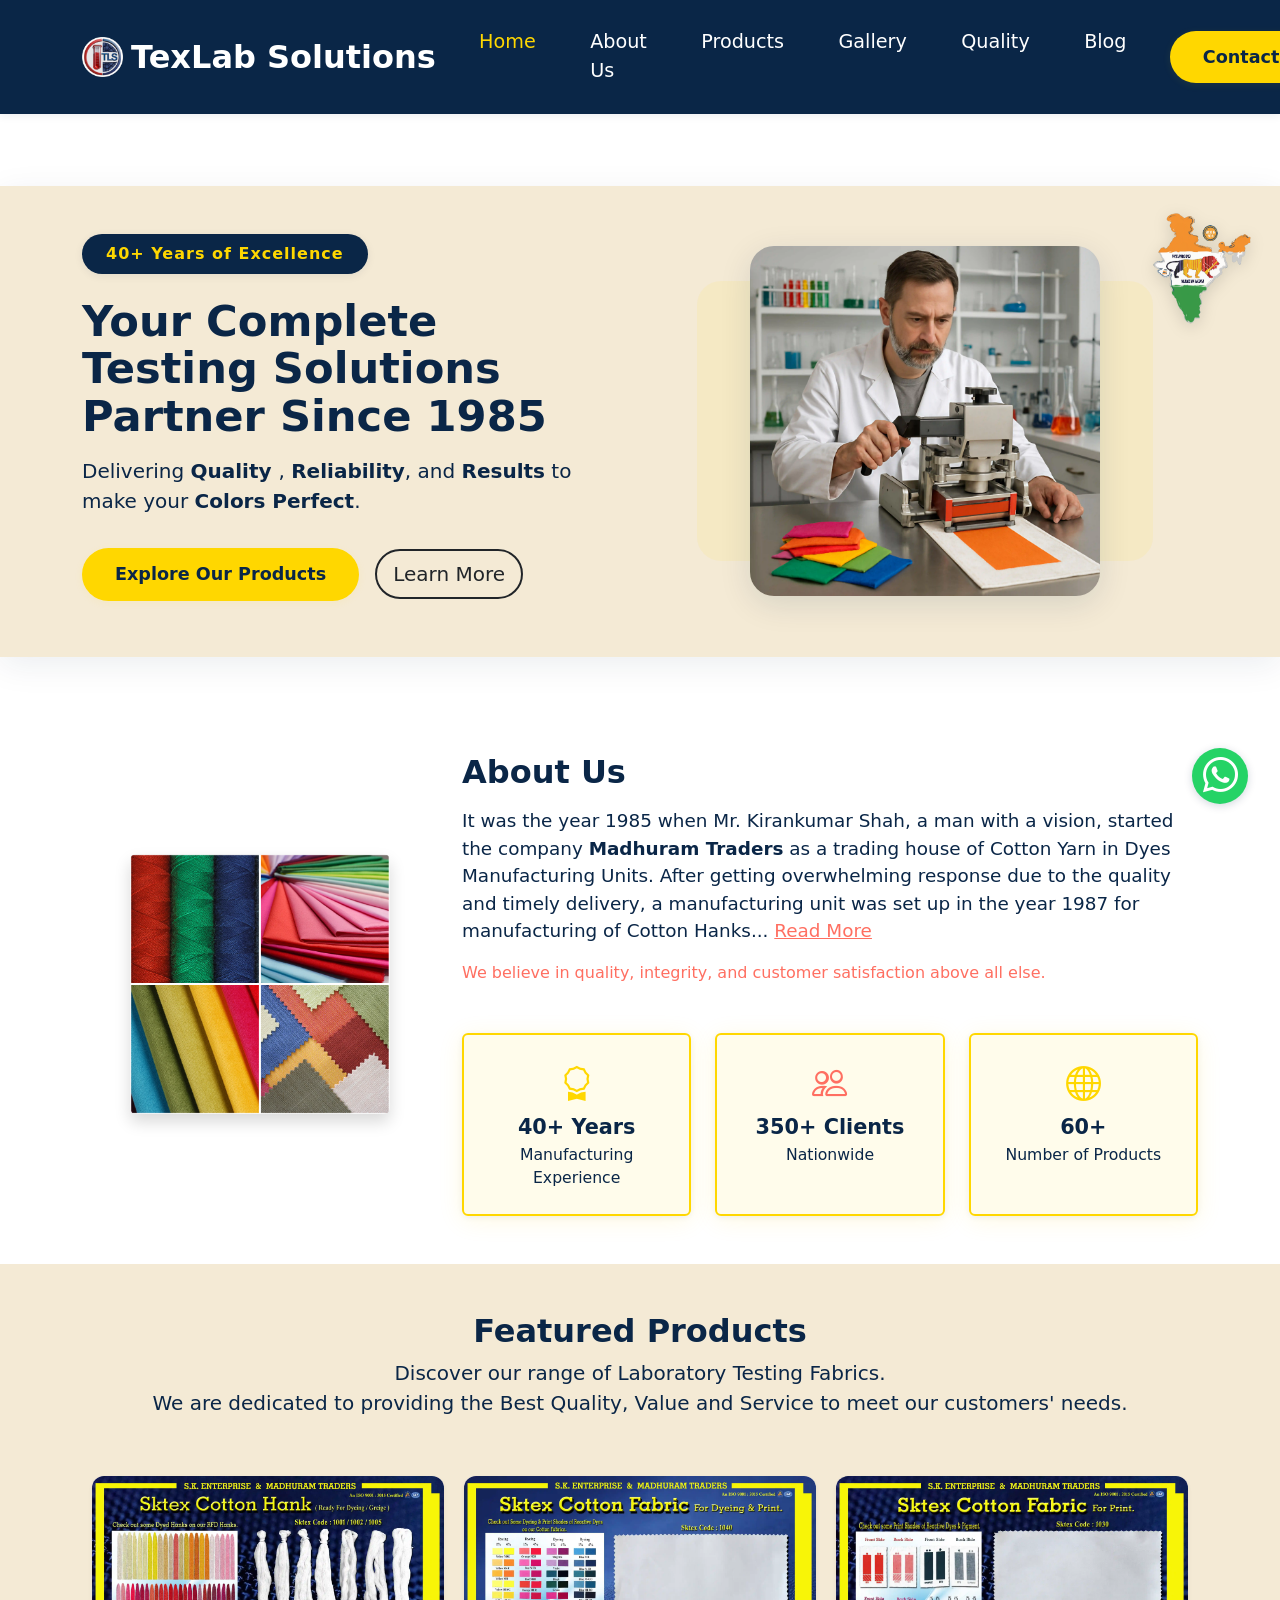
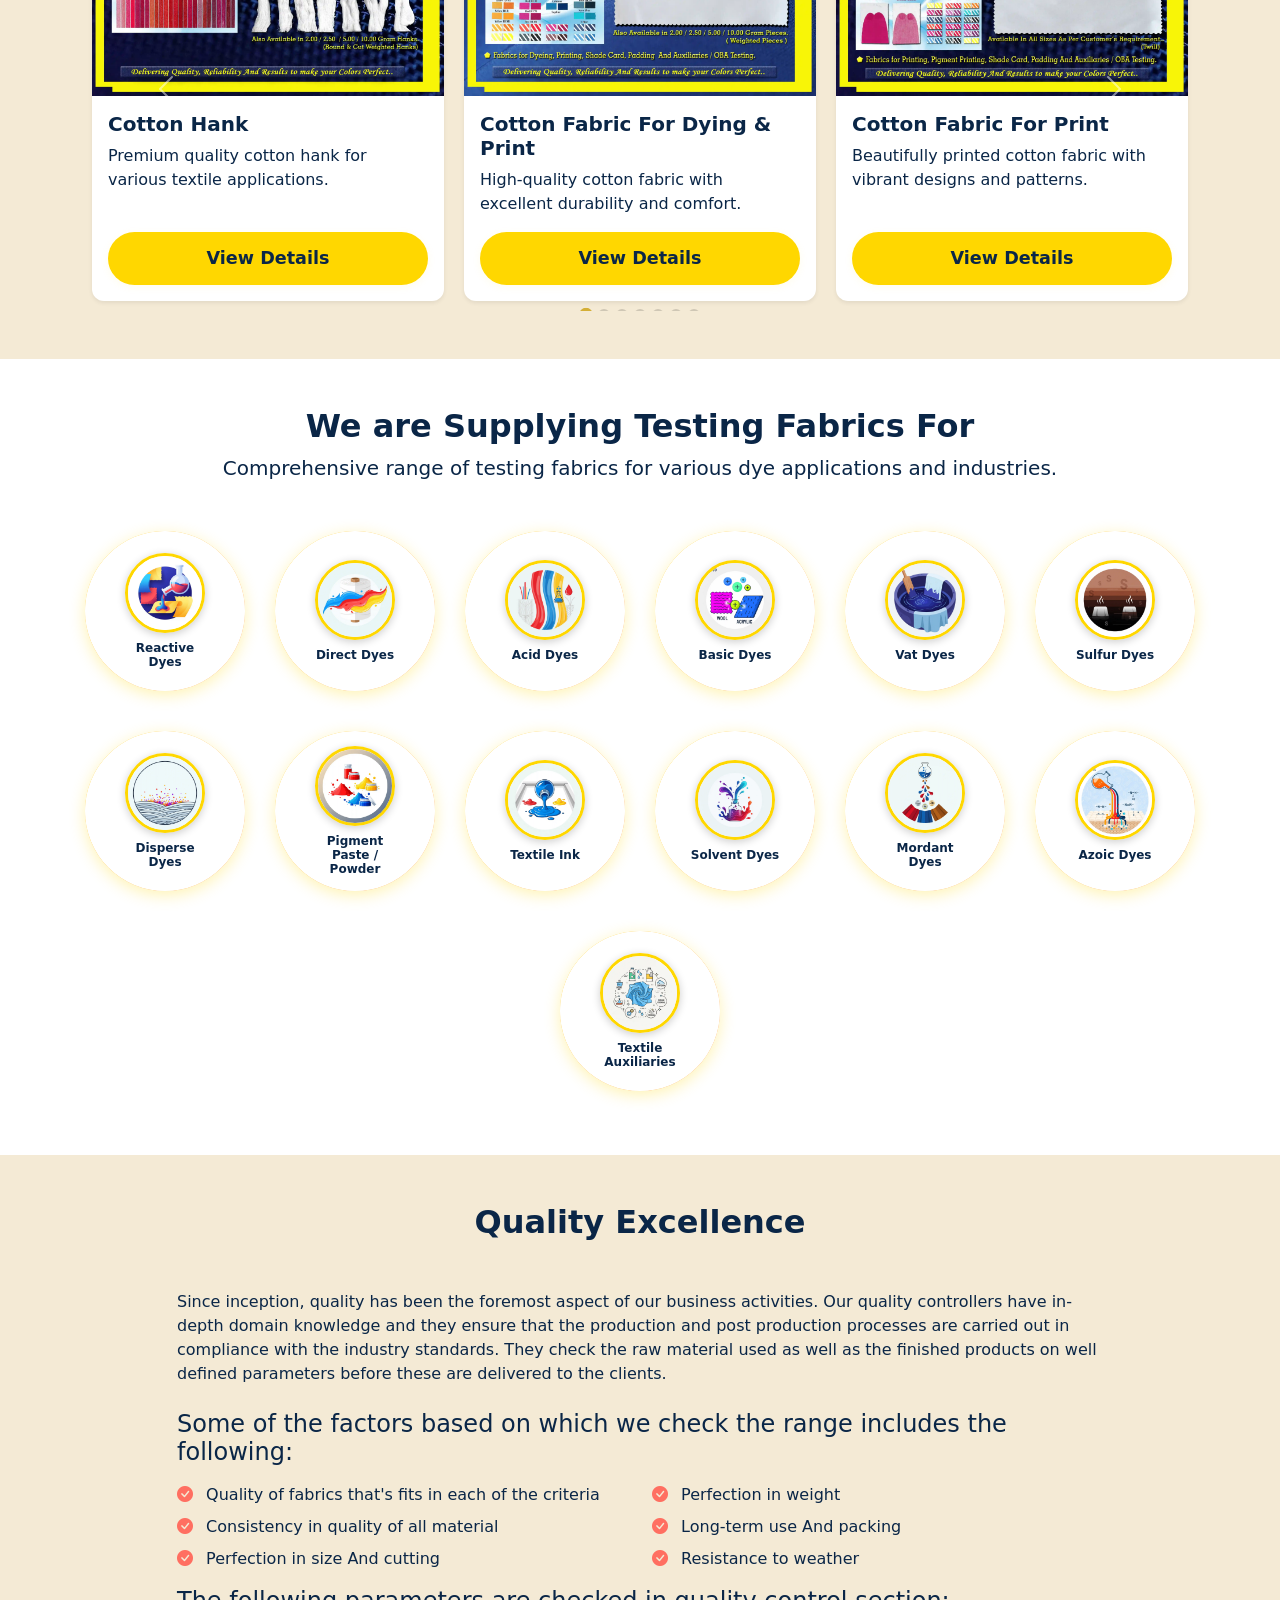
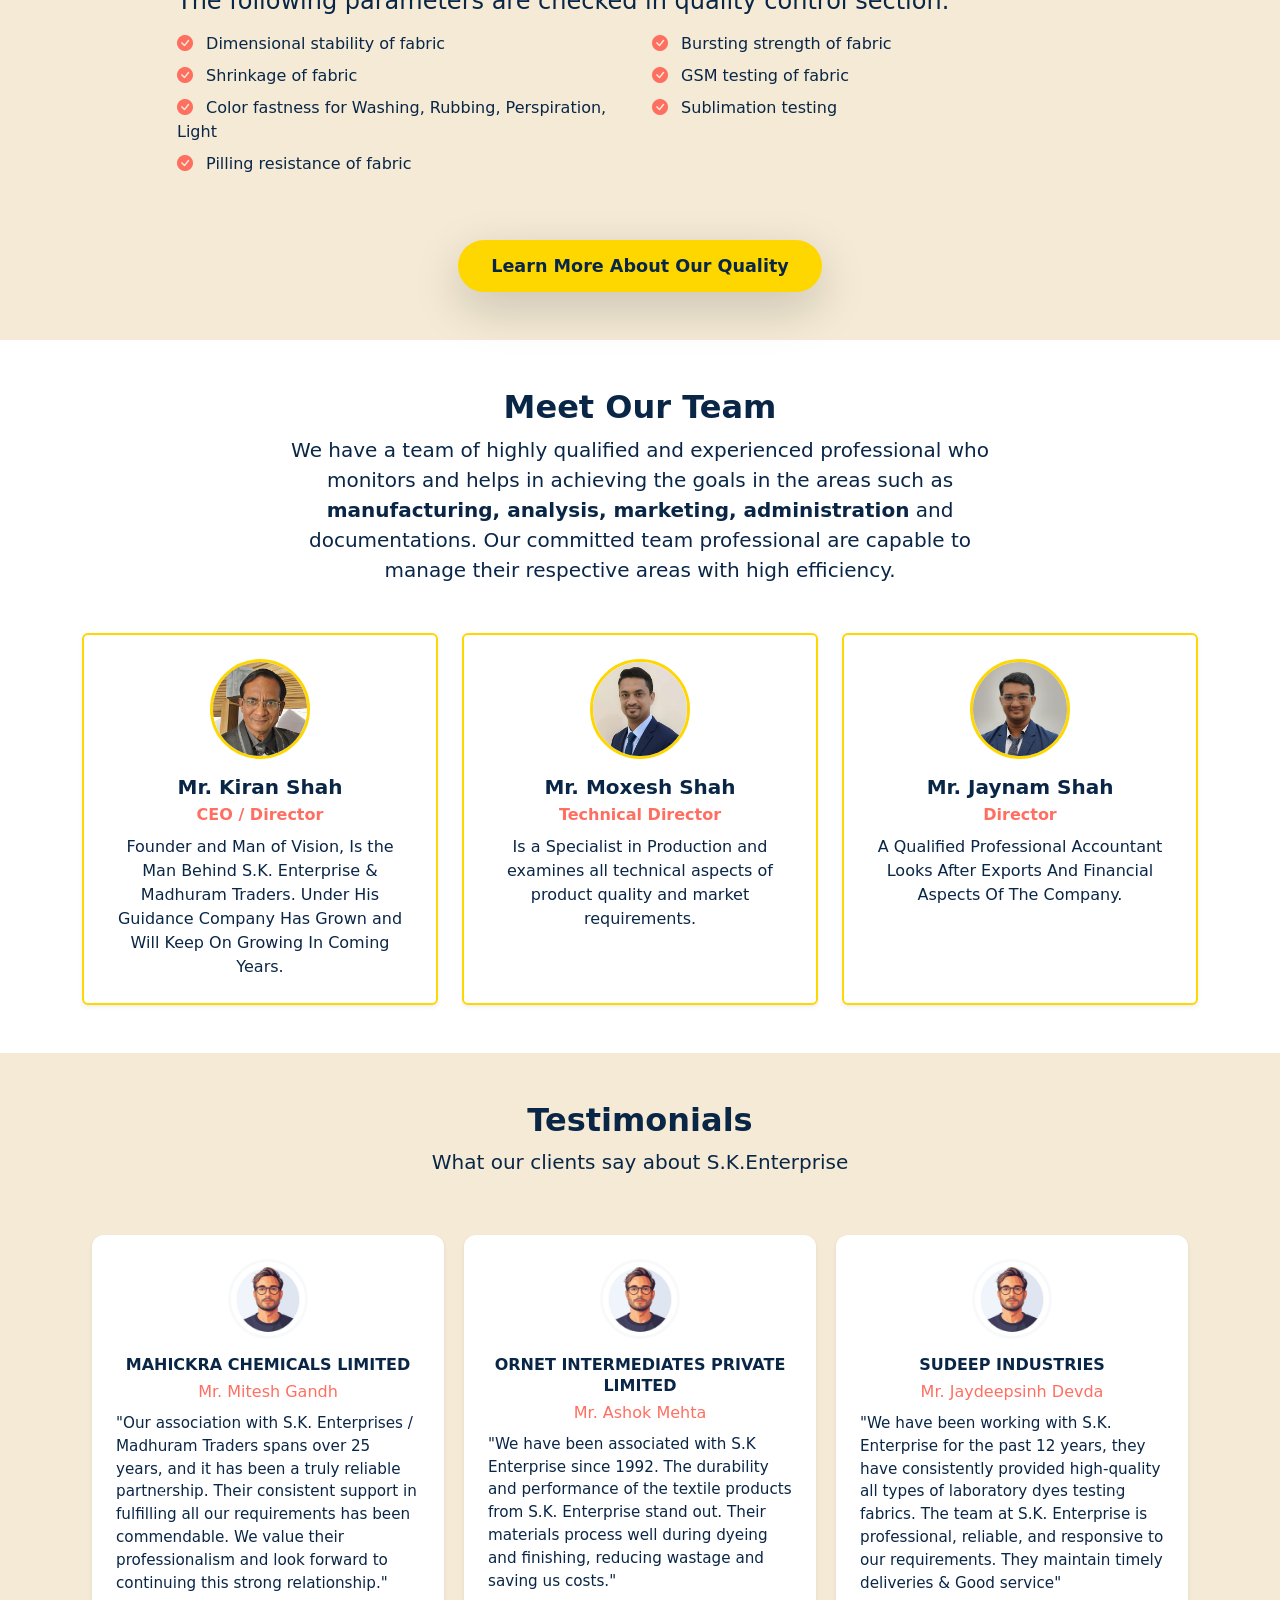
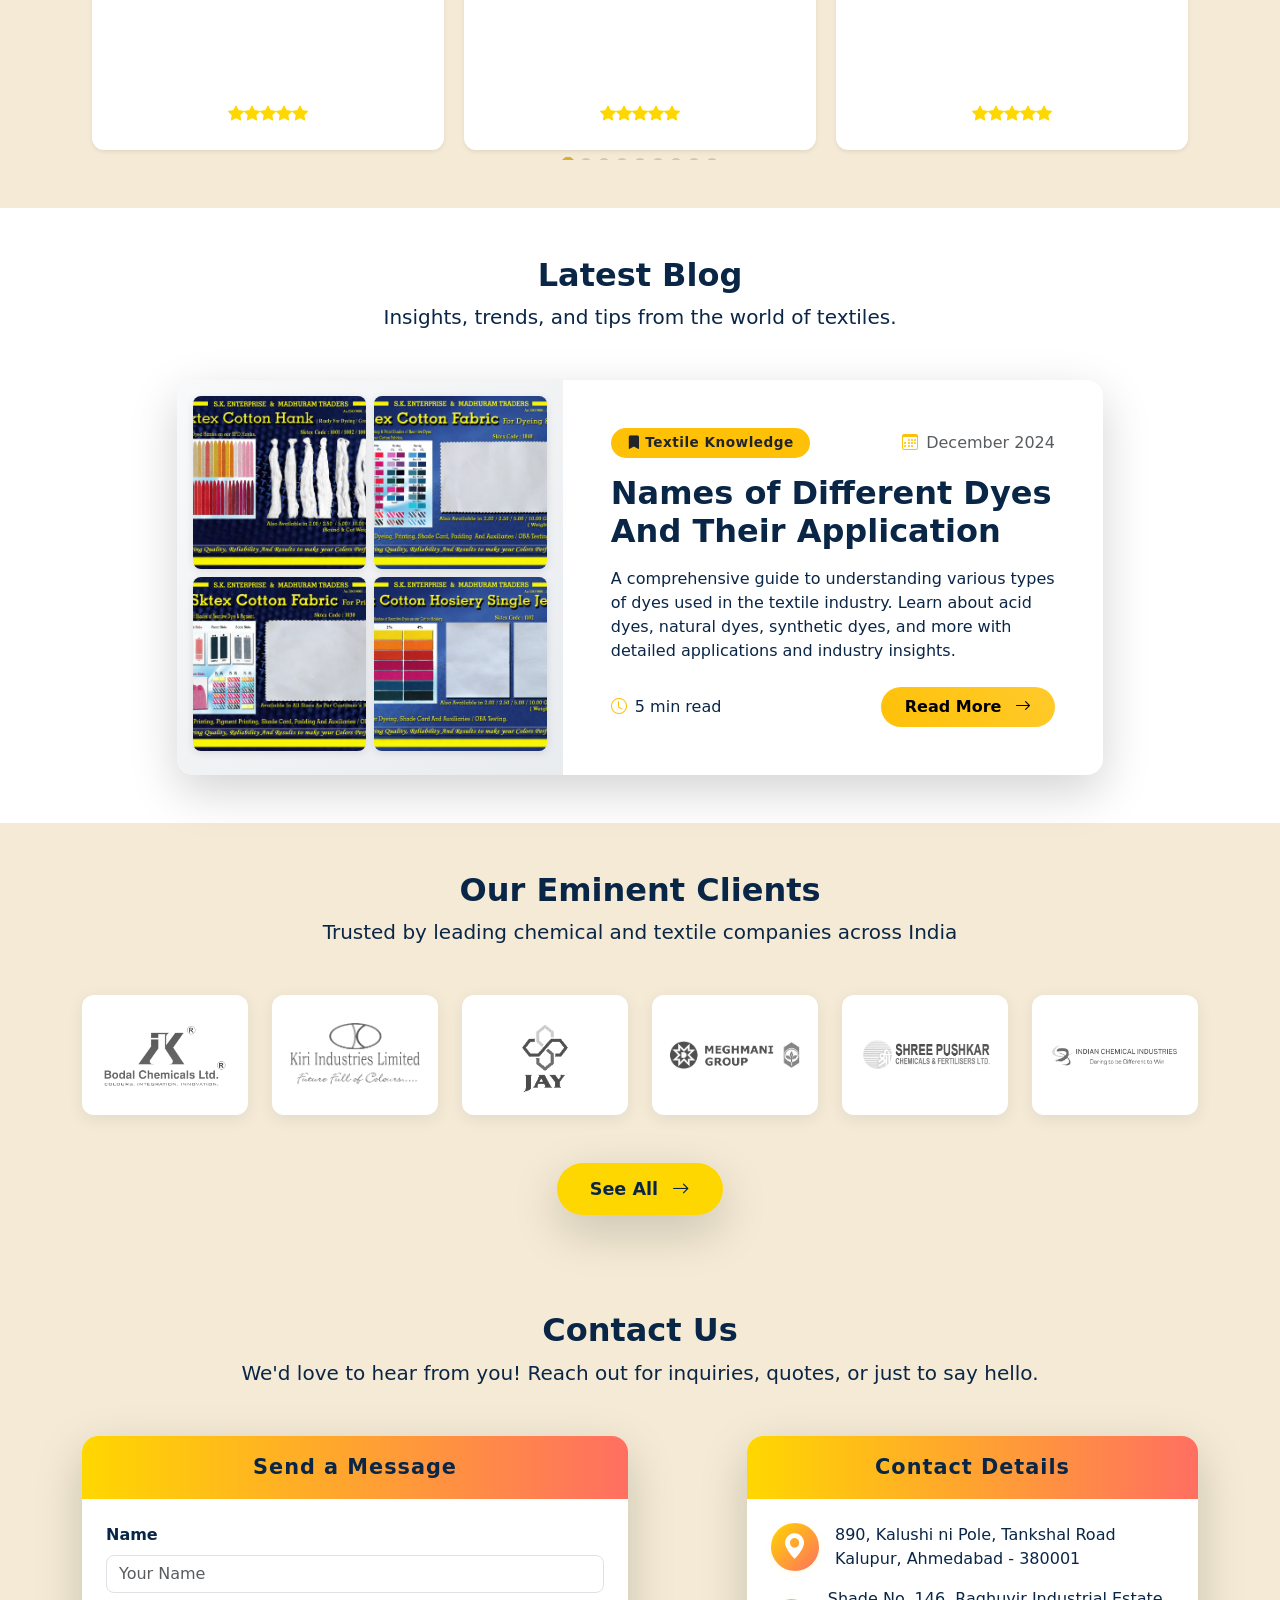
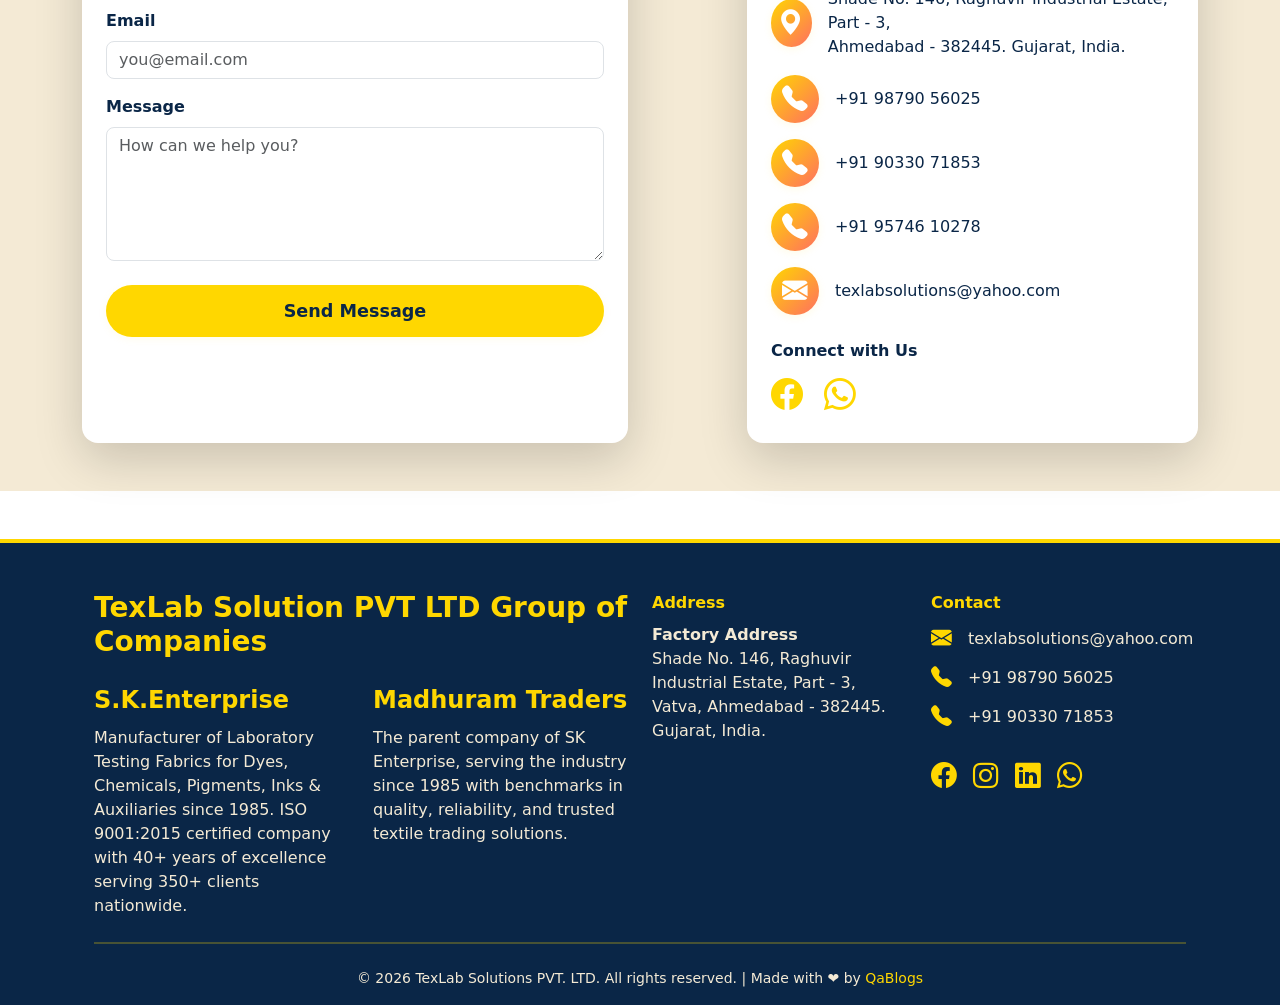
<file: index.html>
<!DOCTYPE html>
<html lang="en">

<head>
    <meta charset="UTF-8">
    <meta http-equiv="X-UA-Compatible" content="IE=edge">
    <meta name="viewport" content="width=device-width, initial-scale=1.0">
    <meta name="description"
        content="S.K.Enterprise (sktex.co.in) - Premium Textile Solutions. Discover our products, gallery, testimonials, and more.">
    <meta name="keywords"
        content="S.K.Enterprise, Textile, Fabrics, sktex, India, Manufacturing, Gallery, Products, Testimonials, Contact">
    <meta name="author" content="S.K.Enterprise">
    <title>S.K.Enterprise | Premium Textile Solutions</title>
    <!-- Bootstrap CSS -->
    <link href="https://cdn.jsdelivr.net/npm/bootstrap@5.3.2/dist/css/bootstrap.min.css" rel="stylesheet">
    <!-- Bootstrap Icons -->
    <link rel="stylesheet" href="https://cdn.jsdelivr.net/npm/bootstrap-icons@1.11.3/font/bootstrap-icons.min.css">
    <!-- Main CSS -->
    <link rel="stylesheet" href="assets/css/main.css">
</head>

<body data-bs-spy="scroll" data-bs-target="#mainNavbar" data-bs-offset="80" tabindex="0">
    <!-- Sticky Modern Bootstrap Navbar -->
    <nav class="navbar navbar-expand-lg navbar-custom sticky-top" role="navigation" aria-label="Main navigation">
        <div class="container">
            <a class="navbar-brand fw-bold d-flex align-items-center" href="index.html">
                <img src="assets/img/TaxLab-Solution-Logo.png" alt="TaxLab Solution Logo" height="40" class="me-2">
                TexLab Solutions
            </a>
            <button class="navbar-toggler" type="button" data-bs-toggle="collapse" data-bs-target="#mainNavbar"
                aria-controls="mainNavbar" aria-expanded="false" aria-label="Toggle navigation">
                <span class="navbar-toggler-icon"></span>
            </button>
            <div class="collapse navbar-collapse" id="mainNavbar">
                <ul class="navbar-nav mx-auto mb-2 mb-lg-0">
                    <li class="nav-item"><a class="nav-link active" href="index.html" aria-current="page">Home</a></li>
                    <li class="nav-item"><a class="nav-link" href="about.html">About Us</a></li>
                    <li class="nav-item"><a class="nav-link" href="products.html">Products</a></li>
                    <li class="nav-item"><a class="nav-link" href="gallery.html">Gallery</a></li>
                    <li class="nav-item"><a class="nav-link" href="quality.html">Quality</a></li>
                    <li class="nav-item"><a class="nav-link" href="blogs.html">Blog</a></li>

                </ul>
                <a href="contact.html" class="btn btn-gold ms-lg-3 mt-2 mt-lg-0">Contact</a>
            </div>
        </div>
    </nav>
    <!-- Main Content Placeholder -->
    <main class="min-vh-100 pt-4 pb-5">
        <!-- Hero Section -->
        <section class="py-5 px-0">
            <div class="hero-gradient w-100 rounded-0 position-relative">
                <!-- Made in India Badge -->
                <div class="made-in-india-badge">
                    <img src="assets/img/made-in-india.webp" alt="Made in India" class="img-fluid"
                        style="max-width: 120px; opacity: 0.9;">
                </div>
                <div class="container py-5">
                    <div class="row align-items-center">
                        <!-- Left: Text -->
                        <div class="col-lg-6 mb-4 mb-lg-0">
                            <span class="hero-badge">40+ Years of Excellence</span>
                            <h1 class="hero-headline">
                                Your Complete Testing Solutions Partner Since 1985
                            </h1>
                            <div class="hero-subtitle">Delivering <span class="text-navy-fw600">Quality </span>,
                                <span class="text-navy-fw600">Reliability</span>, and
                                <span class="text-navy-fw600">Results</span> to make your <span
                                    class="text-navy-fw600">Colors
                                    Perfect</span>.
                            </div>
                            <div class="hero-btns d-flex flex-wrap align-items-center">
                                <a href="#products" class="btn btn-gold btn-lg" tabindex="0">Explore Our Products</a>
                                <a href="#about" class="btn btn-outline-dark btn-lg rounded-999-border-2"
                                    tabindex="0">Learn More</a>
                            </div>
                        </div>
                        <!-- Right: Image -->
                        <div class="col-lg-6 text-center hero-img-wrapper">
                            <div class="hero-img-overlay"></div>
                            <img src="assets/img/hero-image.webp" class="img-fluid hero-img"
                                alt="Premium textile fabrics - S.K.Enterprise" loading="lazy">
                        </div>
                    </div>
                </div>
            </div>
        </section>

        <!-- About Us Section -->
        <section id="about" class="py-5">
            <div class="container">
                <div class="row align-items-center">
                    <!-- Left: Award/Certificate Image -->
                    <div class="col-md-4 mb-4 mb-md-0 text-center">
                        <img src="assets/img/About-S.K.Enterprise.png" alt="Award certificate - S.K.Enterprise"
                            class="img-fluid rounded shadow max-height-260 object-cover bg-beige" loading="lazy">
                    </div>
                    <!-- Right: About Text and Stat Boxes -->
                    <div class="col-md-8">
                        <h2 class="fw-bold mb-3 text-navy">About Us</h2>
                        <p class="fs-1-15 text-navy">
                            It was the year 1985 when Mr. Kirankumar Shah, a man with a vision, started the company
                            <strong>Madhuram Traders</strong> as a trading house of Cotton Yarn in Dyes Manufacturing
                            Units. After
                            getting overwhelming response due to the quality and timely delivery, a manufacturing unit
                            was set up in the year 1987 for manufacturing of Cotton Hanks... <a href="about.html"
                                class="text-coral fw-500">Read More</a>
                        </p>


                        <p class="text-coral fw-500">We believe in quality, integrity, and
                            customer satisfaction above all else.</p>
                        <div class="row text-center g-4 justify-content-center mt-4">
                            <div class="col-12 col-md-4">
                                <div class="about-highlight-box p-4 rounded h-100 mb-3 mb-md-0">
                                    <div class="fs-2-2 text-gold"><i class="bi bi-award"></i>
                                    </div>
                                    <div class="fw-bold text-navy fs-1-3">40+ Years
                                    </div>
                                    <div class="text-navy fs-0-98">Manufacturing Experience</div>
                                </div>
                            </div>
                            <div class="col-12 col-md-4">
                                <div class="about-highlight-box p-4 rounded h-100 mb-3 mb-md-0">
                                    <div class="fs-2-2 text-coral"><i class="bi bi-people"></i></div>
                                    <div class="fw-bold text-navy fs-1-3">350+ Clients
                                    </div>
                                    <div class="text-navy fs-0-98">Nationwide</div>
                                </div>
                            </div>
                            <div class="col-12 col-md-4">
                                <div class="about-highlight-box p-4 rounded h-100">
                                    <div class="fs-2-2 text-gold"><i class="bi bi-globe"></i>
                                    </div>
                                    <div class="fw-bold text-navy fs-1-3">60+
                                    </div>
                                    <div class="text-navy fs-0-98">Number of Products
                                    </div>
                                </div>
                            </div>
                        </div>
                    </div>
                </div>
            </div>
        </section>
        <!-- Featured Products Section -->
        <section id="products" class="py-5 bg-beige">
            <div class="container">
                <div class="text-center mb-5">
                    <h2 class="fw-bold mb-2 text-navy">Featured Products</h2>
                    <p class="lead text-navy">Discover our range of Laboratory Testing Fabrics. <br>
                        We are dedicated to providing the Best Quality, Value and Service to meet
                        our customers' needs.</p>

                </div>
                <div id="productCarousel" class="carousel slide" data-bs-ride="carousel" data-bs-interval="4000"
                    role="region" aria-label="Product Carousel">
                    <div class="carousel-inner" id="productCarouselInner">
                        <!-- Slides will be generated by JavaScript -->
                    </div>
                    <button class="carousel-control-prev" type="button" data-bs-target="#productCarousel"
                        data-bs-slide="prev">
                        <span class="carousel-control-prev-icon" aria-hidden="true"></span>
                        <span class="visually-hidden">Previous</span>
                    </button>
                    <button class="carousel-control-next" type="button" data-bs-target="#productCarousel"
                        data-bs-slide="next">
                        <span class="carousel-control-next-icon" aria-hidden="true"></span>
                        <span class="visually-hidden">Next</span>
                    </button>
                    <!-- Carousel Indicators -->
                    <div class="carousel-indicators" id="productCarouselIndicators">
                        <!-- Indicators will be generated by JavaScript -->
                    </div>
                </div>
            </div>
        </section>
        <!-- We are Supplying Testing Fabrics For Section -->
        <section id="testing-fabrics" class="py-5">
            <div class="container">
                <div class="text-center mb-5">
                    <h2 class="fw-bold mb-2 text-navy">We are Supplying Testing Fabrics For</h2>
                    <p class="lead text-navy">Comprehensive range of testing fabrics for various dye applications and
                        industries.</p>
                </div>
                <div class="row justify-content-center g-4">
                    <!-- Reactive Dyes -->
                    <div class="col-6 col-md-3 col-lg-2">
                        <div class="product-circle">
                            <div class="product-circle-inner">
                                <div class="product-image">
                                    <img src="assets/img/Reactive-Dyes.webp" alt="Reactive Dyes" class="product-img">
                                </div>
                                <div class="product-label">Reactive Dyes</div>
                            </div>
                        </div>
                    </div>
                    <!-- Direct Dyes -->
                    <div class="col-6 col-md-3 col-lg-2">
                        <div class="product-circle">
                            <div class="product-circle-inner">
                                <div class="product-image">
                                    <img src="assets/img/Direct-Dyes.webp" alt="Direct Dyes" class="product-img">
                                </div>
                                <div class="product-label">Direct Dyes</div>
                            </div>
                        </div>
                    </div>
                    <!-- Acid Dyes -->
                    <div class="col-6 col-md-3 col-lg-2">
                        <div class="product-circle">
                            <div class="product-circle-inner">
                                <div class="product-image">
                                    <img src="assets/img/Acid-Dyes.webp" alt="Acid Dyes" class="product-img">
                                </div>
                                <div class="product-label">Acid Dyes</div>
                            </div>
                        </div>
                    </div>
                    <!-- Basic Dyes -->
                    <div class="col-6 col-md-3 col-lg-2">
                        <div class="product-circle">
                            <div class="product-circle-inner">
                                <div class="product-image">
                                    <img src="assets/img/Basic-Dyes.webp" alt="Basic Dyes" class="product-img">
                                </div>
                                <div class="product-label">Basic Dyes</div>
                            </div>
                        </div>
                    </div>
                    <!-- Vat Dyes -->
                    <div class="col-6 col-md-3 col-lg-2">
                        <div class="product-circle">
                            <div class="product-circle-inner">
                                <div class="product-image">
                                    <img src="assets/img/Vat-Dyes.webp" alt="Vat Dyes" class="product-img">
                                </div>
                                <div class="product-label">Vat Dyes</div>
                            </div>
                        </div>
                    </div>
                    <!-- Sulfur Dyes -->
                    <div class="col-6 col-md-3 col-lg-2">
                        <div class="product-circle">
                            <div class="product-circle-inner">
                                <div class="product-image">
                                    <img src="assets/img/Sulfur-Dyes.webp" alt="Sulfur Dyes" class="product-img">
                                </div>
                                <div class="product-label">Sulfur Dyes</div>
                            </div>
                        </div>
                    </div>
                    <!-- Disperse Dyes -->
                    <div class="col-6 col-md-3 col-lg-2">
                        <div class="product-circle">
                            <div class="product-circle-inner">
                                <div class="product-image">
                                    <img src="assets/img/Disperse-Dyes.webp" alt="Disperse Dyes" class="product-img">
                                </div>
                                <div class="product-label">Disperse Dyes</div>
                            </div>
                        </div>
                    </div>
                    <!-- Pigment Paste / Powder -->
                    <div class="col-6 col-md-3 col-lg-2">
                        <div class="product-circle">
                            <div class="product-circle-inner">
                                <div class="product-image">
                                    <img src="assets/img/Pigment-Paste-Powder.webp" alt="Pigment Paste / Powder"
                                        class="product-img">
                                </div>
                                <div class="product-label">Pigment Paste / Powder</div>
                            </div>
                        </div>
                    </div>
                    <!-- Textile Ink -->
                    <div class="col-6 col-md-3 col-lg-2">
                        <div class="product-circle">
                            <div class="product-circle-inner">
                                <div class="product-image">
                                    <img src="assets/img/Textile-Ink.webp" alt="Textile Ink" class="product-img">
                                </div>
                                <div class="product-label">Textile Ink</div>
                            </div>
                        </div>
                    </div>
                    <!-- Solvent Dyes -->
                    <div class="col-6 col-md-3 col-lg-2">
                        <div class="product-circle">
                            <div class="product-circle-inner">
                                <div class="product-image">
                                    <img src="assets/img/Solvent-Dyes.webp" alt="Solvent Dyes" class="product-img">
                                </div>
                                <div class="product-label">Solvent Dyes</div>
                            </div>
                        </div>
                    </div>
                    <!-- Mordant Dyes -->
                    <div class="col-6 col-md-3 col-lg-2">
                        <div class="product-circle">
                            <div class="product-circle-inner">
                                <div class="product-image">
                                    <img src="assets/img/Mordant-Dyes.webp" alt="Mordant Dyes" class="product-img">
                                </div>
                                <div class="product-label">Mordant Dyes</div>
                            </div>
                        </div>
                    </div>
                    <!-- Azoic Dyes -->
                    <div class="col-6 col-md-3 col-lg-2">
                        <div class="product-circle">
                            <div class="product-circle-inner">
                                <div class="product-image">
                                    <img src="assets/img/Azoic-Dyes.webp" alt="Azoic Dyes" class="product-img">
                                </div>
                                <div class="product-label">Azoic Dyes</div>
                            </div>
                        </div>
                    </div>
                    <!-- Textile Auxiliaries -->
                    <div class="col-6 col-md-3 col-lg-2">
                        <div class="product-circle">
                            <div class="product-circle-inner">
                                <div class="product-image">
                                    <img src="assets/img/Textile-Auxiliaries.webp" alt="Textile Auxiliaries"
                                        class="product-img">
                                </div>
                                <div class="product-label">Textile Auxiliaries</div>
                            </div>
                        </div>
                    </div>
                </div>
            </div>
        </section>
        <!-- Quality Section -->
        <section id="quality" class="py-5 bg-beige">
            <div class="container">
                <div class="text-center mb-5">
                    <h2 class="fw-bold mb-2 text-navy">Quality Excellence</h2>

                </div>
                <div class="row justify-content-center">
                    <div class="col-lg-10">
                        <!-- Professional Team Section -->
                        <div class="mb-5">

                            <p class="text-navy mb-4">
                                Since inception, quality has been the foremost aspect of our business activities. Our
                                quality controllers have in-depth domain knowledge and they ensure that the production
                                and post production processes are carried out in compliance with the industry standards.
                                They check the raw material used as well as the finished products on well defined
                                parameters before these are delivered to the clients.
                            </p>
                            <h4 class="text-navy mb-3">Some of the factors based on which we check the range includes
                                the following:</h4>
                            <div class="row">
                                <div class="col-md-6">
                                    <ul class="list-unstyled">
                                        <li class="mb-2">
                                            <i class="bi bi-check-circle-fill text-coral me-2"></i>
                                            <span class="text-navy">Quality of fabrics that's fits in each of the
                                                criteria</span>
                                        </li>
                                        <li class="mb-2">
                                            <i class="bi bi-check-circle-fill text-coral me-2"></i>
                                            <span class="text-navy">Consistency in quality of all material</span>
                                        </li>
                                        <li class="mb-2">
                                            <i class="bi bi-check-circle-fill text-coral me-2"></i>
                                            <span class="text-navy">Perfection in size And cutting</span>
                                        </li>
                                    </ul>
                                </div>
                                <div class="col-md-6">
                                    <ul class="list-unstyled">
                                        <li class="mb-2">
                                            <i class="bi bi-check-circle-fill text-coral me-2"></i>
                                            <span class="text-navy">Perfection in weight</span>
                                        </li>
                                        <li class="mb-2">
                                            <i class="bi bi-check-circle-fill text-coral me-2"></i>
                                            <span class="text-navy">Long-term use And packing</span>
                                        </li>
                                        <li class="mb-2">
                                            <i class="bi bi-check-circle-fill text-coral me-2"></i>
                                            <span class="text-navy">Resistance to weather</span>
                                        </li>
                                    </ul>
                                </div>
                            </div>
                            <h4 class="text-navy mb-3">The following parameters are checked in quality control section:
                            </h4>
                            <div class="row">
                                <div class="col-md-6">
                                    <ul class="list-unstyled">
                                        <li class="mb-2">
                                            <i class="bi bi-check-circle-fill text-coral me-2"></i>
                                            <span class="text-navy">Dimensional stability of fabric</span>
                                        </li>
                                        <li class="mb-2">
                                            <i class="bi bi-check-circle-fill text-coral me-2"></i>
                                            <span class="text-navy">Shrinkage of fabric</span>
                                        </li>
                                        <li class="mb-2">
                                            <i class="bi bi-check-circle-fill text-coral me-2"></i>
                                            <span class="text-navy">Color fastness for Washing, Rubbing, Perspiration,
                                                Light</span>
                                        </li>
                                        <li class="mb-2">
                                            <i class="bi bi-check-circle-fill text-coral me-2"></i>
                                            <span class="text-navy">Pilling resistance of fabric</span>
                                        </li>
                                    </ul>
                                </div>
                                <div class="col-md-6">
                                    <ul class="list-unstyled">
                                        <li class="mb-2">
                                            <i class="bi bi-check-circle-fill text-coral me-2"></i>
                                            <span class="text-navy">Bursting strength of fabric</span>
                                        </li>
                                        <li class="mb-2">
                                            <i class="bi bi-check-circle-fill text-coral me-2"></i>
                                            <span class="text-navy">GSM testing of fabric</span>
                                        </li>
                                        <li class="mb-2">
                                            <i class="bi bi-check-circle-fill text-coral me-2"></i>
                                            <span class="text-navy">Sublimation testing</span>
                                        </li>
                                    </ul>
                                </div>
                            </div>
                        </div>
                        <div class="text-center">
                            <a href="quality.html" class="btn btn-gold btn-lg fw-bold shadow-lg">Learn More About
                                Our Quality</a>
                        </div>
                    </div>
                </div>
            </div>
            </div>
        </section>
        <!-- Meet Our Team Section (replaces Gallery) -->
        <section id="team" class="py-5">
            <div class="container">
                <div class="text-center mb-5">
                    <h2 class="fw-bold mb-2 text-navy">Meet Our Team</h2>
                    <p class="lead text-navy max-width-700 mx-auto">
                        We have a team of highly qualified and experienced professional who monitors and helps in
                        achieving the goals in the areas such as <span class="fw-600">manufacturing, analysis,
                            marketing, administration</span> and documentations. Our committed team professional are
                        capable to manage their respective areas with high efficiency.
                    </p>
                </div>
                <div class="row justify-content-center g-4">
                    <!-- Kiran Shah -->
                    <div class="col-12 col-md-4">
                        <div class="card h-100 shadow-sm border-0 text-center p-4">
                            <img src="assets/img/Kiran-Shah.jpg" alt="Mr. Kiran Shah"
                                class="rounded-circle mx-auto mb-3 width-100 height-100 object-cover border-gold bg-beige">
                            <h5 class="fw-bold mb-1 text-navy">Mr. Kiran Shah</h5>
                            <div class="mb-2 text-coral fw-600">CEO / Director</div>
                            <p class="mb-0 text-navy fs-1">Founder and Man of Vision,
                                Is the Man Behind S.K. Enterprise &amp; Madhuram Traders. Under His Guidance Company Has
                                Grown and Will Keep On Growing In Coming Years.</p>
                        </div>
                    </div>
                    <!-- Moxesh Shah -->
                    <div class="col-12 col-md-4">
                        <div class="card h-100 shadow-sm border-0 text-center p-4">
                            <img src="assets/img/Moxesh-Shah.png" alt="Mr. Moxesh Shah"
                                class="rounded-circle mx-auto mb-3 width-100 height-100 object-cover border-gold bg-beige">
                            <h5 class="fw-bold mb-1 text-navy">Mr. Moxesh Shah</h5>
                            <div class="mb-2 text-coral fw-600">Technical Director
                            </div>
                            <p class="mb-0 text-navy fs-1">Is a Specialist in
                                Production and examines all technical aspects of product quality and market
                                requirements.</p>
                        </div>
                    </div>
                    <!-- Jaynam Shah -->
                    <div class="col-12 col-md-4">
                        <div class="card h-100 shadow-sm border-0 text-center p-4">
                            <img src="assets/img/Jaynam-Shah.png" alt="Mr. Jaynam Shah"
                                class="rounded-circle mx-auto mb-3 width-100 height-100 object-cover border-gold bg-beige">
                            <h5 class="fw-bold mb-1 text-navy">Mr. Jaynam Shah</h5>
                            <div class="mb-2 text-coral fw-600">Director</div>
                            <p class="mb-0 text-navy fs-1">A Qualified Professional
                                Accountant Looks After Exports And Financial Aspects Of The Company.</p>
                        </div>
                    </div>
                </div>
            </div>
        </section>
        <!-- Testimonials Section -->
        <section id="testimonials" class="py-5 bg-beige">
            <div class="container">
                <div class="text-center mb-5">
                    <h2 class="fw-bold mb-2 text-navy">Testimonials</h2>
                    <p class="lead text-navy">What our clients say about S.K.Enterprise</p>
                </div>
                <div id="testimonialCarousel" class="carousel slide" data-bs-ride="carousel" data-bs-interval="4000"
                    role="region" aria-label="Testimonials Carousel">
                    <div class="carousel-inner" id="testimonialCarouselInner">
                        <!-- Slides will be generated by JavaScript -->
                    </div>
                    <button class="carousel-control-prev" type="button" data-bs-target="#testimonialCarousel"
                        data-bs-slide="prev">
                        <span class="carousel-control-prev-icon" aria-hidden="true"></span>
                        <span class="visually-hidden">Previous</span>
                    </button>
                    <button class="carousel-control-next" type="button" data-bs-target="#testimonialCarousel"
                        data-bs-slide="next">
                        <span class="carousel-control-next-icon" aria-hidden="true"></span>
                        <span class="visually-hidden">Next</span>
                    </button>
                    <!-- Carousel Indicators -->
                    <div class="carousel-indicators" id="testimonialCarouselIndicators">
                        <!-- Indicators will be generated by JavaScript -->
                    </div>
                </div>
            </div>
        </section>
        <!-- Blog Section -->
        <section id="blog" class="py-5">
            <div class="container">
                <div class="text-center mb-5">
                    <h2 class="fw-bold mb-2 text-navy">Latest Blog</h2>
                    <p class="lead text-navy">Insights, trends, and tips from the world of textiles.</p>
                </div>
                <div class="row justify-content-center">
                    <!-- Blog Post Card -->
                    <div class="col-12 col-lg-10">
                        <div class="card shadow-lg border-0 rounded-4 overflow-hidden">
                            <div class="row g-0">
                                <!-- Left: Image Collage -->
                                <div class="col-md-5">
                                    <div class="blog-image-collage h-100 p-3">
                                        <div class="row g-2 h-100">
                                            <!-- Top Left: Thread Spools -->
                                            <div class="col-6">
                                                <div class="blog-image-item rounded-3 overflow-hidden h-100">
                                                    <img src="assets/img/1 Cotton Hank.webp"
                                                        class="w-100 h-100 object-cover" alt="Colorful thread spools"
                                                        loading="lazy">
                                                </div>
                                            </div>
                                            <!-- Top Right: Fabric Swatches -->
                                            <div class="col-6">
                                                <div class="blog-image-item rounded-3 overflow-hidden h-100">
                                                    <img src="assets/img/2 Cotton Fabric 1040.webp"
                                                        class="w-100 h-100 object-cover"
                                                        alt="Fabric swatches in various colors" loading="lazy">
                                                </div>
                                            </div>
                                            <!-- Bottom Left: Fabric Rolls -->
                                            <div class="col-6">
                                                <div class="blog-image-item rounded-3 overflow-hidden h-100">
                                                    <img src="assets/img/3 Cotton Fabric (Print) 1030.webp"
                                                        class="w-100 h-100 object-cover"
                                                        alt="Fabric rolls in different colors" loading="lazy">
                                                </div>
                                            </div>
                                            <!-- Bottom Right: Fabric Swatches -->
                                            <div class="col-6">
                                                <div class="blog-image-item rounded-3 overflow-hidden h-100">
                                                    <img src="assets/img/4 Cotton Hosiery Single Jersey.webp"
                                                        class="w-100 h-100 object-cover" alt="Textured fabric swatches"
                                                        loading="lazy">
                                                </div>
                                            </div>
                                        </div>
                                    </div>
                                </div>
                                <!-- Right: Content -->
                                <div class="col-md-7">
                                    <div class="card-body p-4 p-md-5 d-flex flex-column h-100">
                                        <!-- Category Badge and Date -->
                                        <div class="d-flex align-items-center justify-content-between mb-3">
                                            <span class="badge bg-warning text-dark rounded-pill px-3 py-2 fw-semibold">
                                                <i class="bi bi-bookmark-fill me-1"></i>Textile Knowledge
                                            </span>
                                            <div class="d-flex align-items-center text-muted">
                                                <i class="bi bi-calendar3 text-warning me-2"></i>
                                                <span class="fs-6">December 2024</span>
                                            </div>
                                        </div>

                                        <!-- Title -->
                                        <h3 class="fw-bold text-navy mb-3 fs-2">Names of Different Dyes And Their
                                            Application</h3>

                                        <!-- Description -->
                                        <p class="text-navy mb-4 fs-6 lh-base">
                                            A comprehensive guide to understanding various types of dyes used in the
                                            textile industry.
                                            Learn about acid dyes, natural dyes, synthetic dyes, and more with detailed
                                            applications
                                            and industry insights.
                                        </p>

                                        <!-- Reading Time and CTA -->
                                        <div class="mt-auto d-flex align-items-center justify-content-between">
                                            <div class="d-flex align-items-center text-navy">
                                                <i class="bi bi-clock text-warning me-2"></i>
                                                <span class="fs-6">5 min read</span>
                                            </div>
                                            <a href="blog-dyes-and-applications.html"
                                                class="btn btn-warning fw-bold px-4 py-2 rounded-pill">
                                                Read More <i class="bi bi-arrow-right ms-2"></i>
                                            </a>
                                        </div>
                                    </div>
                                </div>
                            </div>
                        </div>
                    </div>
                </div>
            </div>
        </section>
        <!-- Our Eminent Clients Section -->
        <section id="clients" class="py-5 bg-beige">
            <div class="container">
                <div class="text-center mb-5">
                    <h2 class="fw-bold mb-2 text-navy">Our Eminent Clients</h2>
                    <p class="lead text-navy">Trusted by leading chemical and textile companies across India</p>
                </div>
                <div class="row justify-content-center align-items-center g-4">
                    <!-- Bodal Chemicals Ltd -->
                    <div class="col-6 col-md-4 col-lg-2">
                        <div class="client-logo-card text-center p-3">
                            <img src="assets/img/1 bodal chemicals ltd.png" alt="Bodal Chemicals Ltd"
                                class="img-fluid client-logo" loading="lazy">
                        </div>
                    </div>
                    <!-- Kiri Industries -->
                    <div class="col-6 col-md-4 col-lg-2">
                        <div class="client-logo-card text-center p-3">
                            <img src="assets/img/2 Kiri ind.png" alt="Kiri Industries" class="img-fluid client-logo"
                                loading="lazy">
                        </div>
                    </div>
                    <!-- Jay Chemical -->
                    <div class="col-6 col-md-4 col-lg-2">
                        <div class="client-logo-card text-center p-3">
                            <img src="assets/img/3 jaychemical-logo.png" alt="Jay Chemical"
                                class="img-fluid client-logo" loading="lazy">
                        </div>
                    </div>
                    <!-- Meghmani Group -->
                    <div class="col-6 col-md-4 col-lg-2">
                        <div class="client-logo-card text-center p-3">
                            <img src="assets/img/4 meghmani group.png" alt="Meghmani Group"
                                class="img-fluid client-logo" loading="lazy">
                        </div>
                    </div>
                    <!-- Shree Pushkar Chemicals and Fertilizers LTD -->
                    <div class="col-6 col-md-4 col-lg-2">
                        <div class="client-logo-card text-center p-3">
                            <img src="assets/img/5 Shree Pushkar Chemicals and Fertilizers LTD.png"
                                alt="Shree Pushkar Chemicals and Fertilizers LTD" class="img-fluid client-logo"
                                loading="lazy">
                        </div>
                    </div>
                    <!-- Indian Chemical Industries -->
                    <div class="col-6 col-md-4 col-lg-2">
                        <div class="client-logo-card text-center p-3">
                            <img src="assets/img/6 INDIAN CHEMICAL INDUSTRIES .png" alt="Indian Chemical Industries"
                                class="img-fluid client-logo" loading="lazy">
                        </div>
                    </div>
                </div>
                <!-- See All Button -->
                <div class="text-center mt-5">
                    <a href="gallery.html?image=PAGE19.1Companies.webp" class="btn btn-gold btn-lg fw-bold shadow-lg">
                        See All <i class="bi bi-arrow-right ms-2"></i>
                    </a>
                </div>
            </div>
        </section>
        <!-- Contact Section -->
        <section id="contact" class="py-5 bg-beige">
            <div class="container">
                <div class="text-center mb-5">
                    <h2 class="fw-bold mb-2 text-navy">Contact Us</h2>
                    <p class="lead text-navy">We'd love to hear from you! Reach out for inquiries, quotes, or just to
                        say hello.</p>
                </div>
                <div class="row justify-content-center align-items-stretch g-4">
                    <!-- Contact Form Card -->
                    <div class="col-lg-6 mb-4 mb-lg-0">
                        <div class="card shadow-lg rounded-4 border-0 h-100">
                            <div
                                class="card-header border-0 px-4 d-flex align-items-center justify-content-center bg-gradient-gold-coral rounded-top-1rem pt-1 pb-1 min-height-60">
                                <div class="fw-bold text-center w-100 text-navy fs-1-3 ls-1px">Send a Message</div>
                            </div>
                            <div class="card-body p-4">
                                <form id="contactForm" novalidate>
                                    <div class="mb-3">
                                        <label for="contactName" class="form-label fw-semibold text-navy">Name</label>
                                        <input type="text" class="form-control rounded-3" id="contactName"
                                            placeholder="Your Name" required>
                                        <div class="invalid-feedback">Please enter your name.</div>
                                    </div>
                                    <div class="mb-3">
                                        <label for="contactEmail" class="form-label fw-semibold text-navy">Email</label>
                                        <input type="email" class="form-control rounded-3" id="contactEmail"
                                            placeholder="you@email.com" required>
                                        <div class="invalid-feedback">Please enter a valid email address.</div>
                                    </div>
                                    <div class="mb-3">
                                        <label for="contactMessage"
                                            class="form-label fw-semibold text-navy">Message</label>
                                        <textarea class="form-control rounded-3" id="contactMessage" rows="5"
                                            placeholder="How can we help you?" required></textarea>
                                        <div class="invalid-feedback">Please enter your message.</div>
                                    </div>
                                    <button type="submit" class="btn btn-gold btn-lg w-100 mt-2">Send Message</button>
                                    <div id="contactSuccess" class="alert alert-success mt-3 d-none" role="alert">
                                        Thank you for contacting us! We have received your message.
                                    </div>
                                </form>
                            </div>
                        </div>
                    </div>
                    <!-- Vertical Divider (desktop only) -->
                    <div class="d-none d-lg-flex col-lg-1 align-items-center justify-content-center">
                        <div class="width-2 height-80 bg-gradient-gold-coral rounded-1px"></div>
                    </div>
                    <!-- Contact Info Card -->
                    <div class="col-lg-5">
                        <div class="card shadow-lg rounded-4 border-0 h-100 bg-white">
                            <div
                                class="card-header border-0 px-4 d-flex align-items-center justify-content-center bg-gradient-gold-coral rounded-top-1rem min-height-60 pt-1 pb-1">
                                <div class="fw-bold text-center w-100 fs-1-3 ls-1px text-navy">Contact Details</div>
                            </div>
                            <div class="card-body p-4">
                                <div class="mb-3 d-flex align-items-center text-navy">
                                    <span class="contact-icon"><i class="bi bi-geo-alt-fill text-white"></i></span>
                                    <span>890, Kalushi ni Pole, Tankshal Road</br>Kalupur, Ahmedabad - 380001 </span>
                                </div>
                                <div class="mb-3 d-flex align-items-center text-navy">
                                    <span class="contact-icon"><i class="bi bi-geo-alt-fill text-white"></i></span>
                                    <span>Shade No. 146, Raghuvir Industrial Estate, Part - 3, </br> Ahmedabad - 382445.
                                        Gujarat, India.</span>
                                </div>
                                <div class="mb-3 d-flex align-items-center text-navy">
                                    <span class="contact-icon"><i class="bi bi-telephone-fill text-white"></i></span>
                                    <span>+91 98790 56025</span>
                                </div>
                                <div class="mb-3 d-flex align-items-center text-navy">
                                    <span class="contact-icon"><i class="bi bi-telephone-fill text-white"></i></span>
                                    <span>+91 90330 71853</span>
                                </div>
                                <div class="mb-3 d-flex align-items-center text-navy">
                                    <span class="contact-icon"><i class="bi bi-telephone-fill text-white"></i></span>
                                    <span>+91 95746 10278</span>
                                </div>
                                <div class="mb-4 d-flex align-items-center text-navy">
                                    <span class="contact-icon"><i class="bi bi-envelope-fill text-white"></i></span>
                                    <span>texlabsolutions@yahoo.com</span>
                                </div>
                                <div>
                                    <div class="fw-bold mb-2 text-navy">Connect with Us</div>
                                    <div class="contact-social">
                                        <a href="#" class="me-3" aria-label="Facebook"><i
                                                class="bi bi-facebook fs-2 text-gold"></i></a>
                                        <a href="#" aria-label="WhatsApp"><i
                                                class="bi bi-whatsapp fs-2 text-gold"></i></a>
                                    </div>
                                </div>
                            </div>
                        </div>
                    </div>
                </div>
            </div>
        </section>
        <!-- WhatsApp Floating Button -->
        <a href="https://wa.me/919033071853" target="_blank" aria-label="Chat on WhatsApp" id="whatsapp-float"
            class="whatsapp-float">
            <i class="bi bi-whatsapp"></i>
        </a>
    </main>
    <!-- Footer -->
    <footer class="pt-5 pb-3 bg-navy text-gold border-top-gold-4">
        <div class="container px-4 px-md-5">
            <div class="row align-items-start gy-4">
                <!-- Group Section (Spans 2 columns) -->
                <div class="col-lg-6">
                    <h2 class="fw-bold text-gold mb-4 fs-3">TexLab Solution PVT LTD Group of Companies</h2>
                    <div class="row gy-4">
                        <!-- S.K. Enterprise -->
                        <div class="col-md-6 text-md-start text-center d-flex flex-column justify-content-start">
                            <div class="fw-bold fs-4 mb-2 text-gold">S.K.Enterprise</div>
                            <div class="text-beige footer-desc">Manufacturer of Laboratory Testing Fabrics for Dyes,
                                Chemicals,
                                Pigments, Inks & Auxiliaries since 1985. ISO 9001:2015 certified company with 40+ years
                                of
                                excellence serving 350+ clients nationwide.</div>
                        </div>
                        <!-- Madhuram Traders -->
                        <div class="col-md-6 text-md-start text-center d-flex flex-column justify-content-start">
                            <div class="fw-bold fs-4 mb-2 text-gold">Madhuram Traders</div>
                            <div class="text-beige footer-desc">The parent company of SK Enterprise, serving the
                                industry since 1985 with benchmarks in quality, reliability, and trusted textile trading
                                solutions.</div>
                        </div>
                    </div>
                </div>

                <!-- Address Column -->
                <div class="col-lg-3 col-md-6 text-md-start mb-3 mb-md-0 d-flex flex-column justify-content-start">
                    <div class="fw-bold mb-2 text-gold">Address</div>
                    <div class="text-beige fs-1">
                        <span class="fw-600">Factory Address</span><br>
                        <span> Shade No. 146, Raghuvir
                            Industrial Estate, Part - 3, Vatva, Ahmedabad - 382445. Gujarat, India.</span>
                    </div>
                </div>
                <!-- Contact & Social -->
                <div
                    class="col-lg-3 col-md-6 text-md-start d-flex flex-column justify-content-start align-items-md-start">
                    <div class="fw-bold mb-2 text-gold">Contact</div>
                    <div class="d-flex align-items-center mb-2">
                        <i class="bi bi-envelope-fill text-gold fs-1-3 me-3"></i>
                        <span class="text-beige fs-1">texlabsolutions@yahoo.com</span>
                    </div>
                    <div class="d-flex align-items-center mb-2">
                        <i class="bi bi-telephone-fill text-gold fs-1-3 me-3"></i>
                        <span class="text-beige fs-1">+91 98790 56025</span>
                    </div>
                    <div class="d-flex align-items-center mb-2">
                        <i class="bi bi-telephone-fill text-gold fs-1-3 me-3"></i>
                        <span class="text-beige fs-1">+91 90330 71853</span>
                    </div>
                    <div class="mt-3 mb-2 d-flex gap-3 justify-content-md-start justify-content-center">
                        <a href="#" aria-label="Facebook"><i class="bi bi-facebook footer-social"></i></a>
                        <a href="#" aria-label="Instagram"><i class="bi bi-instagram footer-social"></i></a>
                        <a href="#" aria-label="LinkedIn"><i class="bi bi-linkedin footer-social"></i></a>
                        <a href="#" aria-label="WhatsApp"><i class="bi bi-whatsapp footer-social"></i></a>
                    </div>
                </div>
            </div>
            <hr class="my-4 border-gold-1 opacity-20">
            <div class="text-center small text-beige">
                &copy; <span id="currentYear"></span> TexLab Solutions PVT. LTD. All rights reserved. | Made with ❤️ by
                <a href="https://qablogs.com" target="_blank" class="text-gold text-decoration-none">QaBlogs</a>
            </div>
        </div>
    </footer>
    <!-- Bootstrap JS Bundle -->
    <script src="https://cdn.jsdelivr.net/npm/bootstrap@5.3.2/dist/js/bootstrap.bundle.min.js"></script>
    <script src="assets/js/main.js"></script>
    <script src="assets/js/carousel-generator.js"></script>
    <!-- Open Graph Meta Tags -->
    <meta property="og:title" content="S.K.Enterprise | Premium Textile Solutions">
    <meta property="og:description"
        content="Discover premium textile products, gallery, testimonials, and more from S.K.Enterprise.">
    <meta property="og:image"
        content="https://images.unsplash.com/photo-1512436991641-6745cdb1723f?auto=format&fit=crop&w=700&q=80">
    <meta property="og:url" content="https://sktex.co.in/">
    <meta property="og:type" content="website">
    <!-- Twitter Card Meta Tags -->
    <meta name="twitter:card" content="summary_large_image">
    <meta name="twitter:title" content="S.K.Enterprise | Premium Textile Solutions">
    <meta name="twitter:description"
        content="Discover premium textile products, gallery, testimonials, and more from S.K.Enterprise.">
    <meta name="twitter:image"
        content="https://images.unsplash.com/photo-1512436991641-6745cdb1723f?auto=format&fit=crop&w=700&q=80">
    <!-- Schema.org Structured Data -->
    <script type="application/ld+json">
{
  "@context": "https://schema.org",
  "@type": "Organization",
  "name": "S.K.Enterprise",
  "url": "https://sktex.co.in/",
  "logo": "https://images.unsplash.com/photo-1512436991641-6745cdb1723f?auto=format&fit=crop&w=700&q=80",
  "description": "Premium Textile Solutions. Discover our products, gallery, testimonials, and more.",
  "address": {
    "@type": "PostalAddress",
    "streetAddress": "890, Kalushi ni Pole, Tankshal Road, Kalupur",
    "addressLocality": "Ahmedabad",
    "postalCode": "380001",
    "addressCountry": "IN"
  },
  "contactPoint": [{
    "@type": "ContactPoint",
    "telephone": "+91 90330 71853",
    "contactType": "customer service",
    "email": "texlabsolutions@yahoo.com"
  }],
  "sameAs": [
    "https://facebook.com/",
    "https://instagram.com/",
    "https://linkedin.com/",
    "https://wa.me/919033071853"
  ]
}
</script>
    <script type="application/ld+json">
{
  "@context": "https://schema.org",
  "@type": "Product",
  "name": "Cotton Fabrics",
  "image": "https://images.unsplash.com/photo-1464983953574-0892a716854b?auto=format&fit=crop&w=600&q=80",
  "description": "Soft, breathable, and durable cotton fabrics for all your apparel and home needs.",
  "brand": {
    "@type": "Brand",
    "name": "S.K.Enterprise"
  }
}
</script>
</body>

</html>
</file>
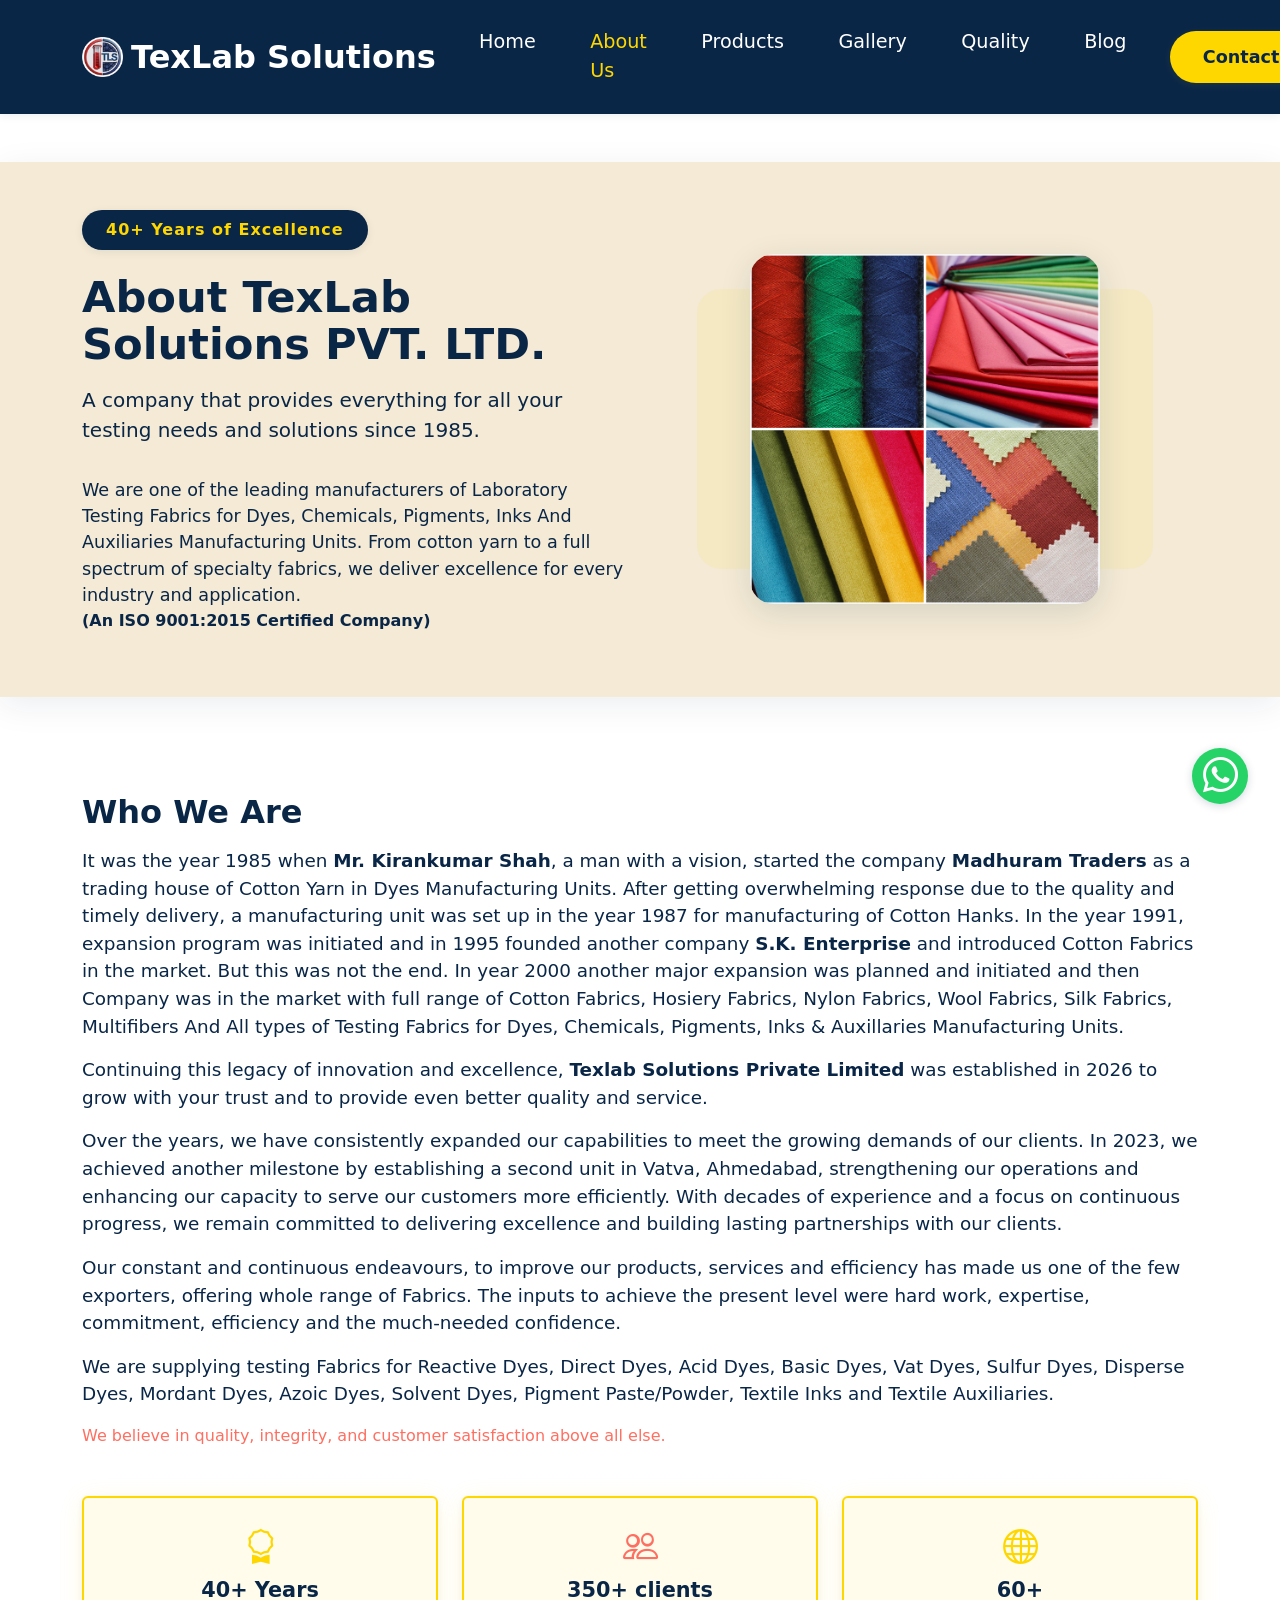
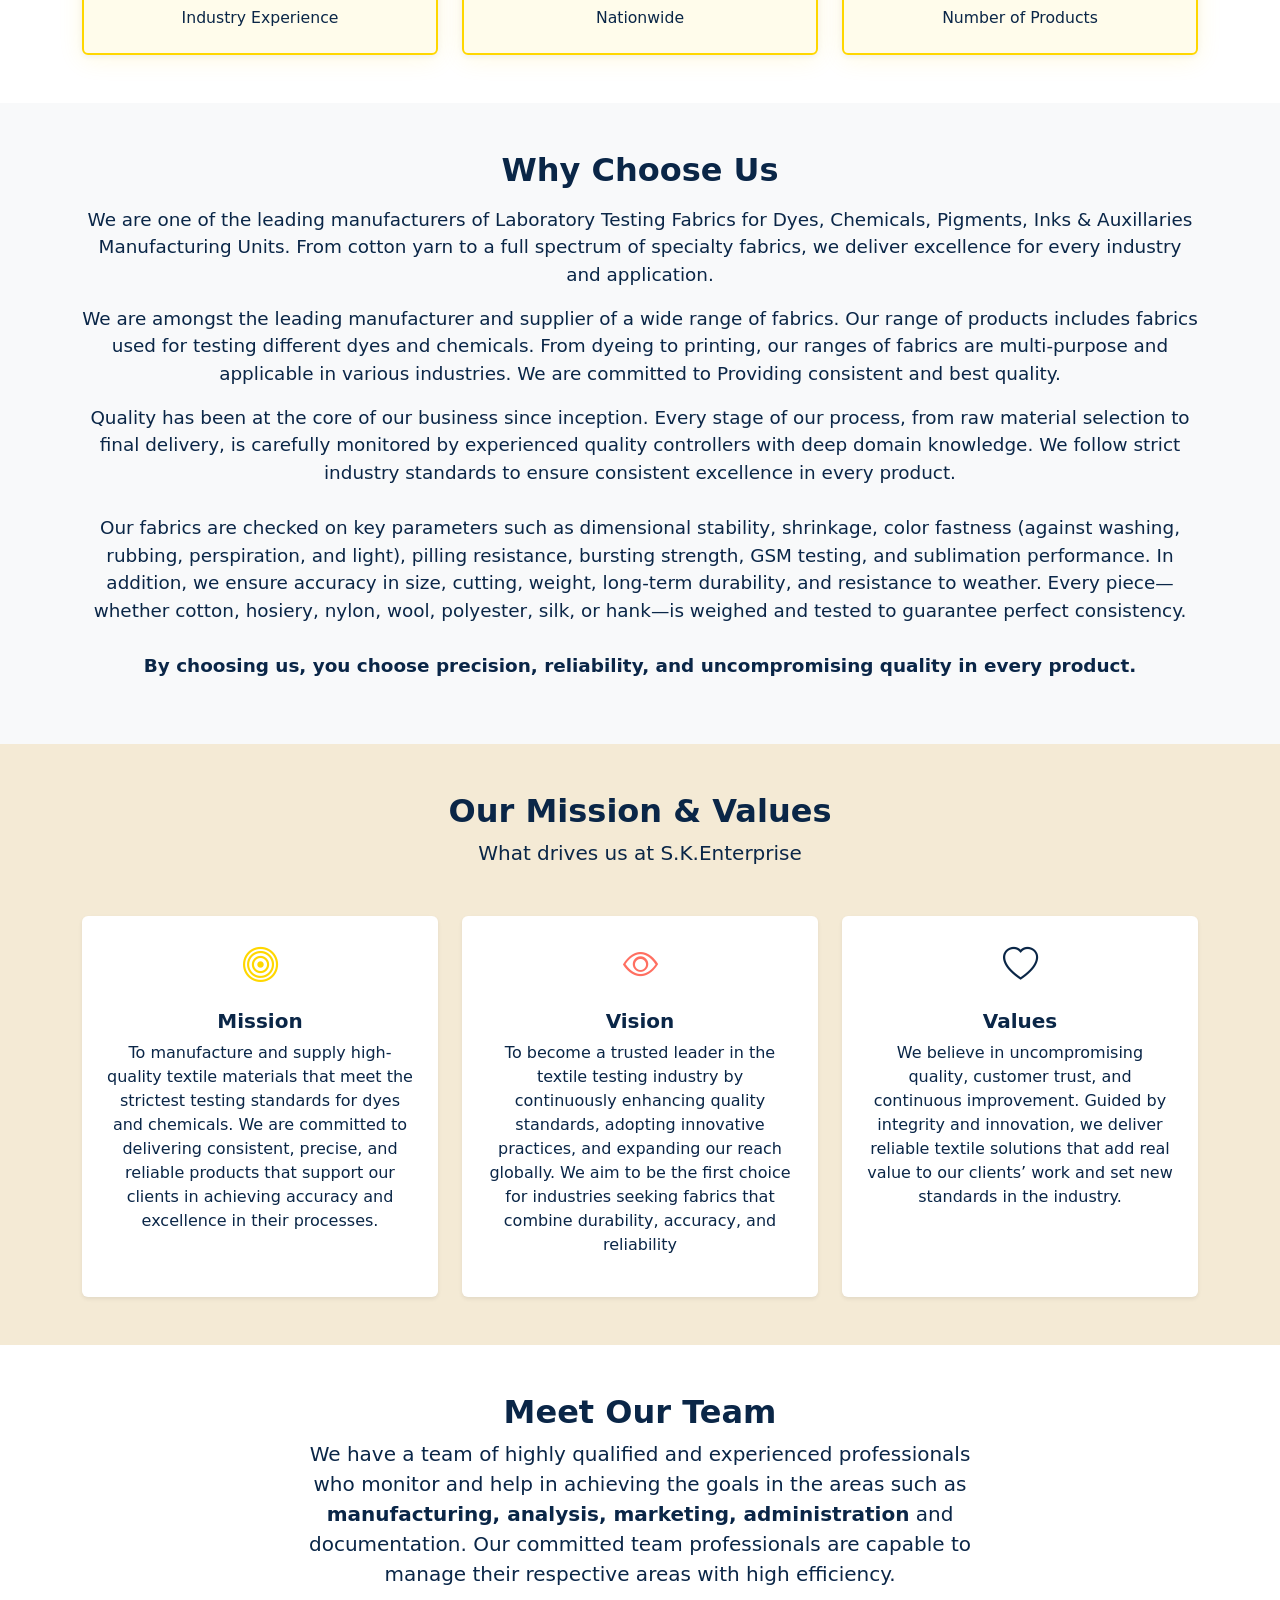
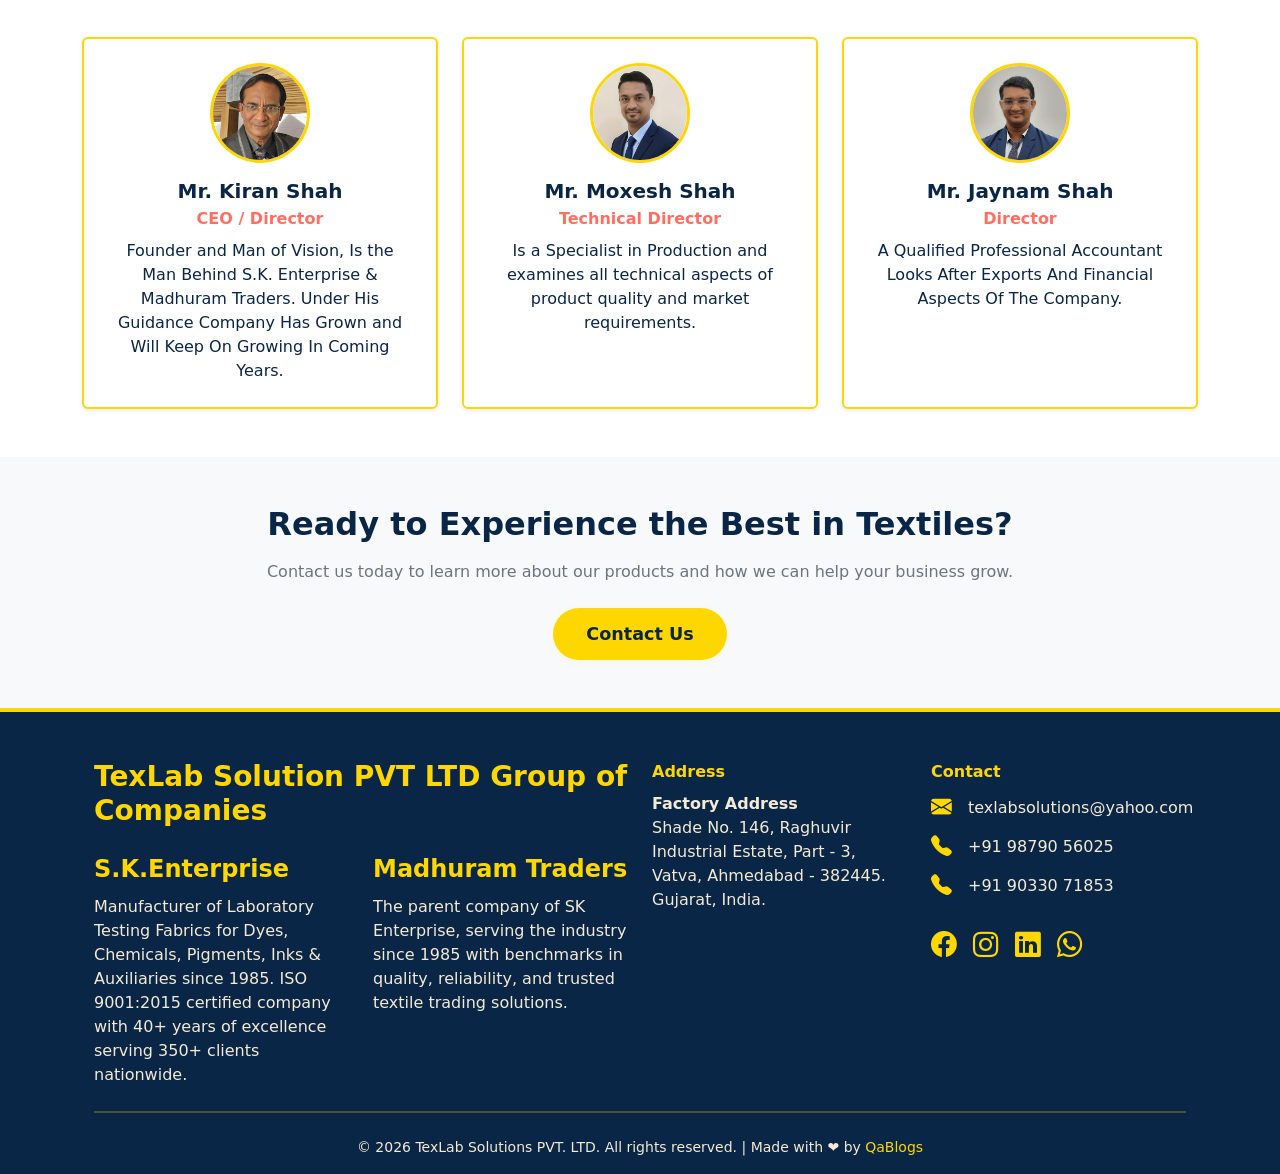
<file: about.html>
<!DOCTYPE html>
<html lang="en">

<head>
    <meta charset="UTF-8">
    <meta http-equiv="X-UA-Compatible" content="IE=edge">
    <meta name="viewport" content="width=device-width, initial-scale=1.0">
    <title>About Us | S.K.Enterprise</title>
    <!-- Bootstrap CSS -->
    <link href="https://cdn.jsdelivr.net/npm/bootstrap@5.3.2/dist/css/bootstrap.min.css" rel="stylesheet">
    <!-- Bootstrap Icons -->
    <link rel="stylesheet" href="https://cdn.jsdelivr.net/npm/bootstrap-icons@1.11.3/font/bootstrap-icons.min.css">
    <!-- Main CSS -->
    <link rel="stylesheet" href="assets/css/main.css">
</head>

<body>
    <!-- Sticky Modern Bootstrap Navbar -->
    <nav class="navbar navbar-expand-lg navbar-custom sticky-top" role="navigation" aria-label="Main navigation">
        <div class="container">
            <a class="navbar-brand fw-bold d-flex align-items-center" href="index.html">
                <img src="assets/img/TaxLab-Solution-Logo.png" alt="TaxLab Solution Logo" height="40" class="me-2">
                TexLab Solutions
            </a>
            <button class="navbar-toggler" type="button" data-bs-toggle="collapse" data-bs-target="#mainNavbar"
                aria-controls="mainNavbar" aria-expanded="false" aria-label="Toggle navigation">
                <span class="navbar-toggler-icon"></span>
            </button>
            <div class="collapse navbar-collapse" id="mainNavbar">
                <ul class="navbar-nav mx-auto mb-2 mb-lg-0">
                    <li class="nav-item"><a class="nav-link" href="index.html">Home</a></li>
                    <li class="nav-item"><a class="nav-link active" href="about.html" aria-current="page">About Us</a>
                    </li>
                    <li class="nav-item"><a class="nav-link" href="products.html">Products</a></li>
                    <li class="nav-item"><a class="nav-link" href="gallery.html">Gallery</a></li>
                    <li class="nav-item"><a class="nav-link" href="quality.html">Quality</a></li>
                    <li class="nav-item"><a class="nav-link" href="blogs.html">Blog</a></li>
                </ul>
                <a href="contact.html" class="btn btn-gold ms-lg-3 mt-2 mt-lg-0">Contact</a>
            </div>
        </div>
    </nav>

    <!-- About Page Content -->
    <!-- Hero Section -->
    <section class="py-5 px-0">
        <div class="hero-gradient w-100 rounded-0">
            <div class="container py-5">
                <div class="row align-items-center">
                    <div class="col-lg-6 mb-4 mb-lg-0">
                        <span class="hero-badge">40+ Years of Excellence</span>
                        <h1 class="hero-headline">
                            About <span class="hero-headline">TexLab Solutions PVT. LTD. </span>
                        </h1>
                        <div class="hero-subtitle">A company that provides everything for all your testing needs and
                            solutions since 1985.</div>
                        <p class="lead-size-1-1rem text-navy mt-3 mb-0">We are one of the leading manufacturers of
                            Laboratory
                            Testing Fabrics for Dyes, Chemicals, Pigments, Inks And Auxiliaries Manufacturing Units.
                            From cotton yarn to a full spectrum of specialty fabrics, we deliver excellence for every
                            industry and application.
                        </p>
                        <p class="text-navy fw-bold"> (An ISO 9001:2015 Certified Company)
                        </p>
                    </div>
                    <div class="col-lg-6 text-center hero-img-wrapper">
                        <div class="hero-img-overlay"></div>
                        <img src="assets/img/About-S.K.Enterprise.png" class="img-fluid hero-img"
                            alt="About S.K.Enterprise" loading="lazy">
                    </div>
                </div>
            </div>
        </div>
    </section>
    <!-- About Us Section with Highlights -->
    <section class="py-5">
        <div class="container">
            <div class="row align-items-center">
                <div class="col-12 mx-auto">
                    <h2 class="fw-bold mb-3 text-navy">Who We Are</h2>
                    <p class="fs-1-15 text-navy">
                        It was the year 1985 when <b>Mr. Kirankumar Shah</b>, a man with a vision, started the company
                        <b>Madhuram Traders</b> as a trading house of Cotton Yarn in Dyes Manufacturing Units. After
                        getting overwhelming response due to the quality and timely delivery, a manufacturing unit was
                        set up in the year 1987 for manufacturing of Cotton Hanks. In the year 1991, expansion program
                        was initiated and in 1995 founded another company <b>S.K. Enterprise</b> and introduced Cotton
                        Fabrics in the market. But this was not the end. In year 2000 another major expansion was
                        planned and initiated and then Company was in the market with full range of Cotton Fabrics,
                        Hosiery Fabrics, Nylon Fabrics, Wool Fabrics, Silk Fabrics, Multifibers And All types of Testing
                        Fabrics for Dyes, Chemicals, Pigments, Inks & Auxillaries Manufacturing Units.
                    </p>
                    <p class="fs-1-15 text-navy">Continuing this legacy of innovation and excellence, <b>Texlab
                            Solutions Private Limited</b> was established in 2026 to grow with your trust and to provide
                        even better quality and service.</p>
                    <p class="fs-1-15 text-navy">Over the years, we have consistently expanded our capabilities to meet
                        the growing demands of our
                        clients. In 2023, we achieved another milestone by establishing a second unit in Vatva,
                        Ahmedabad,
                        strengthening our operations and enhancing our capacity to serve our customers more efficiently.

                        With decades of experience and a focus on continuous progress, we remain committed to delivering
                        excellence and building lasting partnerships with our clients.</p>
                    <p class="fs-1-15 text-navy">
                        Our constant and continuous endeavours, to improve our products, services and efficiency has
                        made us one of the few exporters, offering whole range of Fabrics. The inputs to achieve the
                        present level were hard work, expertise, commitment, efficiency and the much-needed confidence.
                    </p>
                    <p class="fs-1-15 text-navy">
                        We are supplying testing Fabrics for Reactive Dyes, Direct Dyes, Acid Dyes, Basic Dyes, Vat
                        Dyes, Sulfur Dyes, Disperse Dyes, Mordant Dyes, Azoic Dyes, Solvent Dyes, Pigment Paste/Powder,
                        Textile Inks and Textile Auxiliaries.
                    </p>
                    <p class="text-coral fw-500">We believe in quality, integrity, and customer satisfaction above all
                        else.</p>
                    <div class="row text-center g-4 justify-content-center mt-4">
                        <div class="col-12 col-md-4">
                            <div class="about-highlight-box p-4 rounded h-100 mb-3 mb-md-0">
                                <div class="fs-2-2 text-gold"><i class="bi bi-award"></i></div>
                                <div class="fw-bold text-navy fs-1-3">40+ Years</div>
                                <div class="text-navy fs-0-98">Industry Experience</div>
                            </div>
                        </div>
                        <div class="col-12 col-md-4">
                            <div class="about-highlight-box p-4 rounded h-100 mb-3 mb-md-0">
                                <div class="fs-2-2 text-coral"><i class="bi bi-people"></i></div>
                                <div class="fw-bold text-navy fs-1-3">350+ clients</div>
                                <div class="text-navy fs-0-98">Nationwide</div>
                            </div>
                        </div>
                        <div class="col-12 col-md-4">
                            <div class="about-highlight-box p-4 rounded h-100">
                                <div class="fs-2-2 text-gold"><i class="bi bi-globe"></i></div>
                                <div class="fw-bold text-navy fs-1-3">60+</div>
                                <div class="text-navy fs-0-98">Number of Products</div>
                            </div>
                        </div>
                    </div>
                </div>
            </div>
        </div>
    </section>
    <!-- Why Choose Us Section -->
    <section class="py-5 bg-light">
        <div class="container">
            <div class="row justify-content-center">
                <div class="col-12 col-md-10 col-lg-12">
                    <h2 class="fw-bold mb-3 text-navy text-center">Why Choose Us</h2>
                    <p class="fs-1-15 text-navy text-center">
                        We are one of the leading manufacturers of Laboratory Testing Fabrics for Dyes, Chemicals,
                        Pigments, Inks & Auxillaries Manufacturing Units. From cotton yarn to a full spectrum of
                        specialty fabrics, we deliver excellence for every industry and application.
                    </p>
                    <p class="fs-1-15 text-navy text-center">
                        We are amongst the leading manufacturer and supplier of a wide range of fabrics. Our range of
                        products includes fabrics used for testing different dyes and chemicals. From dyeing to
                        printing, our ranges of fabrics are multi-purpose and applicable in various industries. We are
                        committed to Providing consistent and best quality.
                    </p>
                    <p class="fs-1-15 text-navy text-center">
                        Quality has been at the core of our business since inception. Every stage of our process, from
                        raw material selection to final delivery, is carefully monitored by experienced quality
                        controllers with deep domain knowledge. We follow strict industry standards to ensure consistent
                        excellence in every product.</br></br>

                        Our fabrics are checked on key parameters such as dimensional stability, shrinkage, color
                        fastness (against washing, rubbing, perspiration, and light), pilling resistance, bursting
                        strength, GSM testing, and sublimation performance. In addition, we ensure accuracy in size,
                        cutting, weight, long-term durability, and resistance to weather. Every piece—whether cotton,
                        hosiery, nylon, wool, polyester, silk, or hank—is weighed and tested to guarantee perfect
                        consistency.</br></br>

                        <strong>By choosing us, you choose precision, reliability, and uncompromising quality in every
                            product.</strong>
                    </p>
                </div>
            </div>
        </div>
    </section>

    <!-- Mission & Values Section -->
    <section class="py-5 bg-beige">
        <div class="container">
            <div class="text-center mb-5">
                <h2 class="fw-bold mb-2 text-navy">Our Mission & Values</h2>
                <p class="lead text-navy">What drives us at S.K.Enterprise</p>
            </div>
            <div class="row g-4 justify-content-center">
                <div class="col-12 col-md-4">
                    <div class="card h-100 shadow-sm border-0 text-center p-4">
                        <div class="fs-2-2 text-gold mb-3"><i class="bi bi-bullseye"></i></div>
                        <h5 class="fw-bold mb-2 text-navy">Mission</h5>
                        <p class="text-navy">To manufacture and supply high-quality textile materials that meet the
                            strictest testing standards for dyes and chemicals. We are committed to delivering
                            consistent, precise, and reliable products that support our clients in achieving accuracy
                            and excellence in their processes.
                        </p>
                    </div>
                </div>
                <div class="col-12 col-md-4">
                    <div class="card h-100 shadow-sm border-0 text-center p-4">
                        <div class="fs-2-2 text-coral mb-3"><i class="bi bi-eye"></i></div>
                        <h5 class="fw-bold mb-2 text-navy">Vision</h5>
                        <p class="text-navy">To become a trusted leader in the textile testing industry by continuously
                            enhancing quality standards, adopting innovative practices, and expanding our reach
                            globally. We aim to be the first choice for industries seeking fabrics that combine
                            durability, accuracy, and reliability</p>
                    </div>
                </div>
                <div class="col-12 col-md-4">
                    <div class="card h-100 shadow-sm border-0 text-center p-4">
                        <div class="fs-2-2 text-navy mb-3"><i class="bi bi-heart"></i></div>
                        <h5 class="fw-bold mb-2 text-navy">Values</h5>
                        <p class="text-navy">We believe in uncompromising quality, customer trust, and continuous
                            improvement. Guided by integrity and innovation, we deliver reliable textile solutions that
                            add real value to our clients’ work and set new standards in the industry.</p>
                    </div>
                </div>
            </div>
        </div>
    </section>
    <!-- Meet Our Team Section -->
    <section id="team" class="py-5">
        <div class="container">
            <div class="text-center mb-5">
                <h2 class="fw-bold mb-2 text-navy">Meet Our Team</h2>
                <p class="lead text-navy max-width-700 mx-auto">
                    We have a team of highly qualified and experienced professionals who monitor and help in achieving
                    the goals in the areas such as <span class="fw-600">manufacturing, analysis, marketing,
                        administration</span> and documentation. Our committed team professionals are capable to manage
                    their respective areas with high efficiency.
                </p>
            </div>
            <div class="row justify-content-center g-4">
                <!-- Kiran Shah -->
                <div class="col-12 col-md-4">
                    <div class="card h-100 shadow-sm border-0 text-center p-4">
                        <img src="assets/img/Kiran-Shah.jpg" alt="Mr. Kiran Shah"
                            class="rounded-circle mx-auto mb-3 width-100 height-100 object-cover border-gold bg-beige">
                        <h5 class="fw-bold mb-1 text-navy">Mr. Kiran Shah</h5>
                        <div class="mb-2 text-coral fw-600">CEO / Director</div>
                        <p class="mb-0 text-navy fs-1">Founder and Man of Vision, Is the Man Behind S.K. Enterprise
                            &amp; Madhuram Traders. Under His Guidance Company Has Grown and Will Keep On Growing In
                            Coming Years.</p>
                    </div>
                </div>
                <!-- Moxesh Shah -->
                <div class="col-12 col-md-4">
                    <div class="card h-100 shadow-sm border-0 text-center p-4">
                        <img src="assets/img/Moxesh-Shah.png" alt="Mr. Moxesh Shah"
                            class="rounded-circle mx-auto mb-3 width-100 height-100 object-cover border-gold bg-beige">
                        <h5 class="fw-bold mb-1 text-navy">Mr. Moxesh Shah</h5>
                        <div class="mb-2 text-coral fw-600">Technical Director</div>
                        <p class="mb-0 text-navy fs-1">Is a Specialist in Production and examines all technical aspects
                            of product quality and market requirements.</p>
                    </div>
                </div>
                <!-- Jaynam Shah -->
                <div class="col-12 col-md-4">
                    <div class="card h-100 shadow-sm border-0 text-center p-4">
                        <img src="assets/img/Jaynam-Shah.png" alt="Mr. Jaynam Shah"
                            class="rounded-circle mx-auto mb-3 width-100 height-100 object-cover border-gold bg-beige">
                        <h5 class="fw-bold mb-1 text-navy">Mr. Jaynam Shah</h5>
                        <div class="mb-2 text-coral fw-600">Director</div>
                        <p class="mb-0 text-navy fs-1">A Qualified Professional Accountant Looks After Exports And
                            Financial Aspects Of The Company.</p>
                    </div>
                </div>
            </div>
        </div>
    </section>
    <!-- Call to Action Section -->
    <section class="py-5 bg-light">
        <div class="container text-center">
            <h2 class="fw-bold text-navy mb-3">Ready to Experience the Best in Textiles?</h2>
            <p class="text-secondary mb-4">Contact us today to learn more about our products and how we can help your
                business grow.</p>
            <a href="contact.html" class="btn btn-gold btn-lg">Contact Us</a>
        </div>
    </section>
    <!-- WhatsApp Floating Button -->
    <a href="https://wa.me/919033071853" target="_blank" aria-label="Chat on WhatsApp" id="whatsapp-float"
        class="whatsapp-float">
        <i class="bi bi-whatsapp"></i>
    </a>
    <!-- Footer -->
    <footer class="pt-5 pb-3 bg-navy text-gold border-top-gold-4">
        <div class="container px-4 px-md-5">
            <div class="row align-items-start gy-4">
                <!-- Group Section (Spans 2 columns) -->
                <div class="col-lg-6">
                    <h2 class="fw-bold text-gold mb-4 fs-3">TexLab Solution PVT LTD Group of Companies</h2>
                    <div class="row gy-4">
                        <!-- S.K. Enterprise -->
                        <div class="col-md-6 text-md-start text-center d-flex flex-column justify-content-start">
                            <div class="fw-bold fs-4 mb-2 text-gold">S.K.Enterprise</div>
                            <div class="text-beige footer-desc">Manufacturer of Laboratory Testing Fabrics for Dyes,
                                Chemicals,
                                Pigments, Inks & Auxiliaries since 1985. ISO 9001:2015 certified company with 40+ years
                                of
                                excellence serving 350+ clients nationwide.</div>
                        </div>
                        <!-- Madhuram Traders -->
                        <div class="col-md-6 text-md-start text-center d-flex flex-column justify-content-start">
                            <div class="fw-bold fs-4 mb-2 text-gold">Madhuram Traders</div>
                            <div class="text-beige footer-desc">The parent company of SK Enterprise, serving the
                                industry since 1985 with benchmarks in quality, reliability, and trusted textile trading
                                solutions.</div>
                        </div>
                    </div>
                </div>

                <!-- Address Column -->
                <div class="col-lg-3 col-md-6 text-md-start mb-3 mb-md-0 d-flex flex-column justify-content-start">

                    <div class="fw-bold mb-2 text-gold">Address</div>
                    <div class="text-beige fs-1">
                        <span class="fw-600">Factory Address</span><br>
                        <span> Shade No. 146, Raghuvir
                            Industrial Estate, Part - 3, Vatva, Ahmedabad - 382445. Gujarat, India.</span>
                    </div>
                </div>
                <!-- Contact & Social -->
                <div
                    class="col-lg-3 col-md-6 text-md-start d-flex flex-column justify-content-start align-items-md-start">
                    <div class="fw-bold mb-2 text-gold">Contact</div>
                    <div class="d-flex align-items-center mb-2">
                        <i class="bi bi-envelope-fill text-gold fs-1-3 me-3"></i>
                        <span class="text-beige fs-1">texlabsolutions@yahoo.com</span>
                    </div>
                    <div class="d-flex align-items-center mb-2">
                        <i class="bi bi-telephone-fill text-gold fs-1-3 me-3"></i>
                        <span class="text-beige fs-1">+91 98790 56025</span>
                    </div>
                    <div class="d-flex align-items-center mb-2">
                        <i class="bi bi-telephone-fill text-gold fs-1-3 me-3"></i>
                        <span class="text-beige fs-1">+91 90330 71853</span>
                    </div>
                    <div class="mt-3 mb-2 d-flex gap-3 justify-content-md-start justify-content-center">
                        <a href="#" aria-label="Facebook"><i class="bi bi-facebook footer-social"></i></a>
                        <a href="#" aria-label="Instagram"><i class="bi bi-instagram footer-social"></i></a>
                        <a href="#" aria-label="LinkedIn"><i class="bi bi-linkedin footer-social"></i></a>
                        <a href="#" aria-label="WhatsApp"><i class="bi bi-whatsapp footer-social"></i></a>
                    </div>
                </div>
            </div>
            <hr class="my-4 border-gold-1 opacity-20">
            <div class="text-center small text-beige">
                &copy; <span id="currentYear"></span> TexLab Solutions PVT. LTD. All rights reserved. | Made with ❤️ by
                <a href="https://qablogs.com" target="_blank" class="text-gold text-decoration-none">QaBlogs</a>
            </div>
        </div>
    </footer>
    <!-- Bootstrap JS Bundle -->
    <script src="https://cdn.jsdelivr.net/npm/bootstrap@5.3.2/dist/js/bootstrap.bundle.min.js"></script>
    <script src="assets/js/main.js"></script>
</body>

</html>
</file>
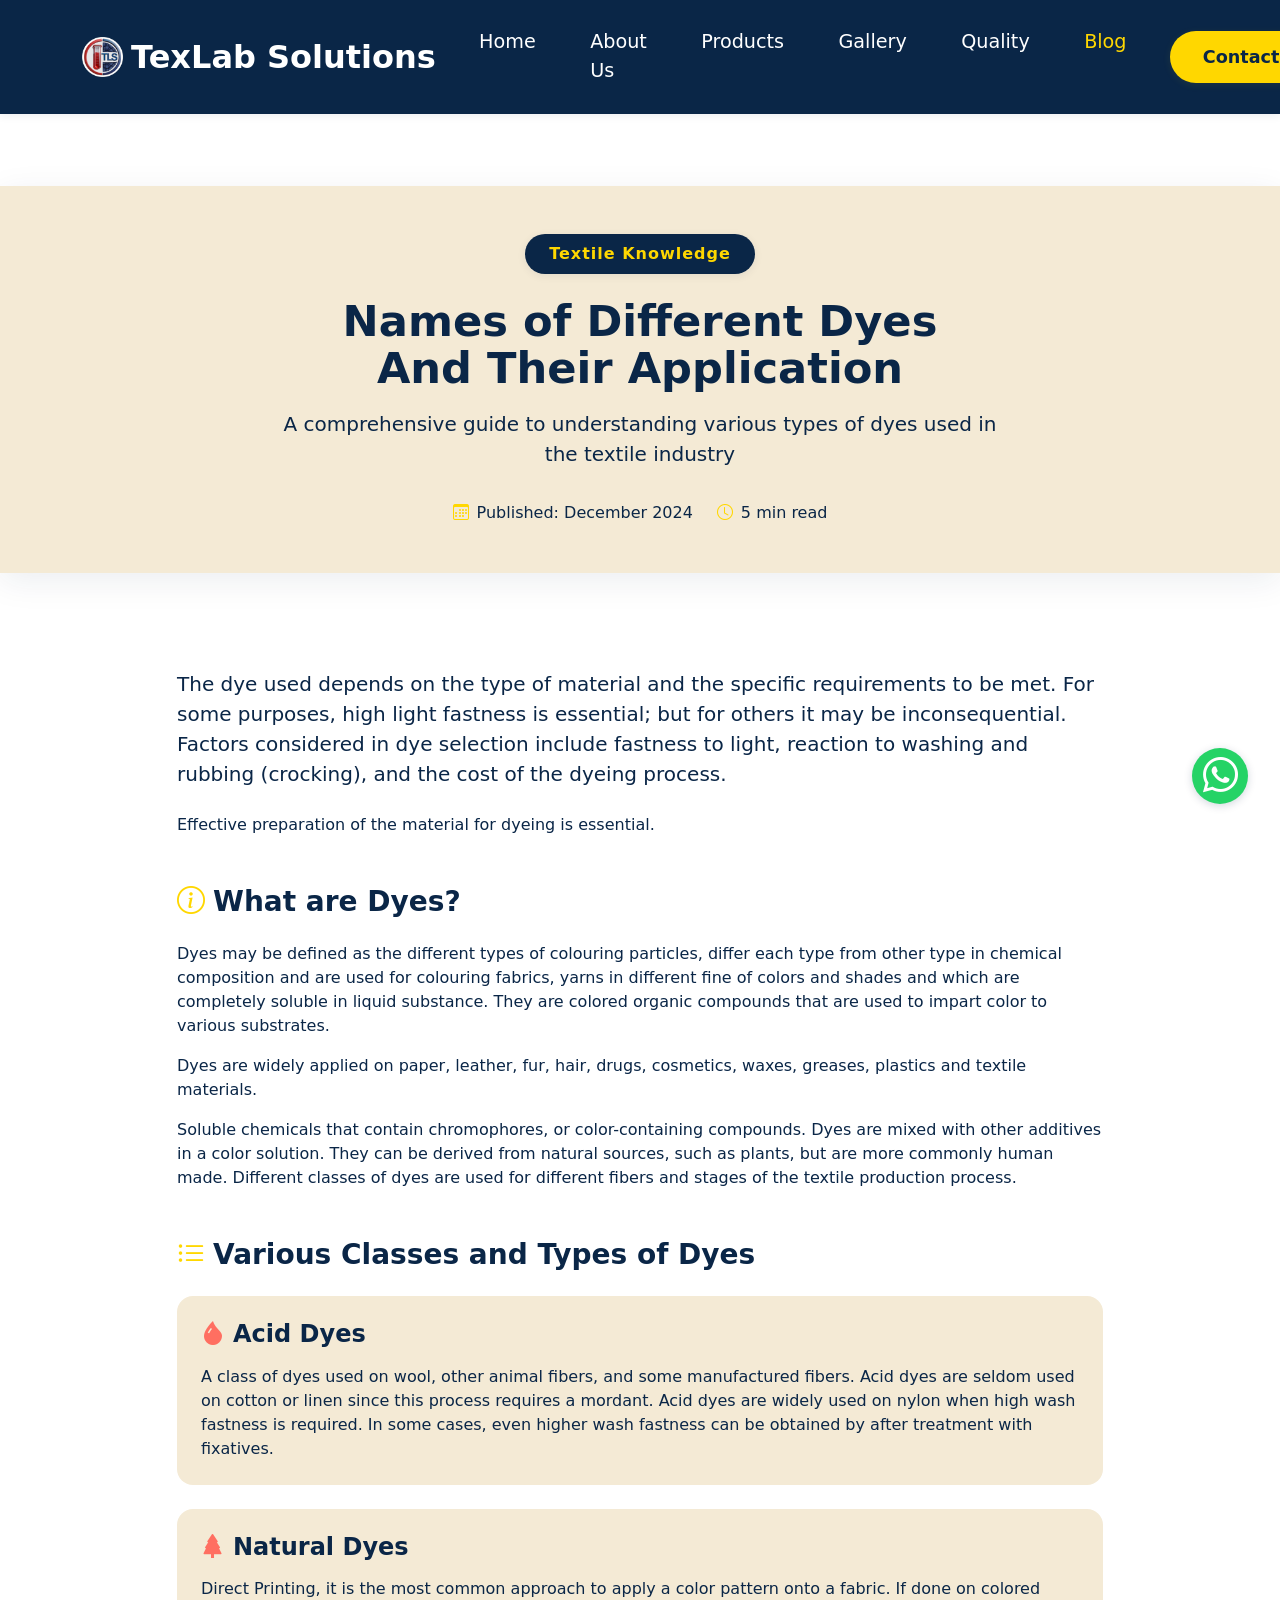
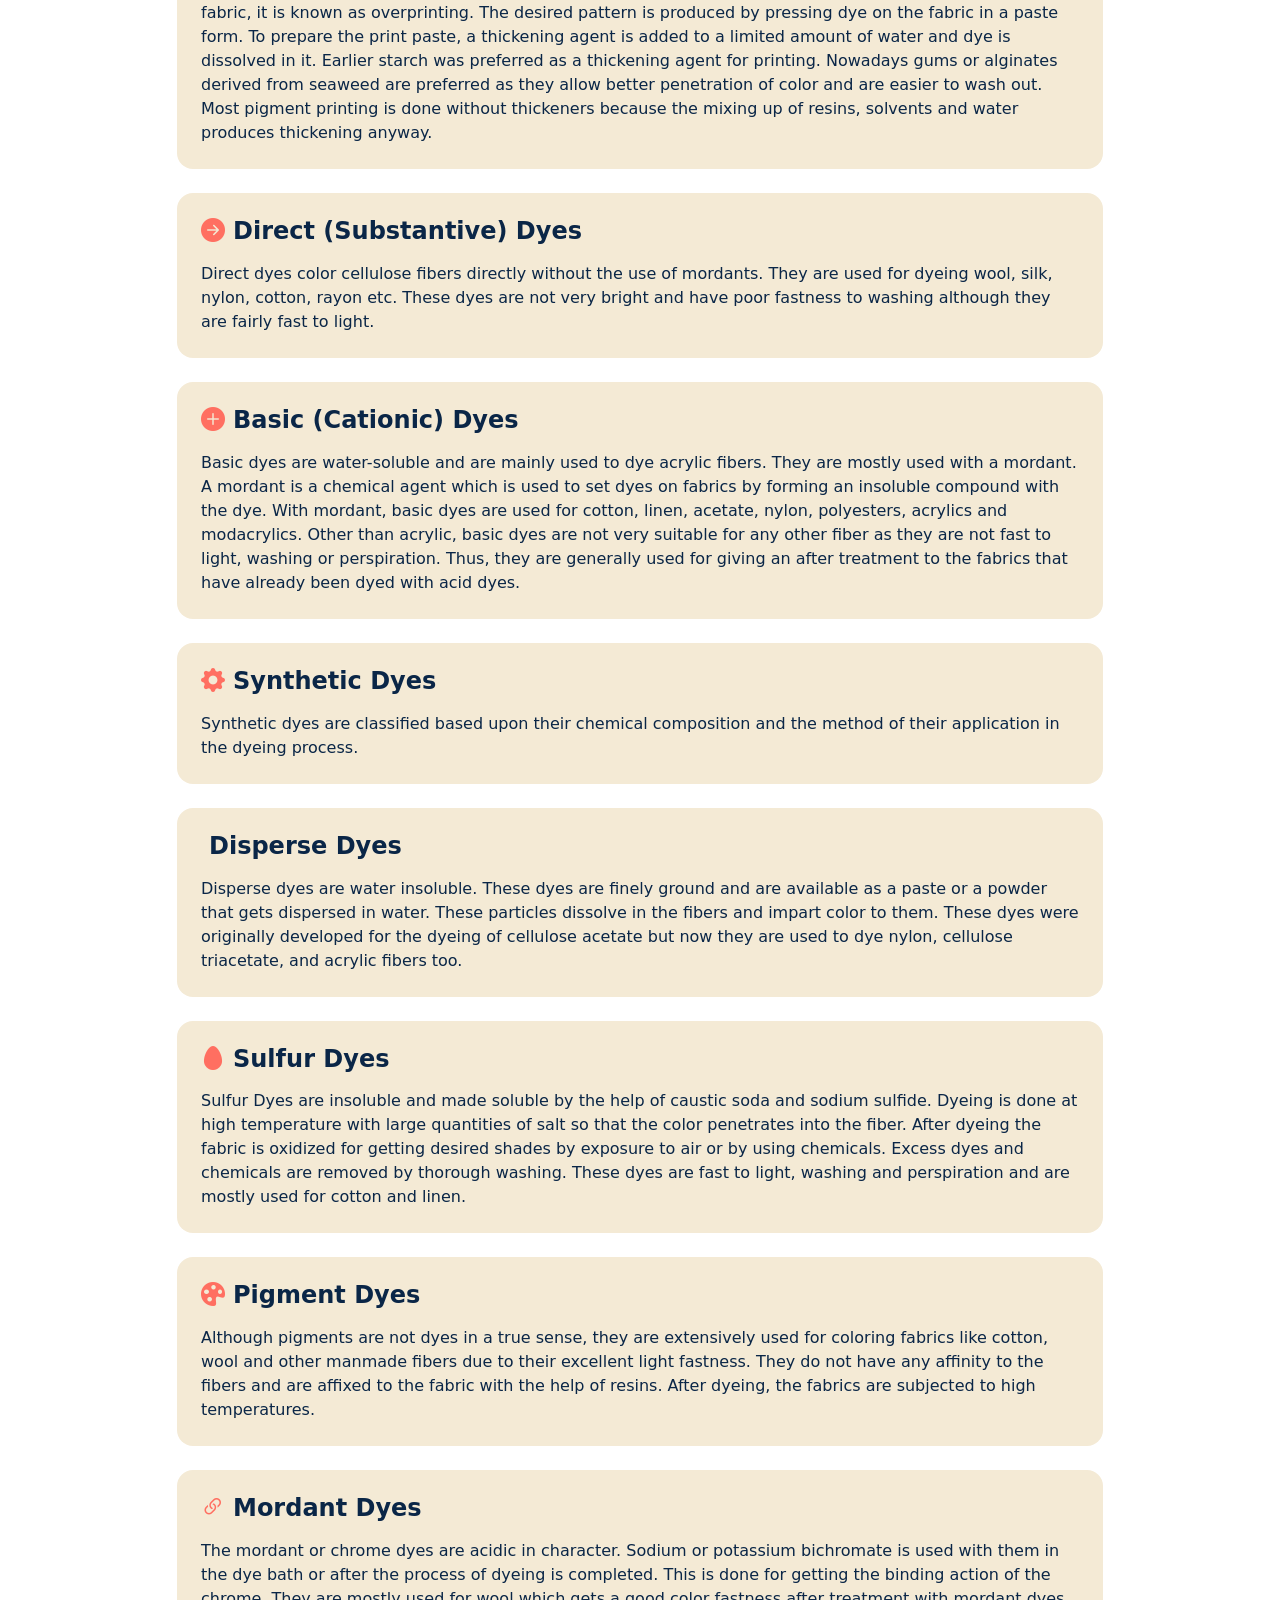
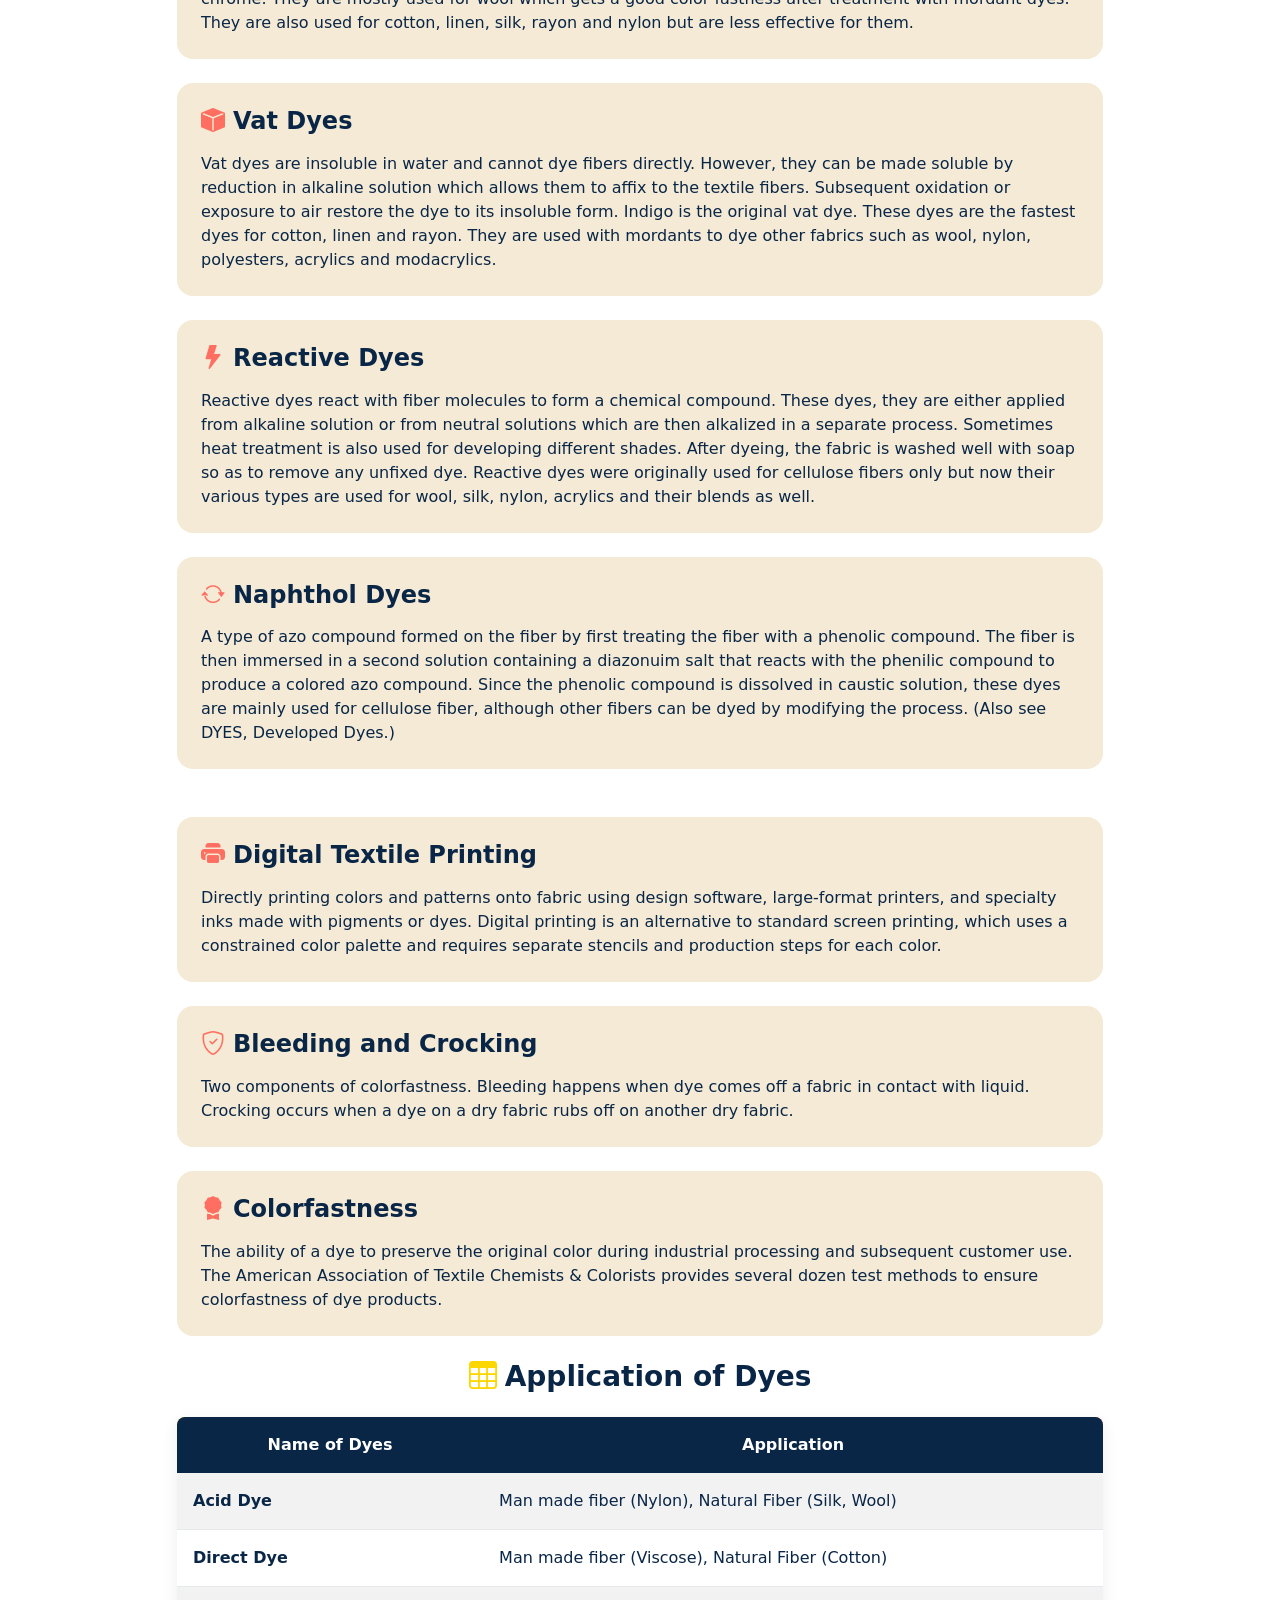
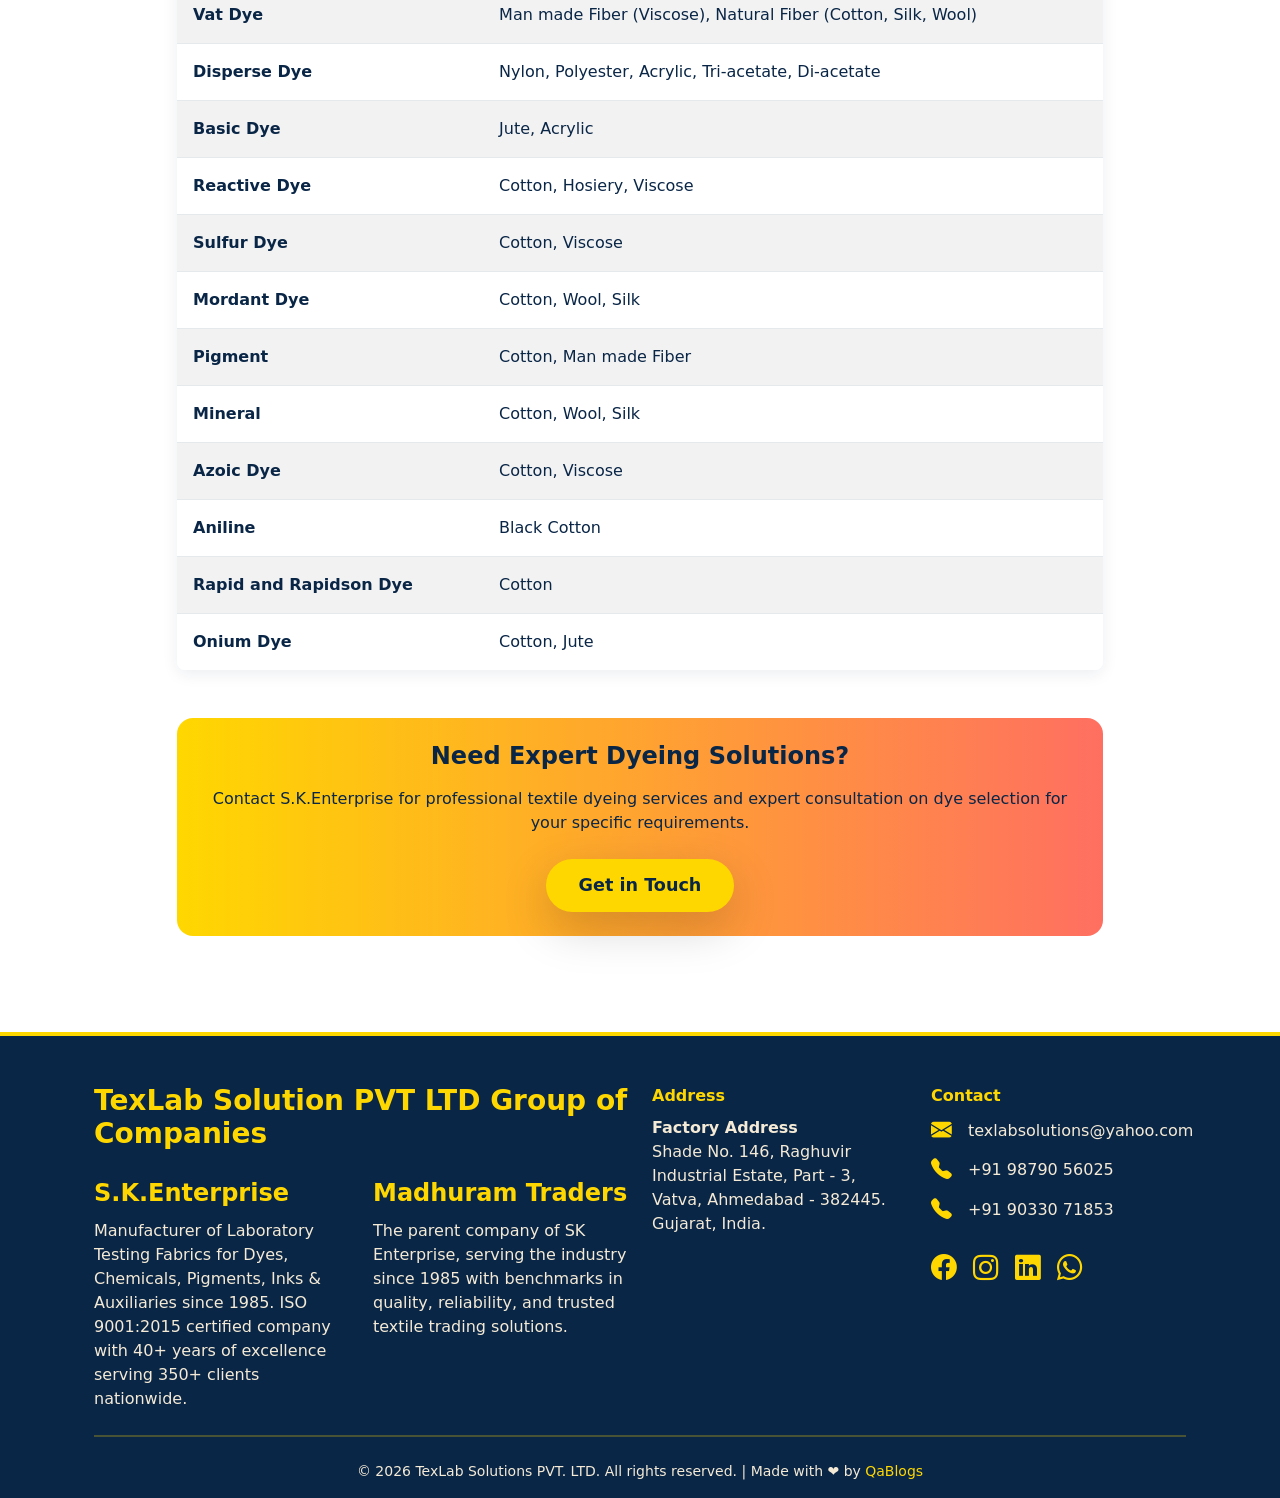
<file: blog-dyes-and-applications.html>
<!DOCTYPE html>
<html lang="en">

<head>
    <meta charset="UTF-8">
    <meta http-equiv="X-UA-Compatible" content="IE=edge">
    <meta name="viewport" content="width=device-width, initial-scale=1.0">
    <meta name="description"
        content="Learn about different types of dyes and their applications in textile industry. Comprehensive guide to acid dyes, natural dyes, synthetic dyes, and more from S.K.Enterprise.">
    <meta name="keywords"
        content="textile dyes, acid dyes, natural dyes, synthetic dyes, disperse dyes, sulfur dyes, pigment dyes, reactive dyes, vat dyes, textile industry, dyeing process, S.K.Enterprise">
    <meta name="author" content="S.K.Enterprise">
    <title>Different Types of Dyes and Their Applications | S.K.Enterprise - Textile Solutions</title>
    <!-- Bootstrap CSS -->
    <link href="https://cdn.jsdelivr.net/npm/bootstrap@5.3.2/dist/css/bootstrap.min.css" rel="stylesheet">
    <!-- Bootstrap Icons -->
    <link rel="stylesheet" href="https://cdn.jsdelivr.net/npm/bootstrap-icons@1.11.3/font/bootstrap-icons.min.css">
    <!-- Main CSS -->
    <link rel="stylesheet" href="assets/css/main.css">
</head>

<body data-bs-spy="scroll" data-bs-target="#mainNavbar" data-bs-offset="80" tabindex="0">
    <!-- Sticky Modern Bootstrap Navbar -->
    <nav class="navbar navbar-expand-lg navbar-custom sticky-top" role="navigation" aria-label="Main navigation">
        <div class="container">
            <a class="navbar-brand fw-bold d-flex align-items-center" href="index.html">
                <img src="assets/img/TaxLab-Solution-Logo.png" alt="TaxLab Solution Logo" height="40" class="me-2">
                TexLab Solutions
            </a>
            <button class="navbar-toggler" type="button" data-bs-toggle="collapse" data-bs-target="#mainNavbar"
                aria-controls="mainNavbar" aria-expanded="false" aria-label="Toggle navigation">
                <span class="navbar-toggler-icon"></span>
            </button>
            <div class="collapse navbar-collapse" id="mainNavbar">
                <ul class="navbar-nav mx-auto mb-2 mb-lg-0">
                    <li class="nav-item"><a class="nav-link" href="index.html">Home</a></li>
                    <li class="nav-item"><a class="nav-link" href="about.html">About Us</a></li>
                    <li class="nav-item"><a class="nav-link" href="products.html">Products</a></li>
                    <li class="nav-item"><a class="nav-link" href="gallery.html">Gallery</a></li>
                    <li class="nav-item"><a class="nav-link" href="quality.html">Quality</a></li>
                    <li class="nav-item"><a class="nav-link active" href="blogs.html">Blog</a></li>
                </ul>
                <a href="contact.html" class="btn btn-gold ms-lg-3 mt-2 mt-lg-0">Contact</a>
            </div>
        </div>
    </nav>

    <!-- Main Content -->
    <main class="min-vh-100 pt-4 pb-5">
        <!-- Blog Hero Section -->
        <section class="py-5 px-0">
            <div class="hero-gradient w-100 rounded-0">
                <div class="container py-5">
                    <div class="row align-items-center">
                        <div class="col-lg-8 mx-auto text-center">
                            <span class="hero-badge">Textile Knowledge</span>
                            <h1 class="hero-headline">
                                Names of Different Dyes<br>
                                <span>And Their Application</span>
                            </h1>
                            <div class="hero-subtitle">
                                A comprehensive guide to understanding various types of dyes used in the textile
                                industry
                            </div>
                            <div class="d-flex justify-content-center align-items-center mt-4">
                                <div class="d-flex align-items-center me-4">
                                    <i class="bi bi-calendar3 text-gold me-2"></i>
                                    <span class="text-navy">Published: December 2024</span>
                                </div>
                                <div class="d-flex align-items-center">
                                    <i class="bi bi-clock text-gold me-2"></i>
                                    <span class="text-navy">5 min read</span>
                                </div>
                            </div>
                        </div>
                    </div>
                </div>
            </div>
        </section>

        <!-- Blog Content Section -->
        <section class="py-5">
            <div class="container">
                <div class="row justify-content-center">
                    <div class="col-lg-10">
                        <!-- Introduction -->
                        <div class="mb-5">
                            <p class="lead text-navy mb-4">
                                The dye used depends on the type of material and the specific requirements to be
                                met. For some purposes, high light fastness is essential; but for others it may
                                be inconsequential. Factors considered in dye selection include fastness to
                                light, reaction to washing and rubbing (crocking), and the cost of the dyeing
                                process.
                            </p>
                            <p class="text-navy">
                                Effective preparation of the material for dyeing is essential.
                            </p>
                        </div>

                        <!-- Definition Section -->
                        <div class="mb-5">
                            <h3 class="fw-bold text-navy mb-4">
                                <i class="bi bi-info-circle text-gold me-2"></i>What are Dyes?
                            </h3>
                            <p class="text-navy mb-3">
                                Dyes may be defined as the different types of colouring particles, differ each
                                type from other type in chemical composition and are used for colouring fabrics,
                                yarns in different fine of colors and shades and which are completely soluble in
                                liquid substance. They are colored organic compounds that are used to impart
                                color to various substrates.
                            </p>
                            <p class="text-navy mb-3">
                                Dyes are widely applied on paper, leather, fur, hair, drugs, cosmetics, waxes,
                                greases, plastics and textile materials.
                            </p>
                            <p class="text-navy">
                                Soluble chemicals that contain chromophores, or color-containing compounds. Dyes
                                are mixed with other additives in a color solution. They can be derived from
                                natural sources, such as plants, but are more commonly human made. Different
                                classes of dyes are used for different fibers and stages of the textile
                                production process.
                            </p>
                        </div>

                        <!-- Dye Types Section -->
                        <div class="mb-5">
                            <h3 class="fw-bold text-navy mb-4">
                                <i class="bi bi-list-ul text-gold me-2"></i>Various Classes and Types of Dyes
                            </h3>

                            <!-- Acid Dyes -->
                            <div class="mb-4 p-4 bg-beige rounded-4">
                                <h4 class="fw-bold text-navy mb-3">
                                    <i class="bi bi-droplet-fill text-coral me-2"></i>Acid Dyes
                                </h4>
                                <p class="text-navy mb-0">
                                    A class of dyes used on wool, other animal fibers, and some manufactured
                                    fibers. Acid dyes are seldom used on cotton or linen since this process
                                    requires a mordant. Acid dyes are widely used on nylon when high wash
                                    fastness is required. In some cases, even higher wash fastness can be
                                    obtained by after treatment with fixatives.
                                </p>
                            </div>

                            <!-- Natural Dyes -->
                            <div class="mb-4 p-4 bg-beige rounded-4">
                                <h4 class="fw-bold text-navy mb-3">
                                    <i class="bi bi-tree-fill text-coral me-2"></i>Natural Dyes
                                </h4>
                                <p class="text-navy mb-0">
                                    Direct Printing, it is the most common approach to apply a color pattern
                                    onto a fabric. If done on colored fabric, it is known as overprinting. The
                                    desired pattern is produced by pressing dye on the fabric in a paste form.
                                    To prepare the print paste, a thickening agent is added to a limited amount
                                    of water and dye is dissolved in it. Earlier starch was preferred as a
                                    thickening agent for printing. Nowadays gums or alginates derived from
                                    seaweed are preferred as they allow better penetration of color and are
                                    easier to wash out. Most pigment printing is done without thickeners because
                                    the mixing up of resins, solvents and water produces thickening anyway.
                                </p>
                            </div>

                            <!-- Direct Dyes -->
                            <div class="mb-4 p-4 bg-beige rounded-4">
                                <h4 class="fw-bold text-navy mb-3">
                                    <i class="bi bi-arrow-right-circle-fill text-coral me-2"></i>Direct
                                    (Substantive) Dyes
                                </h4>
                                <p class="text-navy mb-0">
                                    Direct dyes color cellulose fibers directly without the use of mordants.
                                    They are used for dyeing wool, silk, nylon, cotton, rayon etc. These dyes
                                    are not very bright and have poor fastness to washing although they are
                                    fairly fast to light.
                                </p>
                            </div>

                            <!-- Basic Dyes -->
                            <div class="mb-4 p-4 bg-beige rounded-4">
                                <h4 class="fw-bold text-navy mb-3">
                                    <i class="bi bi-plus-circle-fill text-coral me-2"></i>Basic (Cationic) Dyes
                                </h4>
                                <p class="text-navy mb-0">
                                    Basic dyes are water-soluble and are mainly used to dye acrylic fibers. They
                                    are mostly used with a mordant. A mordant is a chemical agent which is used
                                    to set dyes on fabrics by forming an insoluble compound with the dye. With
                                    mordant, basic dyes are used for cotton, linen, acetate, nylon, polyesters,
                                    acrylics and modacrylics. Other than acrylic, basic dyes are not very
                                    suitable for any other fiber as they are not fast to light, washing or
                                    perspiration. Thus, they are generally used for giving an after treatment to
                                    the fabrics that have already been dyed with acid dyes.
                                </p>
                            </div>

                            <!-- Synthetic Dyes -->
                            <div class="mb-4 p-4 bg-beige rounded-4">
                                <h4 class="fw-bold text-navy mb-3">
                                    <i class="bi bi-gear-fill text-coral me-2"></i>Synthetic Dyes
                                </h4>
                                <p class="text-navy mb-0">
                                    Synthetic dyes are classified based upon their chemical composition and the
                                    method of their application in the dyeing process.
                                </p>
                            </div>

                            <!-- Disperse Dyes -->
                            <div class="mb-4 p-4 bg-beige rounded-4">
                                <h4 class="fw-bold text-navy mb-3">
                                    <i class="bi bi-scatter-chart text-coral me-2"></i>Disperse Dyes
                                </h4>
                                <p class="text-navy mb-0">
                                    Disperse dyes are water insoluble. These dyes are finely ground and are
                                    available as a paste or a powder that gets dispersed in water. These
                                    particles dissolve in the fibers and impart color to them. These dyes were
                                    originally developed for the dyeing of cellulose acetate but now they are
                                    used to dye nylon, cellulose triacetate, and acrylic fibers too.
                                </p>
                            </div>

                            <!-- Sulfur Dyes -->
                            <div class="mb-4 p-4 bg-beige rounded-4">
                                <h4 class="fw-bold text-navy mb-3">
                                    <i class="bi bi-egg-fill text-coral me-2"></i>Sulfur Dyes
                                </h4>
                                <p class="text-navy mb-0">
                                    Sulfur Dyes are insoluble and made soluble by the help of caustic soda and
                                    sodium sulfide. Dyeing is done at high temperature with large quantities of
                                    salt so that the color penetrates into the fiber. After dyeing the fabric is
                                    oxidized for getting desired shades by exposure to air or by using
                                    chemicals. Excess dyes and chemicals are removed by thorough washing. These
                                    dyes are fast to light, washing and perspiration and are mostly used for
                                    cotton and linen.
                                </p>
                            </div>

                            <!-- Pigment Dyes -->
                            <div class="mb-4 p-4 bg-beige rounded-4">
                                <h4 class="fw-bold text-navy mb-3">
                                    <i class="bi bi-palette-fill text-coral me-2"></i>Pigment Dyes
                                </h4>
                                <p class="text-navy mb-0">
                                    Although pigments are not dyes in a true sense, they are extensively used
                                    for coloring fabrics like cotton, wool and other manmade fibers due to their
                                    excellent light fastness. They do not have any affinity to the fibers and
                                    are affixed to the fabric with the help of resins. After dyeing, the fabrics
                                    are subjected to high temperatures.
                                </p>
                            </div>

                            <!-- Mordant Dyes -->
                            <div class="mb-4 p-4 bg-beige rounded-4">
                                <h4 class="fw-bold text-navy mb-3">
                                    <i class="bi bi-link-45deg text-coral me-2"></i>Mordant Dyes
                                </h4>
                                <p class="text-navy mb-0">
                                    The mordant or chrome dyes are acidic in character. Sodium or potassium
                                    bichromate is used with them in the dye bath or after the process of dyeing
                                    is completed. This is done for getting the binding action of the chrome.
                                    They are mostly used for wool which gets a good color fastness after
                                    treatment with mordant dyes. They are also used for cotton, linen, silk,
                                    rayon and nylon but are less effective for them.
                                </p>
                            </div>

                            <!-- Vat Dyes -->
                            <div class="mb-4 p-4 bg-beige rounded-4">
                                <h4 class="fw-bold text-navy mb-3">
                                    <i class="bi bi-box-fill text-coral me-2"></i>Vat Dyes
                                </h4>
                                <p class="text-navy mb-0">
                                    Vat dyes are insoluble in water and cannot dye fibers directly. However,
                                    they can be made soluble by reduction in alkaline solution which allows them
                                    to affix to the textile fibers. Subsequent oxidation or exposure to air
                                    restore the dye to its insoluble form. Indigo is the original vat dye. These
                                    dyes are the fastest dyes for cotton, linen and rayon. They are used with
                                    mordants to dye other fabrics such as wool, nylon, polyesters, acrylics and
                                    modacrylics.
                                </p>
                            </div>

                            <!-- Reactive Dyes -->
                            <div class="mb-4 p-4 bg-beige rounded-4">
                                <h4 class="fw-bold text-navy mb-3">
                                    <i class="bi bi-lightning-fill text-coral me-2"></i>Reactive Dyes
                                </h4>
                                <p class="text-navy mb-0">
                                    Reactive dyes react with fiber molecules to form a chemical compound. These
                                    dyes, they are either applied from alkaline solution or from neutral
                                    solutions which are then alkalized in a separate process. Sometimes heat
                                    treatment is also used for developing different shades. After dyeing, the
                                    fabric is washed well with soap so as to remove any unfixed dye. Reactive
                                    dyes were originally used for cellulose fibers only but now their various
                                    types are used for wool, silk, nylon, acrylics and their blends as well.
                                </p>
                            </div>

                            <!-- Naphthol Dyes -->
                            <div class="mb-4 p-4 bg-beige rounded-4">
                                <h4 class="fw-bold text-navy mb-3">
                                    <i class="bi bi-arrow-repeat text-coral me-2"></i>Naphthol Dyes
                                </h4>
                                <p class="text-navy mb-0">
                                    A type of azo compound formed on the fiber by first treating the fiber with
                                    a phenolic compound. The fiber is then immersed in a second solution
                                    containing a diazonuim salt that reacts with the phenilic compound to
                                    produce a colored azo compound. Since the phenolic compound is dissolved in
                                    caustic solution, these dyes are mainly used for cellulose fiber, although
                                    other fibers can be dyed by modifying the process. (Also see DYES, Developed
                                    Dyes.)
                                </p>
                            </div>
                        </div>

                        <!-- Digital Printing Section -->
                        <div class="mb-4 p-4 bg-beige rounded-4">
                            <h4 class="fw-bold text-navy mb-3">
                                <i class="bi bi-printer-fill text-coral me-2"></i>Digital Textile Printing
                            </h4>
                            <p class="text-navy mb-0">
                                Directly printing colors and patterns onto fabric using design software,
                                large-format printers, and specialty inks made with pigments or dyes. Digital
                                printing is an alternative to standard screen printing, which uses a constrained
                                color palette and requires separate stencils and production steps for each
                                color.
                            </p>
                        </div>

                        <!-- Bleeding and Crocking Section -->
                        <div class="mb-4 p-4 bg-beige rounded-4">
                            <h4 class="fw-bold text-navy mb-3">
                                <i class="bi bi-shield-check text-coral me-2"></i>Bleeding and Crocking
                            </h4>
                            <p class="text-navy mb-0">
                                Two components of colorfastness. Bleeding happens when dye comes off a fabric in
                                contact with liquid. Crocking occurs when a dye on a dry fabric rubs off on
                                another dry fabric.
                            </p>
                        </div>

                        <!-- Colorfastness Section -->
                        <div class="mb-4 p-4 bg-beige rounded-4">
                            <h4 class="fw-bold text-navy mb-3">
                                <i class="bi bi-award-fill text-coral me-2"></i>Colorfastness
                            </h4>
                            <p class="text-navy mb-0">
                                The ability of a dye to preserve the original color during industrial processing
                                and subsequent customer use. The American Association of Textile Chemists &
                                Colorists provides several dozen test methods to ensure colorfastness of dye
                                products.
                            </p>
                        </div>

                        <!-- Application Table Section -->
                        <div class="mb-5">
                            <h3 class="fw-bold text-navy mb-4 text-center">
                                <i class="bi bi-table text-gold me-2"></i>Application of Dyes
                            </h3>
                            <div class="table-responsive">
                                <table class="table table-striped table-hover">
                                    <thead class="bg-gradient-gold-coral">
                                        <tr>
                                            <th class="text-navy fw-bold">Name of Dyes</th>
                                            <th class="text-navy fw-bold">Application</th>
                                        </tr>
                                    </thead>
                                    <tbody>
                                        <tr>
                                            <td class="fw-semibold text-navy">Acid Dye</td>
                                            <td class="text-navy">Man made fiber (Nylon), Natural Fiber
                                                (Silk, Wool)</td>
                                        </tr>
                                        <tr>
                                            <td class="fw-semibold text-navy">Direct Dye</td>
                                            <td class="text-navy">Man made fiber (Viscose), Natural Fiber
                                                (Cotton)</td>
                                        </tr>
                                        <tr>
                                            <td class="fw-semibold text-navy">Vat Dye</td>
                                            <td class="text-navy">Man made Fiber (Viscose), Natural Fiber
                                                (Cotton, Silk, Wool)</td>
                                        </tr>
                                        <tr>
                                            <td class="fw-semibold text-navy">Disperse Dye</td>
                                            <td class="text-navy">Nylon, Polyester, Acrylic, Tri-acetate,
                                                Di-acetate</td>
                                        </tr>
                                        <tr>
                                            <td class="fw-semibold text-navy">Basic Dye</td>
                                            <td class="text-navy">Jute, Acrylic</td>
                                        </tr>
                                        <tr>
                                            <td class="fw-semibold text-navy">Reactive Dye</td>
                                            <td class="text-navy">Cotton, Hosiery, Viscose</td>
                                        </tr>
                                        <tr>
                                            <td class="fw-semibold text-navy">Sulfur Dye</td>
                                            <td class="text-navy">Cotton, Viscose</td>
                                        </tr>
                                        <tr>
                                            <td class="fw-semibold text-navy">Mordant Dye</td>
                                            <td class="text-navy">Cotton, Wool, Silk</td>
                                        </tr>
                                        <tr>
                                            <td class="fw-semibold text-navy">Pigment</td>
                                            <td class="text-navy">Cotton, Man made Fiber</td>
                                        </tr>
                                        <tr>
                                            <td class="fw-semibold text-navy">Mineral</td>
                                            <td class="text-navy">Cotton, Wool, Silk</td>
                                        </tr>
                                        <tr>
                                            <td class="fw-semibold text-navy">Azoic Dye</td>
                                            <td class="text-navy">Cotton, Viscose</td>
                                        </tr>
                                        <tr>
                                            <td class="fw-semibold text-navy">Aniline</td>
                                            <td class="text-navy">Black Cotton</td>
                                        </tr>
                                        <tr>
                                            <td class="fw-semibold text-navy">Rapid and Rapidson Dye</td>
                                            <td class="text-navy">Cotton</td>
                                        </tr>
                                        <tr>
                                            <td class="fw-semibold text-navy">Onium Dye</td>
                                            <td class="text-navy">Cotton, Jute</td>
                                        </tr>
                                    </tbody>
                                </table>
                            </div>
                        </div>

                        <!-- Call to Action -->
                        <div class="text-center p-4 bg-gradient-gold-coral rounded-4">
                            <h4 class="fw-bold text-navy mb-3">Need Expert Dyeing Solutions?</h4>
                            <p class="text-navy mb-4">
                                Contact S.K.Enterprise for professional textile dyeing services and expert
                                consultation on dye selection for your specific requirements.
                            </p>
                            <a href="contact.html" class="btn btn-gold btn-lg fw-bold shadow-lg">Get in Touch</a>
                        </div>
                    </div>
                </div>
            </div>
        </section>

        <!-- WhatsApp Floating Button -->
        <a href="https://wa.me/919033071853" target="_blank" aria-label="Chat on WhatsApp" id="whatsapp-float"
            class="whatsapp-float">
            <i class="bi bi-whatsapp"></i>
        </a>
    </main>

    <!-- Footer -->
    <footer class="pt-5 pb-3 bg-navy text-gold border-top-gold-4">
        <div class="container px-4 px-md-5">
            <div class="row align-items-start gy-4">
                <!-- Company Info -->
                <div class="col-lg-6">
                    <h2 class="fw-bold text-gold mb-4 fs-3">TexLab Solution PVT LTD Group of Companies</h2>
                    <div class="row gy-4">
                        <!-- S.K. Enterprise -->
                        <div class="col-md-6 text-md-start text-center d-flex flex-column justify-content-start">
                            <div class="fw-bold fs-4 mb-2 text-gold">S.K.Enterprise</div>
                            <div class="text-beige footer-desc">Manufacturer of Laboratory Testing Fabrics for Dyes,
                                Chemicals,
                                Pigments, Inks & Auxiliaries since 1985. ISO 9001:2015 certified company with 40+ years
                                of
                                excellence serving 350+ clients nationwide.</div>
                        </div>
                        <!-- Madhuram Traders -->
                        <div class="col-md-6 text-md-start text-center d-flex flex-column justify-content-start">
                            <div class="fw-bold fs-4 mb-2 text-gold">Madhuram Traders</div>
                            <div class="text-beige footer-desc">The parent company of SK Enterprise, serving the
                                industry since 1985 with benchmarks in quality, reliability, and trusted textile trading
                                solutions.</div>
                        </div>
                    </div>
                </div>
                <!-- Address Column -->
                <div class="col-md-3 text-md-start mb-3 mb-md-0 d-flex flex-column justify-content-start">

                    <div class="fw-bold mb-2 text-gold">Address</div>
                    <div class="text-beige fs-1">
                        <span class="fw-600">Factory Address</span><br>
                        <span> Shade No. 146, Raghuvir
                            Industrial Estate, Part - 3, Vatva, Ahmedabad - 382445. Gujarat, India.</span>
                    </div>
                </div>
                <!-- Contact & Social -->
                <div class="col-md-3 text-md-start d-flex flex-column justify-content-start align-items-md-start">
                    <div class="fw-bold mb-2 text-gold">Contact</div>
                    <div class="d-flex align-items-center mb-2">
                        <i class="bi bi-envelope-fill text-gold fs-1-3 me-3"></i>
                        <span class="text-beige fs-1">texlabsolutions@yahoo.com</span>
                    </div>
                    <div class="d-flex align-items-center mb-2">
                        <i class="bi bi-telephone-fill text-gold fs-1-3 me-3"></i>
                        <span class="text-beige fs-1">+91 98790 56025</span>
                    </div>
                    <div class="d-flex align-items-center mb-2">
                        <i class="bi bi-telephone-fill text-gold fs-1-3 me-3"></i>
                        <span class="text-beige fs-1">+91 90330 71853</span>
                    </div>
                    <div class="mt-3 mb-2 d-flex gap-3 justify-content-md-start justify-content-center">
                        <a href="#" aria-label="Facebook"><i class="bi bi-facebook footer-social"></i></a>
                        <a href="#" aria-label="Instagram"><i class="bi bi-instagram footer-social"></i></a>
                        <a href="#" aria-label="LinkedIn"><i class="bi bi-linkedin footer-social"></i></a>
                        <a href="#" aria-label="WhatsApp"><i class="bi bi-whatsapp footer-social"></i></a>
                    </div>
                </div>
            </div>
            <hr class="my-4 border-gold-1 opacity-20">
            <div class="text-center small text-beige">
                &copy; <span id="currentYear"></span> TexLab Solutions PVT. LTD. All rights reserved. | Made with ❤️ by
                <a href="https://qablogs.com" target="_blank" class="text-gold text-decoration-none">QaBlogs</a>
            </div>
        </div>
    </footer>

    <!-- Bootstrap JS Bundle -->
    <script src="https://cdn.jsdelivr.net/npm/bootstrap@5.3.2/dist/js/bootstrap.bundle.min.js"></script>
    <script src="assets/js/main.js"></script>

    <!-- Blog JavaScript -->
    <script>
        document.addEventListener('DOMContentLoaded', function () {
            // Update current year in footer
            const currentYearElement = document.getElementById('currentYear');
            if (currentYearElement) {
                currentYearElement.textContent = new Date().getFullYear();
            }
        });
    </script>
</body>

</html>
</file>
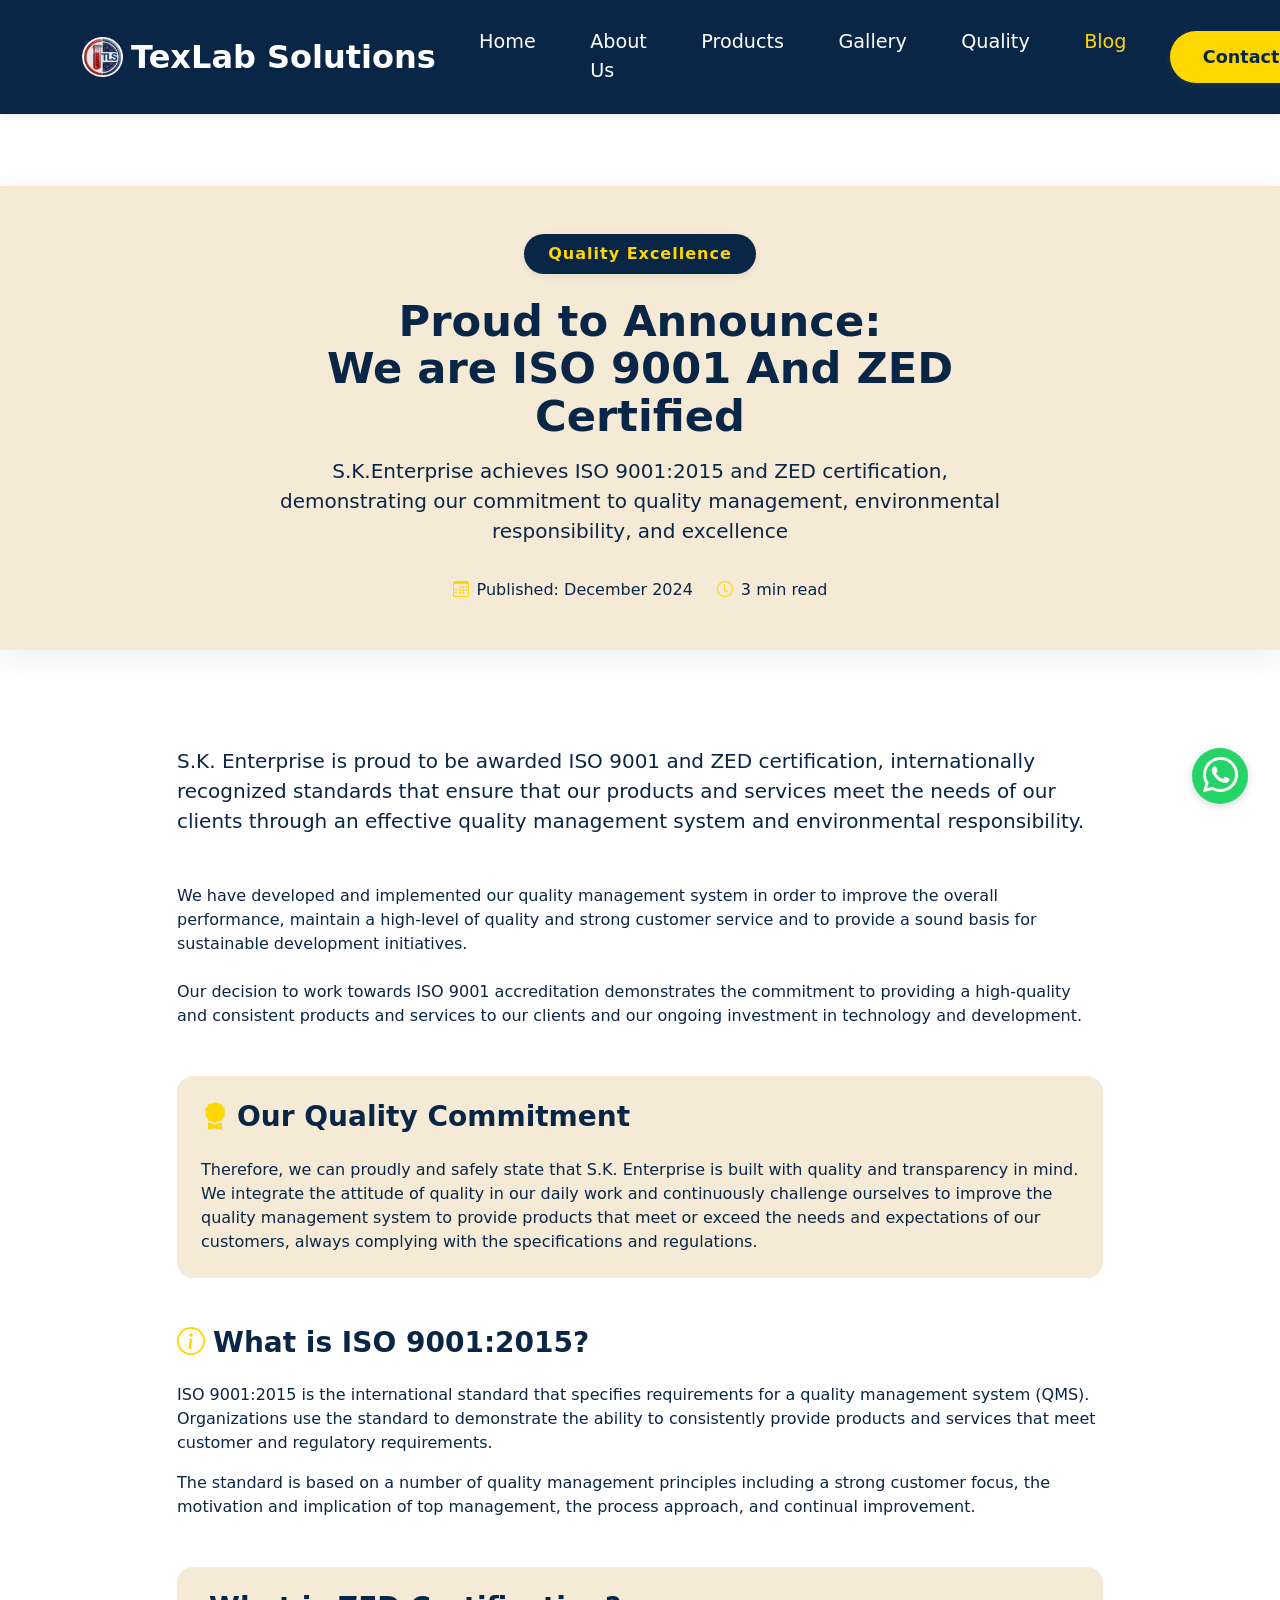
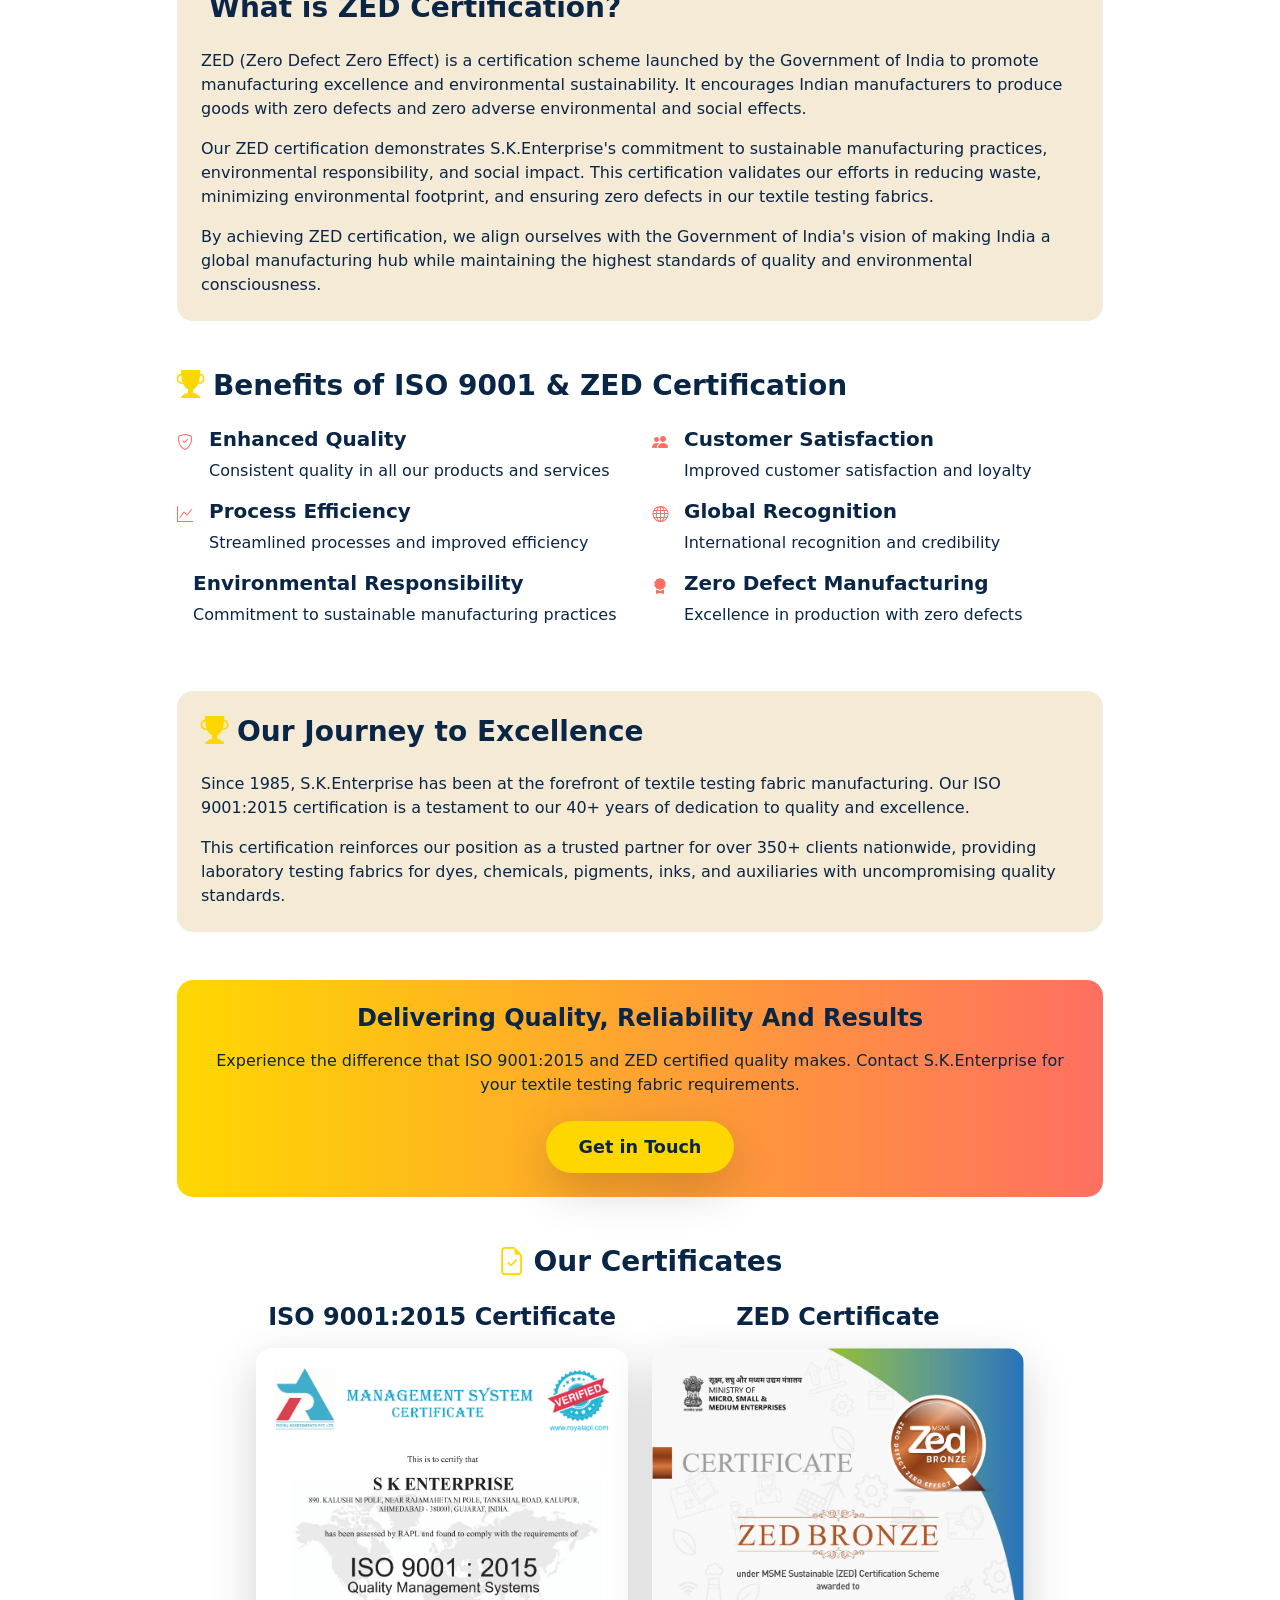
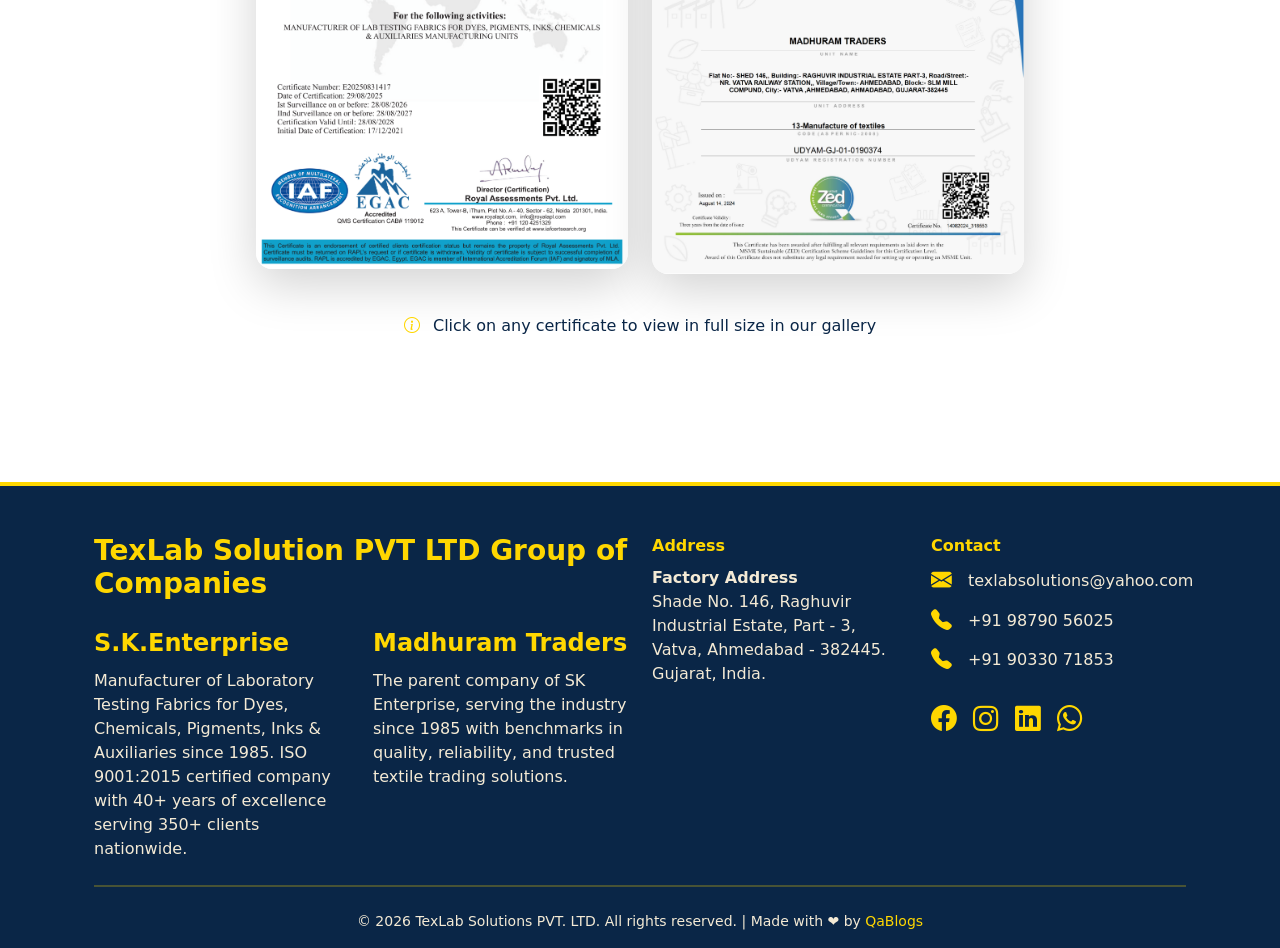
<file: blog-iso-certification.html>
<!DOCTYPE html>
<html lang="en">

<head>
    <meta charset="UTF-8">
    <meta http-equiv="X-UA-Compatible" content="IE=edge">
    <meta name="viewport" content="width=device-width, initial-scale=1.0">
    <meta name="description"
        content="S.K.Enterprise is proud to announce our ISO 9001:2015 certification. Learn about our commitment to quality management and excellence in textile solutions.">
    <meta name="keywords"
        content="ISO 9001 certification, quality management, S.K.Enterprise, textile quality, ISO certified, quality assurance, textile industry standards">
    <meta name="author" content="S.K.Enterprise">
    <title>ISO 9001:2015 Certification | S.K.Enterprise - Quality Excellence</title>
    <!-- Bootstrap CSS -->
    <link href="https://cdn.jsdelivr.net/npm/bootstrap@5.3.2/dist/css/bootstrap.min.css" rel="stylesheet">
    <!-- Bootstrap Icons -->
    <link rel="stylesheet" href="https://cdn.jsdelivr.net/npm/bootstrap-icons@1.11.3/font/bootstrap-icons.min.css">
    <!-- Main CSS -->
    <link rel="stylesheet" href="assets/css/main.css">
</head>

<body data-bs-spy="scroll" data-bs-target="#mainNavbar" data-bs-offset="80" tabindex="0">
    <!-- Sticky Modern Bootstrap Navbar -->
    <nav class="navbar navbar-expand-lg navbar-custom sticky-top" role="navigation" aria-label="Main navigation">
        <div class="container">
            <a class="navbar-brand fw-bold d-flex align-items-center" href="index.html">
                <img src="assets/img/TaxLab-Solution-Logo.png" alt="TaxLab Solution Logo" height="40" class="me-2">
                TexLab Solutions
            </a>
            <button class="navbar-toggler" type="button" data-bs-toggle="collapse" data-bs-target="#mainNavbar"
                aria-controls="mainNavbar" aria-expanded="false" aria-label="Toggle navigation">
                <span class="navbar-toggler-icon"></span>
            </button>
            <div class="collapse navbar-collapse" id="mainNavbar">
                <ul class="navbar-nav mx-auto mb-2 mb-lg-0">
                    <li class="nav-item"><a class="nav-link" href="index.html">Home</a></li>
                    <li class="nav-item"><a class="nav-link" href="about.html">About Us</a></li>
                    <li class="nav-item"><a class="nav-link" href="products.html">Products</a></li>
                    <li class="nav-item"><a class="nav-link" href="gallery.html">Gallery</a></li>
                    <li class="nav-item"><a class="nav-link" href="quality.html">Quality</a></li>
                    <li class="nav-item"><a class="nav-link active" href="blogs.html">Blog</a></li>
                </ul>
                <a href="contact.html" class="btn btn-gold ms-lg-3 mt-2 mt-lg-0">Contact</a>
            </div>
        </div>
    </nav>

    <!-- Main Content -->
    <main class="min-vh-100 pt-4 pb-5">
        <!-- Blog Hero Section -->
        <section class="py-5 px-0">
            <div class="hero-gradient w-100 rounded-0">
                <div class="container py-5">
                    <div class="row align-items-center">
                        <div class="col-lg-8 mx-auto text-center">
                            <span class="hero-badge">Quality Excellence</span>
                            <h1 class="hero-headline">
                                Proud to Announce:<br>
                                <span>We are ISO 9001 And ZED Certified</span>
                            </h1>
                            <div class="hero-subtitle">
                                S.K.Enterprise achieves ISO 9001:2015 and ZED certification, demonstrating our
                                commitment to
                                quality management, environmental responsibility, and excellence
                            </div>
                            <div class="d-flex justify-content-center align-items-center mt-4">
                                <div class="d-flex align-items-center me-4">
                                    <i class="bi bi-calendar3 text-gold me-2"></i>
                                    <span class="text-navy">Published: December 2024</span>
                                </div>
                                <div class="d-flex align-items-center">
                                    <i class="bi bi-clock text-gold me-2"></i>
                                    <span class="text-navy">3 min read</span>
                                </div>
                            </div>
                        </div>
                    </div>
                </div>
            </div>
        </section>

        <!-- Blog Content Section -->
        <section class="py-5">
            <div class="container">
                <div class="row justify-content-center">
                    <div class="col-lg-10">
                        <!-- Introduction -->
                        <div class="mb-5">
                            <p class="lead text-navy mb-4">
                                S.K. Enterprise is proud to be awarded ISO 9001 and ZED certification, internationally
                                recognized standards that ensure that our products and services meet the needs of our
                                clients through an effective quality management system and environmental responsibility.
                            </p>
                        </div>

                        <!-- Main Content -->
                        <div class="mb-5">
                            <p class="text-navy mb-4">
                                We have developed and implemented our quality management system in order to improve the
                                overall performance, maintain a high-level of quality and strong customer service and to
                                provide a sound basis for sustainable development initiatives.
                            </p>

                            <p class="text-navy mb-4">
                                Our decision to work towards ISO 9001 accreditation demonstrates the commitment to
                                providing a high-quality and consistent products and services to our clients and our
                                ongoing investment in technology and development.
                            </p>
                        </div>

                        <!-- Quality Commitment Section -->
                        <div class="mb-5 p-4 bg-beige rounded-4">
                            <h3 class="fw-bold text-navy mb-4">
                                <i class="bi bi-award-fill text-gold me-2"></i>Our Quality Commitment
                            </h3>
                            <p class="text-navy mb-0">
                                Therefore, we can proudly and safely state that S.K. Enterprise is built with quality
                                and transparency in mind. We integrate the attitude of quality in our daily work and
                                continuously challenge ourselves to improve the quality management system to provide
                                products that meet or exceed the needs and expectations of our customers, always
                                complying with the specifications and regulations.
                            </p>
                        </div>

                        <!-- What is ISO 9001 Section -->
                        <div class="mb-5">
                            <h3 class="fw-bold text-navy mb-4">
                                <i class="bi bi-info-circle text-gold me-2"></i>What is ISO 9001:2015?
                            </h3>
                            <p class="text-navy mb-3">
                                ISO 9001:2015 is the international standard that specifies requirements for a quality
                                management system (QMS). Organizations use the standard to demonstrate the ability to
                                consistently provide products and services that meet customer and regulatory
                                requirements.
                            </p>
                            <p class="text-navy mb-3">
                                The standard is based on a number of quality management principles including a strong
                                customer focus, the motivation and implication of top management, the process approach,
                                and continual improvement.
                            </p>
                        </div>


                        <!-- ZED Certification Section -->
                        <div class="mb-5 p-4 bg-beige rounded-4">
                            <h3 class="fw-bold text-navy mb-4">
                                <i class="bi bi-leaf-fill text-gold me-2"></i>What is ZED Certification?
                            </h3>
                            <p class="text-navy mb-3">
                                ZED (Zero Defect Zero Effect) is a certification scheme launched by the Government of
                                India to promote manufacturing excellence and environmental sustainability. It
                                encourages Indian manufacturers to produce goods with zero defects and zero adverse
                                environmental and social effects.
                            </p>
                            <p class="text-navy mb-3">
                                Our ZED certification demonstrates S.K.Enterprise's commitment to sustainable
                                manufacturing practices, environmental responsibility, and social impact. This
                                certification validates our efforts in reducing waste, minimizing environmental
                                footprint, and ensuring zero defects in our textile testing fabrics.
                            </p>
                            <p class="text-navy mb-0">
                                By achieving ZED certification, we align ourselves with the Government of India's vision
                                of making India a global manufacturing hub while maintaining the highest standards of
                                quality and environmental consciousness.
                            </p>
                        </div>

                        <!-- Combined Benefits Section -->
                        <div class="mb-5">
                            <h3 class="fw-bold text-navy mb-4">
                                <i class="bi bi-trophy-fill text-gold me-2"></i>Benefits of ISO 9001 & ZED Certification
                            </h3>
                            <div class="row">
                                <div class="col-md-6 mb-3">
                                    <div class="d-flex align-items-start">
                                        <i class="bi bi-shield-check text-coral me-3 mt-1"></i>
                                        <div>
                                            <h5 class="fw-bold text-navy mb-2">Enhanced Quality</h5>
                                            <p class="text-navy mb-0">Consistent quality in all our products and
                                                services</p>
                                        </div>
                                    </div>
                                </div>
                                <div class="col-md-6 mb-3">
                                    <div class="d-flex align-items-start">
                                        <i class="bi bi-people-fill text-coral me-3 mt-1"></i>
                                        <div>
                                            <h5 class="fw-bold text-navy mb-2">Customer Satisfaction</h5>
                                            <p class="text-navy mb-0">Improved customer satisfaction and loyalty</p>
                                        </div>
                                    </div>
                                </div>
                                <div class="col-md-6 mb-3">
                                    <div class="d-flex align-items-start">
                                        <i class="bi bi-graph-up text-coral me-3 mt-1"></i>
                                        <div>
                                            <h5 class="fw-bold text-navy mb-2">Process Efficiency</h5>
                                            <p class="text-navy mb-0">Streamlined processes and improved efficiency</p>
                                        </div>
                                    </div>
                                </div>
                                <div class="col-md-6 mb-3">
                                    <div class="d-flex align-items-start">
                                        <i class="bi bi-globe text-coral me-3 mt-1"></i>
                                        <div>
                                            <h5 class="fw-bold text-navy mb-2">Global Recognition</h5>
                                            <p class="text-navy mb-0">International recognition and credibility</p>
                                        </div>
                                    </div>
                                </div>
                                <div class="col-md-6 mb-3">
                                    <div class="d-flex align-items-start">
                                        <i class="bi bi-leaf-fill text-coral me-3 mt-1"></i>
                                        <div>
                                            <h5 class="fw-bold text-navy mb-2">Environmental Responsibility</h5>
                                            <p class="text-navy mb-0">Commitment to sustainable manufacturing practices
                                            </p>
                                        </div>
                                    </div>
                                </div>
                                <div class="col-md-6 mb-3">
                                    <div class="d-flex align-items-start">
                                        <i class="bi bi-award-fill text-coral me-3 mt-1"></i>
                                        <div>
                                            <h5 class="fw-bold text-navy mb-2">Zero Defect Manufacturing</h5>
                                            <p class="text-navy mb-0">Excellence in production with zero defects</p>
                                        </div>
                                    </div>
                                </div>
                            </div>
                        </div>

                        <!-- Our Journey Section -->
                        <div class="mb-5 p-4 bg-beige rounded-4">
                            <h3 class="fw-bold text-navy mb-4">
                                <i class="bi bi-trophy-fill text-gold me-2"></i>Our Journey to Excellence
                            </h3>
                            <p class="text-navy mb-3">
                                Since 1985, S.K.Enterprise has been at the forefront of textile testing fabric
                                manufacturing. Our ISO 9001:2015 certification is a testament to our 40+ years of
                                dedication to quality and excellence.
                            </p>
                            <p class="text-navy mb-0">
                                This certification reinforces our position as a trusted partner for over 350+ clients
                                nationwide, providing laboratory testing fabrics for dyes, chemicals, pigments, inks,
                                and auxiliaries with uncompromising quality standards.
                            </p>
                        </div>

                        <!-- Call to Action -->
                        <div class="text-center p-4 bg-gradient-gold-coral rounded-4 mb-5">
                            <h4 class="fw-bold text-navy mb-3">Delivering Quality, Reliability And Results</h4>
                            <p class="text-navy mb-4">
                                Experience the difference that ISO 9001:2015 and ZED certified quality makes. Contact
                                S.K.Enterprise for your textile testing fabric requirements.
                            </p>
                            <a href="contact.html" class="btn btn-gold btn-lg fw-bold shadow-lg">Get in Touch</a>
                        </div>

                        <!-- Certificates Section -->
                        <div class="text-center mb-5">
                            <h3 class="fw-bold text-navy mb-4">
                                <i class="bi bi-file-earmark-check text-gold me-2"></i>Our Certificates
                            </h3>

                            <div class="row justify-content-center">
                                <!-- ISO Certificate -->
                                <div class="col-md-6 col-lg-5 mb-4">
                                    <h4 class="fw-bold text-navy mb-3">ISO 9001:2015 Certificate</h4>
                                    <div class="certificate-container">
                                        <a href="gallery.html?image=ISO-Certificate-of-SKEnterprise"
                                            class="certificate-link">
                                            <img src="assets/img/ISO-Certificate-of-SKEnterprise.png"
                                                alt="ISO 9001:2015 Certificate - S.K.Enterprise"
                                                class="img-fluid rounded-4 shadow-lg certificate-image"
                                                style="max-width: 100%; height: auto; cursor: pointer; transition: transform 0.3s ease;">
                                        </a>
                                    </div>
                                </div>

                                <!-- ZED Certificate -->
                                <div class="col-md-6 col-lg-5 mb-4">
                                    <h4 class="fw-bold text-navy mb-3">ZED Certificate</h4>
                                    <div class="certificate-container">
                                        <a href="gallery.html?image=zed-certificate-of-SKEnterprise"
                                            class="certificate-link">
                                            <img src="assets/img/zed-certificate-of-SKEnterprise.png"
                                                alt="ZED Certificate - S.K.Enterprise"
                                                class="img-fluid rounded-4 shadow-lg certificate-image"
                                                style="max-width: 100%; height: auto; cursor: pointer; transition: transform 0.3s ease;">
                                        </a>
                                    </div>
                                </div>
                            </div>

                            <p class="text-navy mt-3 mb-0">
                                <i class="bi bi-info-circle text-gold me-2"></i>
                                Click on any certificate to view in full size in our gallery
                            </p>
                        </div>
                    </div>
                </div>
            </div>
        </section>

        <!-- WhatsApp Floating Button -->
        <a href="https://wa.me/919033071853" target="_blank" aria-label="Chat on WhatsApp" id="whatsapp-float"
            class="whatsapp-float">
            <i class="bi bi-whatsapp"></i>
        </a>
    </main>

    <!-- Footer -->
    <footer class="pt-5 pb-3 bg-navy text-gold border-top-gold-4">
        <div class="container px-4 px-md-5">
            <div class="row align-items-start gy-4">
                <!-- Company Info -->
                <div class="col-lg-6">
                    <h2 class="fw-bold text-gold mb-4 fs-3">TexLab Solution PVT LTD Group of Companies</h2>
                    <div class="row gy-4">
                        <!-- S.K. Enterprise -->
                        <div class="col-md-6 text-md-start text-center d-flex flex-column justify-content-start">
                            <div class="fw-bold fs-4 mb-2 text-gold">S.K.Enterprise</div>
                            <div class="text-beige footer-desc">Manufacturer of Laboratory Testing Fabrics for Dyes,
                                Chemicals,
                                Pigments, Inks & Auxiliaries since 1985. ISO 9001:2015 certified company with 40+ years
                                of
                                excellence serving 350+ clients nationwide.</div>
                        </div>
                        <!-- Madhuram Traders -->
                        <div class="col-md-6 text-md-start text-center d-flex flex-column justify-content-start">
                            <div class="fw-bold fs-4 mb-2 text-gold">Madhuram Traders</div>
                            <div class="text-beige footer-desc">The parent company of SK Enterprise, serving the
                                industry since 1985 with benchmarks in quality, reliability, and trusted textile trading
                                solutions.</div>
                        </div>
                    </div>
                </div>
                <!-- Address Column -->
                <div class="col-md-3 text-md-start mb-3 mb-md-0 d-flex flex-column justify-content-start">

                    <div class="fw-bold mb-2 text-gold">Address</div>
                    <div class="text-beige fs-1">
                        <span class="fw-600">Factory Address</span><br>
                        <span> Shade No. 146, Raghuvir
                            Industrial Estate, Part - 3, Vatva, Ahmedabad - 382445. Gujarat, India.</span>
                    </div>
                </div>
                <!-- Contact & Social -->
                <div class="col-md-3 text-md-start d-flex flex-column justify-content-start align-items-md-start">
                    <div class="fw-bold mb-2 text-gold">Contact</div>
                    <div class="d-flex align-items-center mb-2">
                        <i class="bi bi-envelope-fill text-gold fs-1-3 me-3"></i>
                        <span class="text-beige fs-1">texlabsolutions@yahoo.com</span>
                    </div>
                    <div class="d-flex align-items-center mb-2">
                        <i class="bi bi-telephone-fill text-gold fs-1-3 me-3"></i>
                        <span class="text-beige fs-1">+91 98790 56025</span>
                    </div>
                    <div class="d-flex align-items-center mb-2">
                        <i class="bi bi-telephone-fill text-gold fs-1-3 me-3"></i>
                        <span class="text-beige fs-1">+91 90330 71853</span>
                    </div>
                    <div class="mt-3 mb-2 d-flex gap-3 justify-content-md-start justify-content-center">
                        <a href="#" aria-label="Facebook"><i class="bi bi-facebook footer-social"></i></a>
                        <a href="#" aria-label="Instagram"><i class="bi bi-instagram footer-social"></i></a>
                        <a href="#" aria-label="LinkedIn"><i class="bi bi-linkedin footer-social"></i></a>
                        <a href="#" aria-label="WhatsApp"><i class="bi bi-whatsapp footer-social"></i></a>
                    </div>
                </div>
            </div>
            <hr class="my-4 border-gold-1 opacity-20">
            <div class="text-center small text-beige">
                &copy; <span id="currentYear"></span> TexLab Solutions PVT. LTD. All rights reserved. | Made with ❤️ by
                <a href="https://qablogs.com" target="_blank" class="text-gold text-decoration-none">QaBlogs</a>
            </div>
        </div>
    </footer>

    <!-- Bootstrap JS Bundle -->
    <script src="https://cdn.jsdelivr.net/npm/bootstrap@5.3.2/dist/js/bootstrap.bundle.min.js"></script>
    <script src="assets/js/main.js"></script>

    <!-- Blog JavaScript -->
    <script>
        document.addEventListener('DOMContentLoaded', function () {
            // Update current year in footer
            const currentYearElement = document.getElementById('currentYear');
            if (currentYearElement) {
                currentYearElement.textContent = new Date().getFullYear();
            }

            // Add hover effect to certificate image
            const certificateImage = document.querySelector('.certificate-image');
            if (certificateImage) {
                certificateImage.addEventListener('mouseenter', function () {
                    this.style.transform = 'scale(1.02)';
                });
                certificateImage.addEventListener('mouseleave', function () {
                    this.style.transform = 'scale(1)';
                });
            }
        });
    </script>
</body>

</html>
</file>
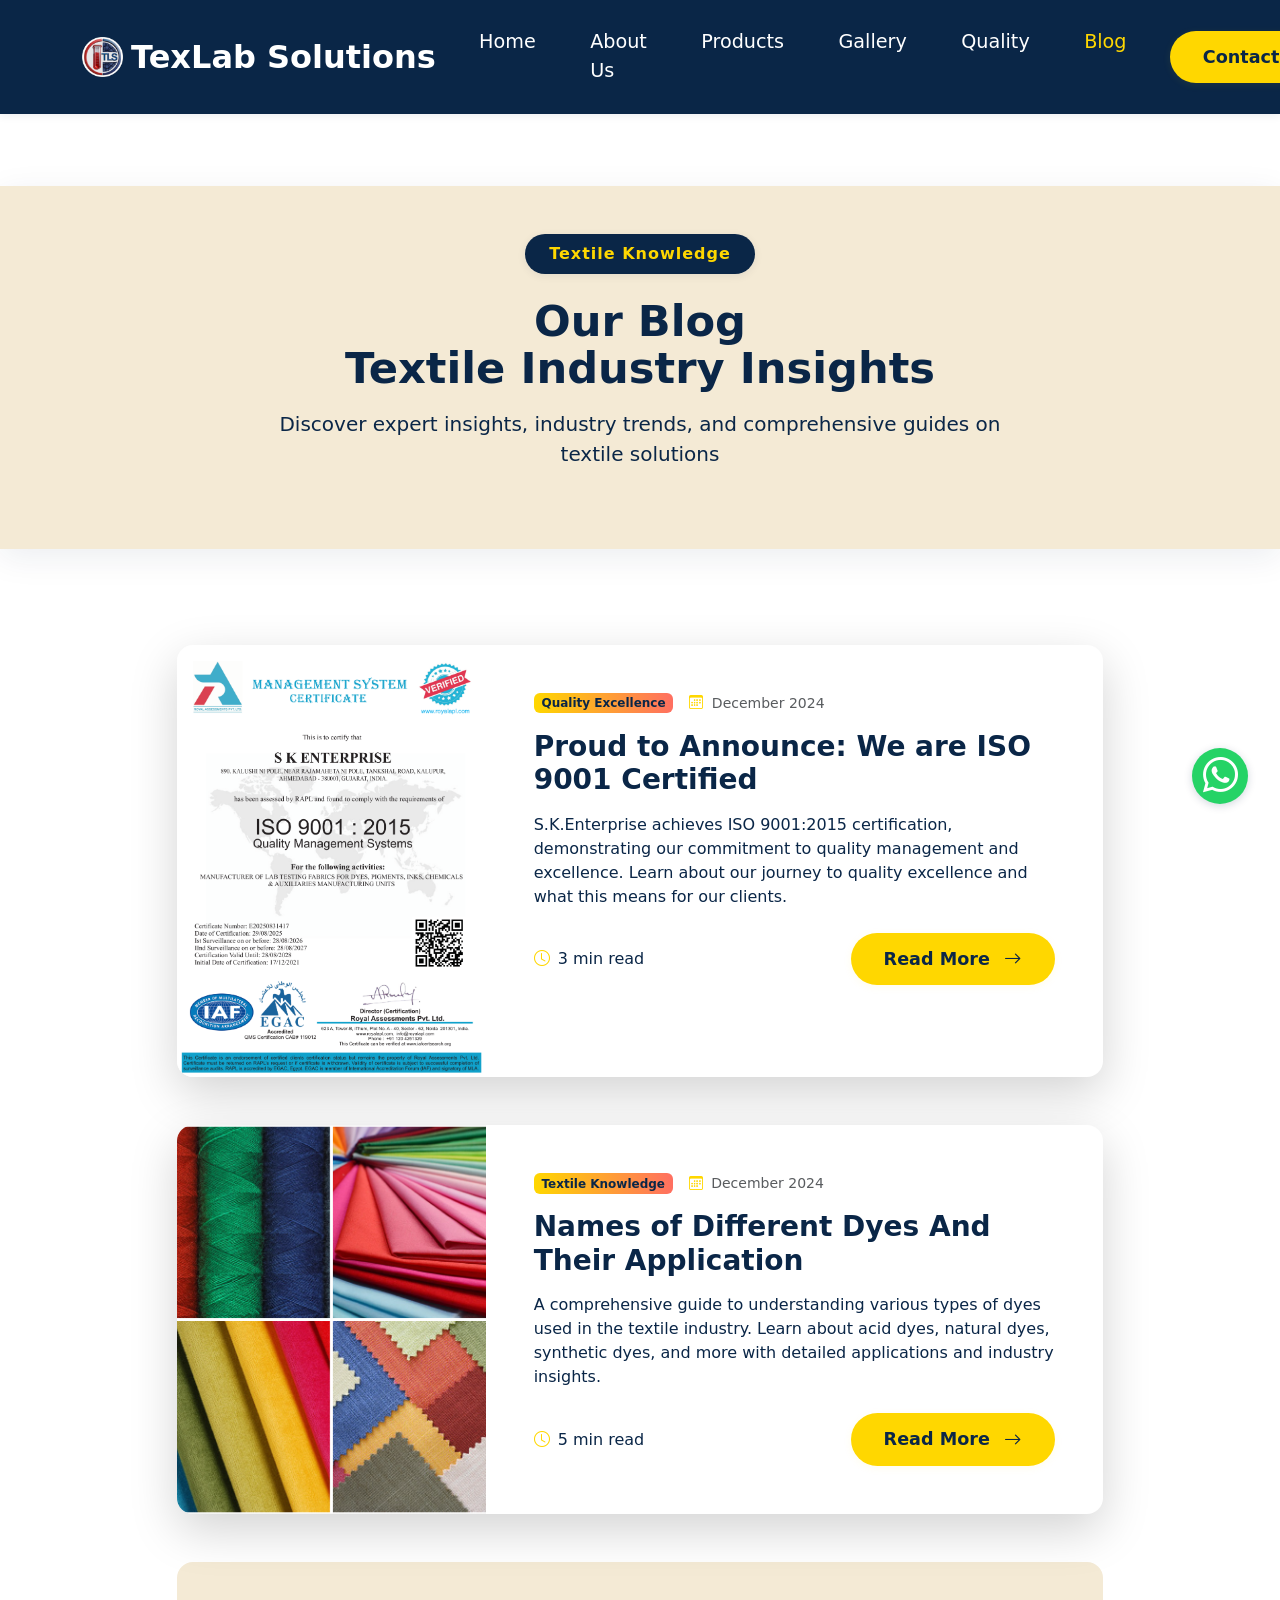
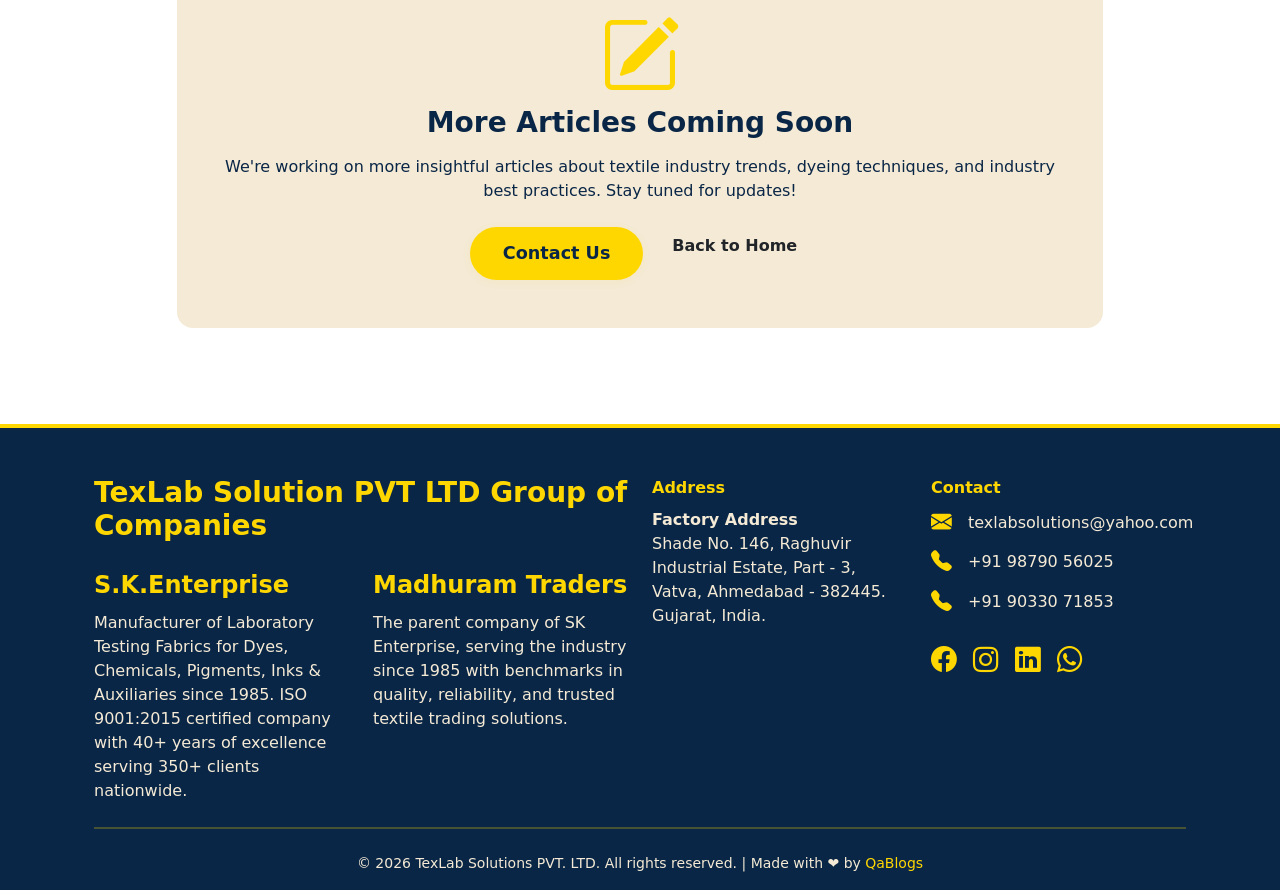
<file: blogs.html>
<!DOCTYPE html>
<html lang="en">

<head>
    <meta charset="UTF-8">
    <meta http-equiv="X-UA-Compatible" content="IE=edge">
    <meta name="viewport" content="width=device-width, initial-scale=1.0">
    <meta name="description"
        content="Explore our comprehensive blog articles on textile industry, dyeing processes, and textile solutions. Expert insights from S.K.Enterprise.">
    <meta name="keywords"
        content="textile blog, dyeing blog, textile industry blog, textile solutions, S.K.Enterprise blog, textile knowledge">
    <meta name="author" content="S.K.Enterprise">
    <title>Blog - Textile Industry Insights | S.K.Enterprise</title>
    <!-- Bootstrap CSS -->
    <link href="https://cdn.jsdelivr.net/npm/bootstrap@5.3.2/dist/css/bootstrap.min.css" rel="stylesheet">
    <!-- Bootstrap Icons -->
    <link rel="stylesheet" href="https://cdn.jsdelivr.net/npm/bootstrap-icons@1.11.3/font/bootstrap-icons.min.css">
    <!-- Main CSS -->
    <link rel="stylesheet" href="assets/css/main.css">
</head>

<body data-bs-spy="scroll" data-bs-target="#mainNavbar" data-bs-offset="80" tabindex="0">
    <!-- Sticky Modern Bootstrap Navbar -->
    <nav class="navbar navbar-expand-lg navbar-custom sticky-top" role="navigation" aria-label="Main navigation">
        <div class="container">
            <a class="navbar-brand fw-bold d-flex align-items-center" href="index.html">
                <img src="assets/img/TaxLab-Solution-Logo.png" alt="TaxLab Solution Logo" height="40" class="me-2">
                TexLab Solutions
            </a>
            <button class="navbar-toggler" type="button" data-bs-toggle="collapse" data-bs-target="#mainNavbar"
                aria-controls="mainNavbar" aria-expanded="false" aria-label="Toggle navigation">
                <span class="navbar-toggler-icon"></span>
            </button>
            <div class="collapse navbar-collapse" id="mainNavbar">
                <ul class="navbar-nav mx-auto mb-2 mb-lg-0">
                    <li class="nav-item"><a class="nav-link" href="index.html">Home</a></li>
                    <li class="nav-item"><a class="nav-link" href="about.html">About Us</a></li>
                    <li class="nav-item"><a class="nav-link" href="products.html">Products</a></li>
                    <li class="nav-item"><a class="nav-link" href="gallery.html">Gallery</a></li>
                    <li class="nav-item"><a class="nav-link" href="quality.html">Quality</a></li>
                    <li class="nav-item"><a class="nav-link active" href="blogs.html">Blog</a></li>
                </ul>
                <a href="contact.html" class="btn btn-gold ms-lg-3 mt-2 mt-lg-0">Contact</a>
            </div>
        </div>
    </nav>

    <!-- Main Content -->
    <main class="min-vh-100 pt-4 pb-5">
        <!-- Blog Hero Section -->
        <section class="py-5 px-0">
            <div class="hero-gradient w-100 rounded-0">
                <div class="container py-5">
                    <div class="row align-items-center">
                        <div class="col-lg-8 mx-auto text-center">
                            <span class="hero-badge">Textile Knowledge</span>
                            <h1 class="hero-headline">
                                Our Blog<br>
                                <span>Textile Industry Insights</span>
                            </h1>
                            <div class="hero-subtitle">
                                Discover expert insights, industry trends, and comprehensive guides on textile solutions
                            </div>
                        </div>
                    </div>
                </div>
            </div>
        </section>

        <!-- Blog Listing Section -->
        <section class="py-5">
            <div class="container">
                <div class="row justify-content-center">
                    <div class="col-lg-10">
                        <!-- Blog Article Cards -->
                        <!-- ISO Certification Blog -->
                        <div class="card blog-card mb-5 shadow-lg border-0 rounded-4 overflow-hidden">
                            <div class="row g-0">
                                <div class="col-md-4">
                                    <div class="blog-image-container h-100">
                                        <img src="assets/img/ISO-Certificate-of-SKEnterprise.png"
                                            class="blog-image w-100 h-100 object-fit-cover"
                                            alt="ISO 9001:2015 Certification - S.K.Enterprise">
                                    </div>
                                </div>
                                <div class="col-md-8">
                                    <div class="card-body p-4 p-md-5">
                                        <div class="d-flex align-items-center mb-3">
                                            <span class="badge bg-gradient-gold-coral text-navy me-3">Quality
                                                Excellence</span>
                                            <small class="text-muted">
                                                <i class="bi bi-calendar3 text-gold me-1"></i>
                                                December 2024
                                            </small>
                                        </div>
                                        <h3 class="card-title fw-bold text-navy mb-3">
                                            Proud to Announce: We are ISO 9001 Certified
                                        </h3>
                                        <p class="card-text text-navy mb-4">
                                            S.K.Enterprise achieves ISO 9001:2015 certification, demonstrating our
                                            commitment to quality management and excellence. Learn about our journey to
                                            quality excellence and what this means for our clients.
                                        </p>
                                        <div class="d-flex justify-content-between align-items-center">
                                            <div class="d-flex align-items-center">
                                                <i class="bi bi-clock text-gold me-2"></i>
                                                <span class="text-navy">3 min read</span>
                                            </div>
                                            <a href="blog-iso-certification.html" class="btn btn-gold fw-bold">
                                                Read More <i class="bi bi-arrow-right ms-2"></i>
                                            </a>
                                        </div>
                                    </div>
                                </div>
                            </div>
                        </div>

                        <!-- Dyes and Applications Blog -->
                        <div class="card blog-card mb-5 shadow-lg border-0 rounded-4 overflow-hidden">
                            <div class="row g-0">
                                <div class="col-md-4">
                                    <div class="blog-image-container h-100">
                                        <img src="assets/img/About-S.K.Enterprise.png"
                                            class="blog-image w-100 h-100 object-fit-cover"
                                            alt="Different Types of Dyes and Their Applications">
                                    </div>
                                </div>
                                <div class="col-md-8">
                                    <div class="card-body p-4 p-md-5">
                                        <div class="d-flex align-items-center mb-3">
                                            <span class="badge bg-gradient-gold-coral text-navy me-3">Textile
                                                Knowledge</span>
                                            <small class="text-muted">
                                                <i class="bi bi-calendar3 text-gold me-1"></i>
                                                December 2024
                                            </small>
                                        </div>
                                        <h3 class="card-title fw-bold text-navy mb-3">
                                            Names of Different Dyes And Their Application
                                        </h3>
                                        <p class="card-text text-navy mb-4">
                                            A comprehensive guide to understanding various types of dyes used in the
                                            textile industry.
                                            Learn about acid dyes, natural dyes, synthetic dyes, and more with detailed
                                            applications
                                            and industry insights.
                                        </p>
                                        <div class="d-flex justify-content-between align-items-center">
                                            <div class="d-flex align-items-center">
                                                <i class="bi bi-clock text-gold me-2"></i>
                                                <span class="text-navy">5 min read</span>
                                            </div>
                                            <a href="blog-dyes-and-applications.html" class="btn btn-gold fw-bold">
                                                Read More <i class="bi bi-arrow-right ms-2"></i>
                                            </a>
                                        </div>
                                    </div>
                                </div>
                            </div>
                        </div>

                        <!-- Coming Soon Section -->
                        <div class="text-center p-5 bg-beige rounded-4">
                            <i class="bi bi-pencil-square text-gold display-1 mb-4"></i>
                            <h3 class="fw-bold text-navy mb-3">More Articles Coming Soon</h3>
                            <p class="text-navy mb-4">
                                We're working on more insightful articles about textile industry trends,
                                dyeing techniques, and industry best practices. Stay tuned for updates!
                            </p>
                            <div class="d-flex justify-content-center gap-3">
                                <a href="contact.html" class="btn btn-gold fw-bold">Contact Us</a>
                                <a href="index.html" class="btn btn-outline-navy fw-bold">Back to Home</a>
                            </div>
                        </div>
                    </div>
                </div>
            </div>
        </section>

        <!-- WhatsApp Floating Button -->
        <a href="https://wa.me/919033071853" target="_blank" aria-label="Chat on WhatsApp" id="whatsapp-float"
            class="whatsapp-float">
            <i class="bi bi-whatsapp"></i>
        </a>
    </main>

    <!-- Footer -->
    <footer class="pt-5 pb-3 bg-navy text-gold border-top-gold-4">
        <div class="container px-4 px-md-5">
            <div class="row align-items-start gy-4">
                <!-- Company Info -->
                <div class="col-lg-6">
                    <h2 class="fw-bold text-gold mb-4 fs-3">TexLab Solution PVT LTD Group of Companies</h2>
                    <div class="row gy-4">
                        <!-- S.K. Enterprise -->
                        <div class="col-md-6 text-md-start text-center d-flex flex-column justify-content-start">
                            <div class="fw-bold fs-4 mb-2 text-gold">S.K.Enterprise</div>
                            <div class="text-beige footer-desc">Manufacturer of Laboratory Testing Fabrics for Dyes,
                                Chemicals,
                                Pigments, Inks & Auxiliaries since 1985. ISO 9001:2015 certified company with 40+ years
                                of
                                excellence serving 350+ clients nationwide.</div>
                        </div>
                        <!-- Madhuram Traders -->
                        <div class="col-md-6 text-md-start text-center d-flex flex-column justify-content-start">
                            <div class="fw-bold fs-4 mb-2 text-gold">Madhuram Traders</div>
                            <div class="text-beige footer-desc">The parent company of SK Enterprise, serving the
                                industry since 1985 with benchmarks in quality, reliability, and trusted textile trading
                                solutions.</div>
                        </div>
                    </div>
                </div>
                <!-- Address Column -->
                <div class="col-md-3 text-md-start mb-3 mb-md-0 d-flex flex-column justify-content-start">

                    <div class="fw-bold mb-2 text-gold">Address</div>
                    <div class="text-beige fs-1">
                        <span class="fw-600">Factory Address</span><br>
                        <span> Shade No. 146, Raghuvir
                            Industrial Estate, Part - 3, Vatva, Ahmedabad - 382445. Gujarat, India.</span>
                    </div>
                </div>
                <!-- Contact & Social -->
                <div class="col-md-3 text-md-start d-flex flex-column justify-content-start align-items-md-start">
                    <div class="fw-bold mb-2 text-gold">Contact</div>
                    <div class="d-flex align-items-center mb-2">
                        <i class="bi bi-envelope-fill text-gold fs-1-3 me-3"></i>
                        <span class="text-beige fs-1">texlabsolutions@yahoo.com</span>
                    </div>
                    <div class="d-flex align-items-center mb-2">
                        <i class="bi bi-telephone-fill text-gold fs-1-3 me-3"></i>
                        <span class="text-beige fs-1">+91 98790 56025</span>
                    </div>
                    <div class="d-flex align-items-center mb-2">
                        <i class="bi bi-telephone-fill text-gold fs-1-3 me-3"></i>
                        <span class="text-beige fs-1">+91 90330 71853</span>
                    </div>
                    <div class="mt-3 mb-2 d-flex gap-3 justify-content-md-start justify-content-center">
                        <a href="#" aria-label="Facebook"><i class="bi bi-facebook footer-social"></i></a>
                        <a href="#" aria-label="Instagram"><i class="bi bi-instagram footer-social"></i></a>
                        <a href="#" aria-label="LinkedIn"><i class="bi bi-linkedin footer-social"></i></a>
                        <a href="#" aria-label="WhatsApp"><i class="bi bi-whatsapp footer-social"></i></a>
                    </div>
                </div>
            </div>
            <hr class="my-4 border-gold-1 opacity-20">
            <div class="text-center small text-beige">
                &copy; <span id="currentYear"></span> TexLab Solutions PVT. LTD. All rights reserved. | Made with ❤️ by
                <a href="https://qablogs.com" target="_blank" class="text-gold text-decoration-none">QaBlogs</a>
            </div>
        </div>
    </footer>

    <!-- Bootstrap JS Bundle -->
    <script src="https://cdn.jsdelivr.net/npm/bootstrap@5.3.2/dist/js/bootstrap.bundle.min.js"></script>
    <script src="assets/js/main.js"></script>

    <!-- Blog Listing JavaScript -->
    <script>
        document.addEventListener('DOMContentLoaded', function () {
            // Update current year in footer
            const currentYearElement = document.getElementById('currentYear');
            if (currentYearElement) {
                currentYearElement.textContent = new Date().getFullYear();
            }
        });
    </script>
</body>

</html>
</file>
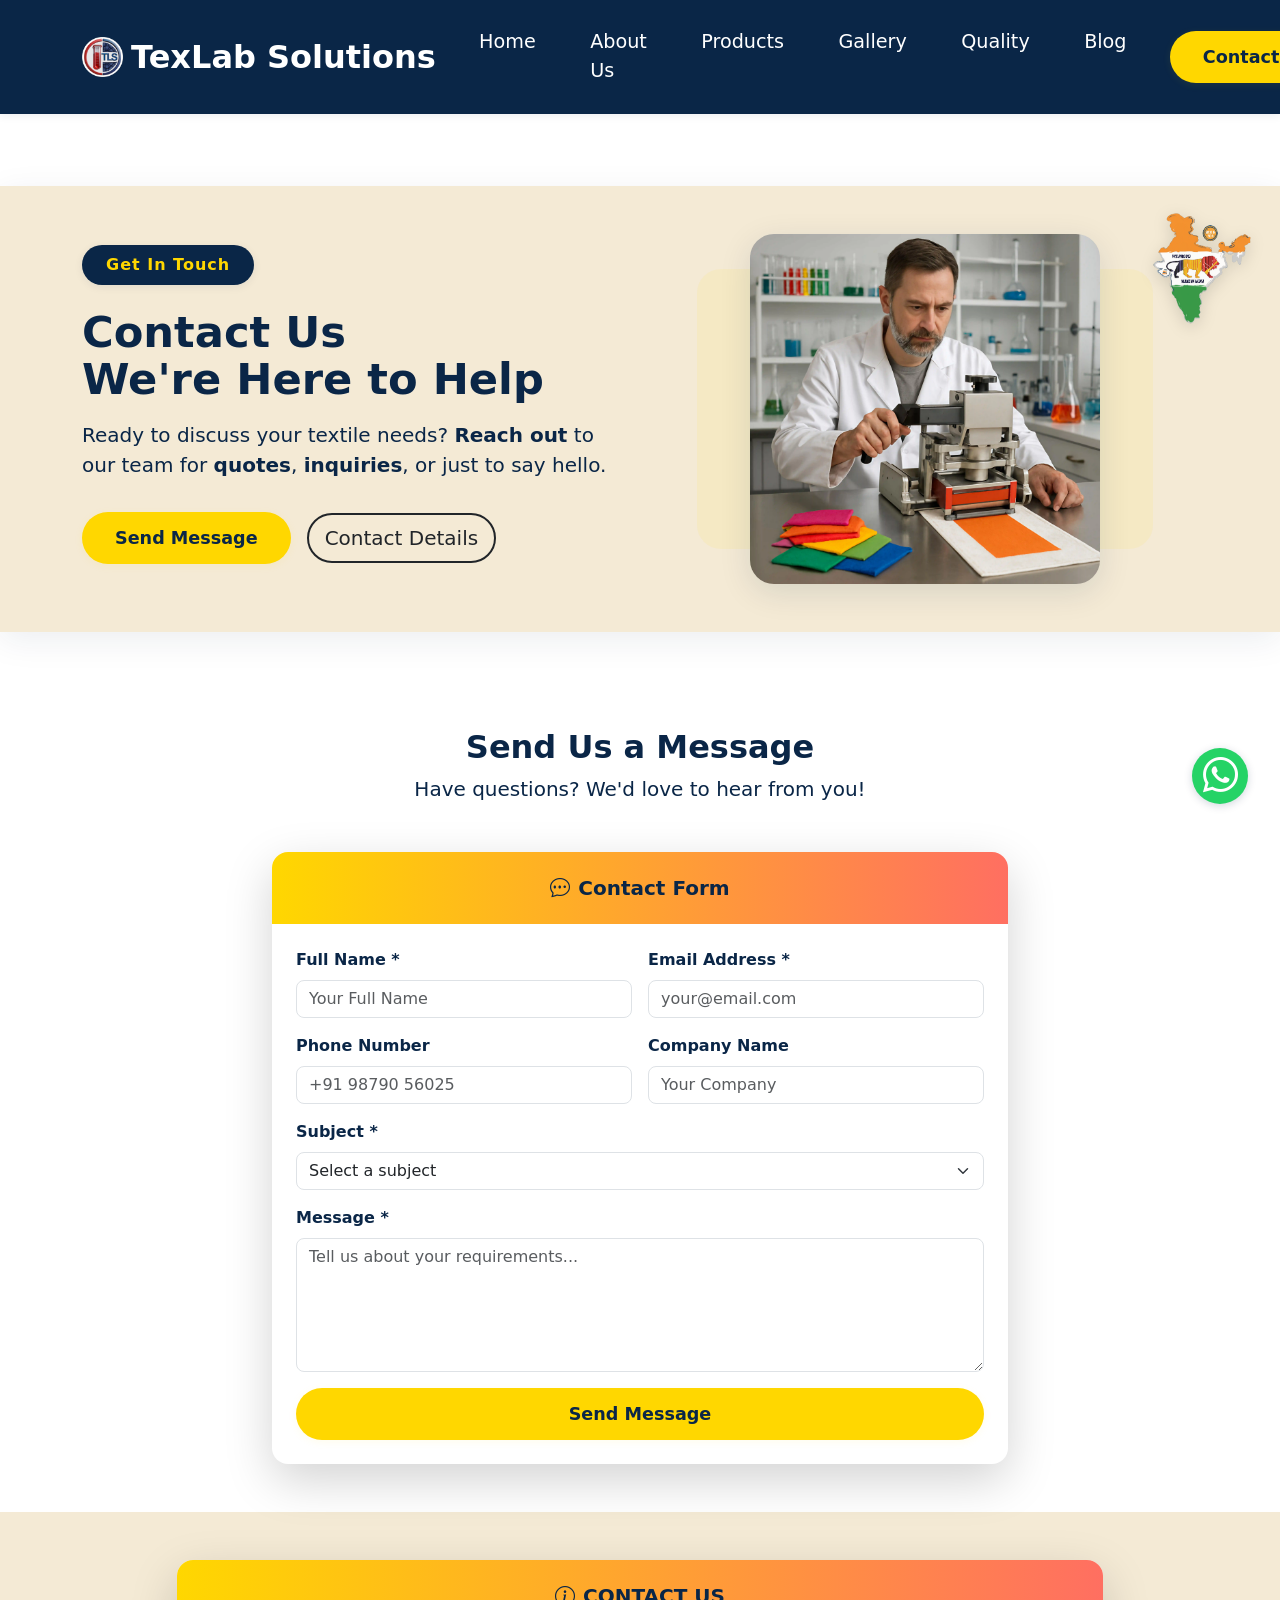
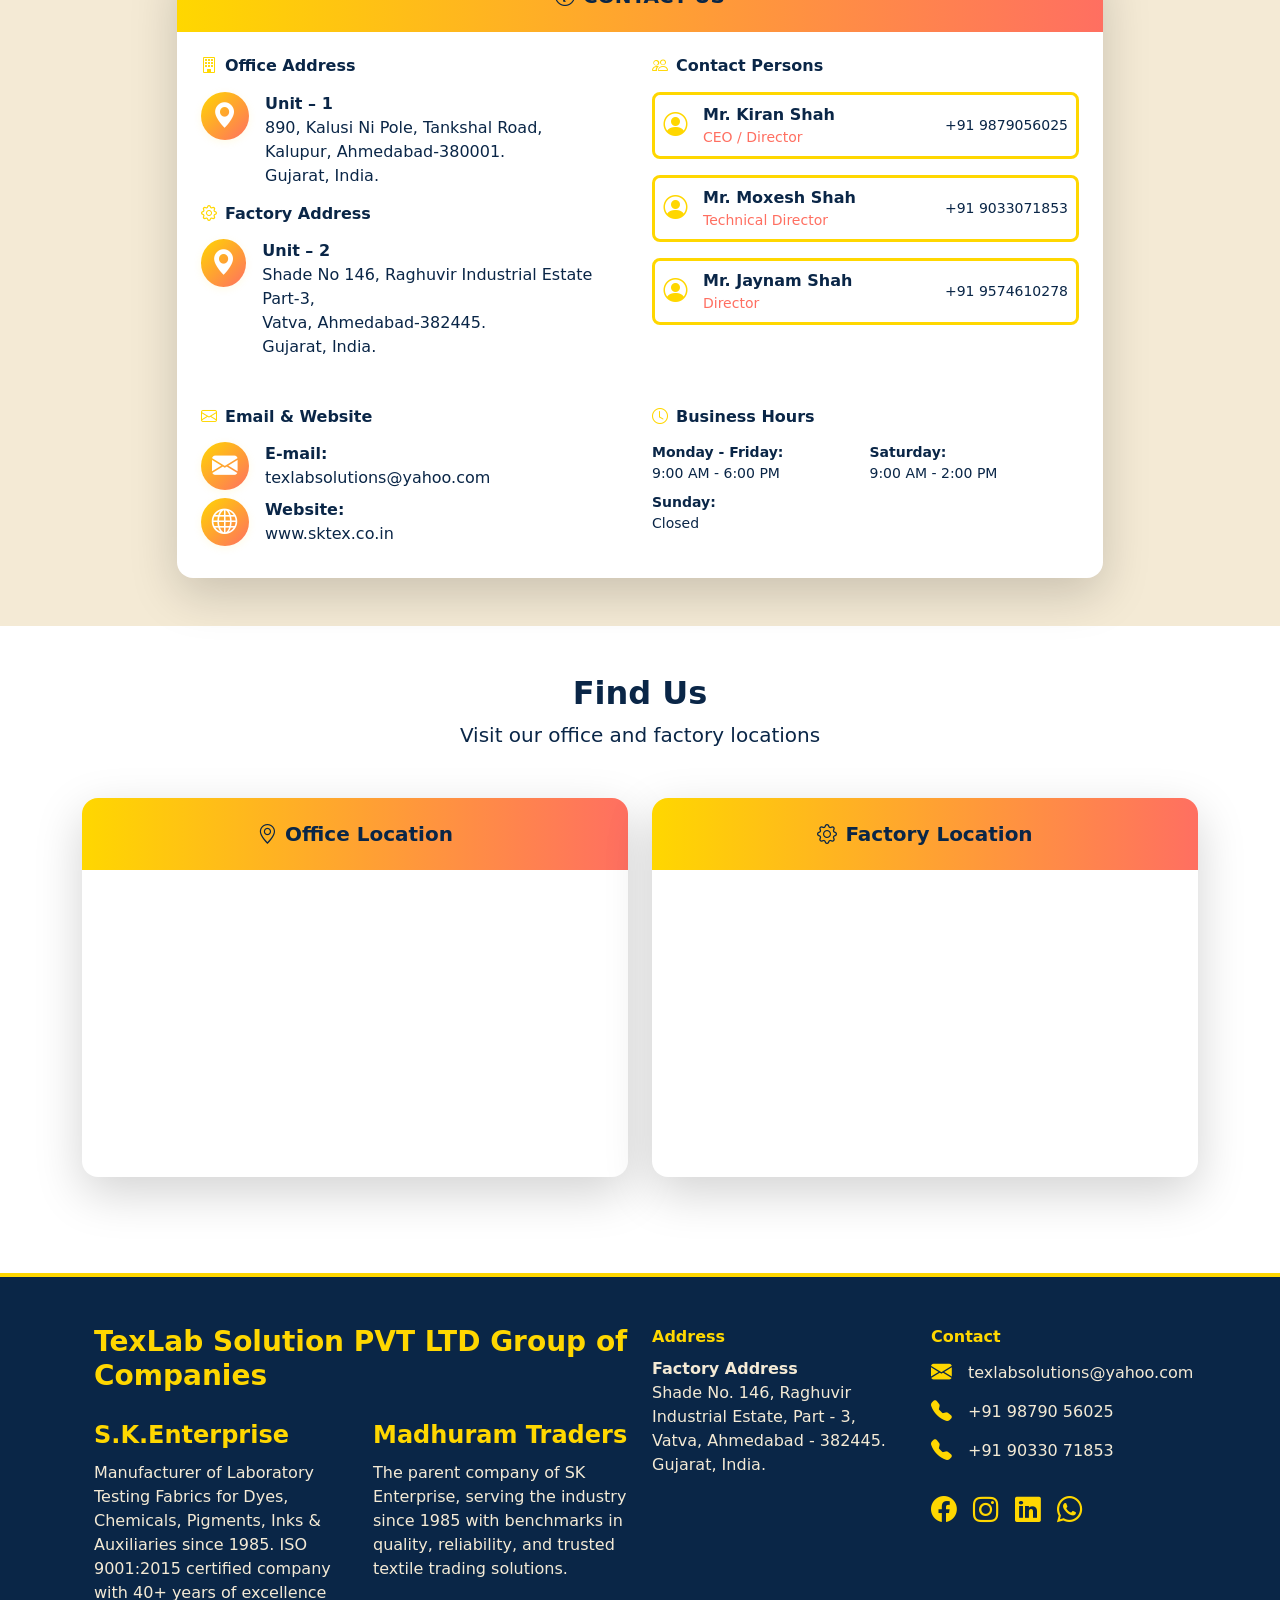
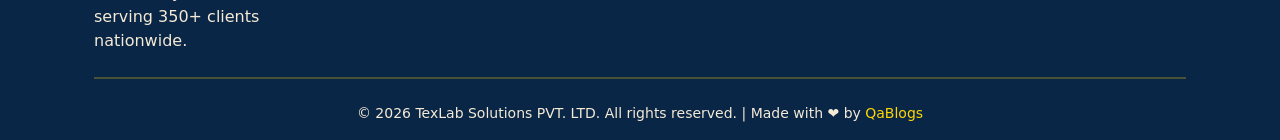
<file: contact.html>
<!DOCTYPE html>
<html lang="en">

<head>
    <meta charset="UTF-8">
    <meta http-equiv="X-UA-Compatible" content="IE=edge">
    <meta name="viewport" content="width=device-width, initial-scale=1.0">
    <meta name="description"
        content="Contact S.K.Enterprise (sktex.co.in) - Get in touch for premium textile solutions. Office and factory addresses, phone numbers, and email.">
    <meta name="keywords"
        content="S.K.Enterprise, Contact, Textile, Fabrics, sktex, India, Manufacturing, Address, Phone, Email">
    <meta name="author" content="S.K.Enterprise">
    <title>Contact Us | S.K.Enterprise - Premium Textile Solutions</title>
    <!-- Bootstrap CSS -->
    <link href="https://cdn.jsdelivr.net/npm/bootstrap@5.3.2/dist/css/bootstrap.min.css" rel="stylesheet">
    <!-- Bootstrap Icons -->
    <link rel="stylesheet" href="https://cdn.jsdelivr.net/npm/bootstrap-icons@1.11.3/font/bootstrap-icons.min.css">
    <!-- Main CSS -->
    <link rel="stylesheet" href="assets/css/main.css">
</head>

<body data-bs-spy="scroll" data-bs-target="#mainNavbar" data-bs-offset="80" tabindex="0">
    <!-- Sticky Modern Bootstrap Navbar -->
    <nav class="navbar navbar-expand-lg navbar-custom sticky-top" role="navigation" aria-label="Main navigation">
        <div class="container">
            <a class="navbar-brand fw-bold d-flex align-items-center" href="index.html">
                <img src="assets/img/TaxLab-Solution-Logo.png" alt="TaxLab Solution Logo" height="40" class="me-2">
                TexLab Solutions
            </a>
            <button class="navbar-toggler" type="button" data-bs-toggle="collapse" data-bs-target="#mainNavbar"
                aria-controls="mainNavbar" aria-expanded="false" aria-label="Toggle navigation">
                <span class="navbar-toggler-icon"></span>
            </button>
            <div class="collapse navbar-collapse" id="mainNavbar">
                <ul class="navbar-nav mx-auto mb-2 mb-lg-0">
                    <li class="nav-item"><a class="nav-link" href="index.html">Home</a></li>
                    <li class="nav-item"><a class="nav-link" href="about.html">About Us</a></li>
                    <li class="nav-item"><a class="nav-link" href="products.html">Products</a></li>
                    <li class="nav-item"><a class="nav-link" href="gallery.html">Gallery</a></li>
                    <li class="nav-item"><a class="nav-link" href="quality.html">Quality</a></li>
                    <li class="nav-item"><a class="nav-link" href="blogs.html">Blog</a></li>
                </ul>
                <a href="contact.html" class="btn btn-gold ms-lg-3 mt-2 mt-lg-0">Contact</a>
            </div>
        </div>
    </nav>

    <!-- Main Content -->
    <main class="min-vh-100 pt-4 pb-5">
        <!-- Contact Hero Section -->
        <section class="py-5 px-0">
            <div class="hero-gradient w-100 rounded-0 position-relative">
                <!-- Made in India Badge -->
                <div class="made-in-india-badge">
                    <img src="assets/img/made-in-india.webp" alt="Made in India" class="img-fluid"
                        style="max-width: 120px; opacity: 0.9;">
                </div>
                <div class="container py-5">
                    <div class="row align-items-center">
                        <div class="col-lg-6 mb-4 mb-lg-0">
                            <span class="hero-badge">Get In Touch</span>
                            <h1 class="hero-headline">
                                Contact <span class="hero-headline">Us</span><br>
                                We're Here to Help
                            </h1>
                            <div class="hero-subtitle">Ready to discuss your textile needs?
                                <span class="text-navy-fw600">Reach out</span> to our team for
                                <span class="text-navy-fw600">quotes</span>,
                                <span class="text-navy-fw600">inquiries</span>, or just to say hello.
                            </div>
                            <div class="hero-btns d-flex flex-wrap align-items-center">
                                <a href="#contact-form" class="btn btn-gold btn-lg" tabindex="0">Send Message</a>
                                <a href="#contact-info" class="btn btn-outline-dark btn-lg rounded-999-border-2"
                                    tabindex="0">Contact Details</a>
                            </div>
                        </div>
                        <div class="col-lg-6 text-center hero-img-wrapper">
                            <div class="hero-img-overlay"></div>
                            <img src="assets/img/hero-image.webp" class="img-fluid hero-img"
                                alt="Contact S.K.Enterprise - Premium textile solutions" loading="lazy">
                        </div>
                    </div>
                </div>
            </div>
        </section>



        <!-- Contact Form Section -->
        <section id="contact-form" class="py-5 ">
            <div class="container">
                <div class="text-center mb-5">
                    <h2 class="fw-bold mb-2 text-navy">Send Us a Message</h2>
                    <p class="lead text-navy">Have questions? We'd love to hear from you!</p>
                </div>
                <div class="row justify-content-center">
                    <div class="col-lg-8">
                        <div class="card shadow-lg border-0 rounded-4">
                            <div class="card-header bg-gradient-gold-coral border-0 rounded-top-4">
                                <h5 class="mb-0 text-navy fw-bold text-center py-3">
                                    <i class="bi bi-chat-dots me-2"></i>Contact Form
                                </h5>
                            </div>
                            <div class="card-body p-4">
                                <form id="contactForm" novalidate>
                                    <div class="row g-3">
                                        <div class="col-md-6">
                                            <label for="contactName" class="form-label fw-semibold text-navy">Full Name
                                                *</label>
                                            <input type="text" class="form-control rounded-3" id="contactName"
                                                placeholder="Your Full Name" required>
                                            <div class="invalid-feedback">Please enter your name.</div>
                                        </div>
                                        <div class="col-md-6">
                                            <label for="contactEmail" class="form-label fw-semibold text-navy">Email
                                                Address *</label>
                                            <input type="email" class="form-control rounded-3" id="contactEmail"
                                                placeholder="your@email.com" required>
                                            <div class="invalid-feedback">Please enter a valid email address.</div>
                                        </div>
                                        <div class="col-md-6">
                                            <label for="contactPhone" class="form-label fw-semibold text-navy">Phone
                                                Number</label>
                                            <input type="tel" class="form-control rounded-3" id="contactPhone"
                                                placeholder="+91 98790 56025">
                                        </div>
                                        <div class="col-md-6">
                                            <label for="contactCompany" class="form-label fw-semibold text-navy">Company
                                                Name</label>
                                            <input type="text" class="form-control rounded-3" id="contactCompany"
                                                placeholder="Your Company">
                                        </div>
                                        <div class="col-12">
                                            <label for="contactSubject" class="form-label fw-semibold text-navy">Subject
                                                *</label>
                                            <select class="form-select rounded-3" id="contactSubject" required>
                                                <option value="">Select a subject</option>
                                                <option value="inquiry">Product Inquiry</option>
                                                <option value="quote">Request Quote</option>
                                                <option value="partnership">Partnership</option>
                                                <option value="support">Technical Support</option>
                                                <option value="other">Other</option>
                                            </select>
                                            <div class="invalid-feedback">Please select a subject.</div>
                                        </div>
                                        <div class="col-12">
                                            <label for="contactMessage" class="form-label fw-semibold text-navy">Message
                                                *</label>
                                            <textarea class="form-control rounded-3" id="contactMessage" rows="5"
                                                placeholder="Tell us about your requirements..." required></textarea>
                                            <div class="invalid-feedback">Please enter your message.</div>
                                        </div>
                                        <div class="col-12">
                                            <button type="submit" class="btn btn-gold btn-lg w-100">Send
                                                Message</button>
                                        </div>
                                    </div>
                                    <div id="contactSuccess" class="alert alert-success mt-3 d-none" role="alert">
                                        <i class="bi bi-check-circle me-2"></i>
                                        Thank you for contacting us! We have received your message and will get back to
                                        you soon.
                                    </div>
                                </form>
                            </div>
                        </div>
                    </div>
                </div>
            </div>
        </section>

        <!-- Contact Details Section -->
        <section class="py-5 bg-beige">
            <div class="container">
                <div class="row justify-content-center">
                    <div class="col-lg-10">
                        <div class="card shadow-lg border-0 rounded-4">
                            <div class="card-header bg-gradient-gold-coral border-0 rounded-top-4">
                                <h5 class="mb-0 text-navy fw-bold text-center py-3">
                                    <i class="bi bi-info-circle me-2"></i>CONTACT US
                                </h5>
                            </div>
                            <div class="card-body p-4">
                                <div class="row g-4">
                                    <!-- Addresses -->
                                    <div class="col-lg-6">
                                        <div class="mb-4">
                                            <h6 class="fw-bold text-navy mb-3">
                                                <i class="bi bi-building text-gold me-2"></i>Office Address
                                            </h6>
                                            <div class="d-flex align-items-start mb-3">
                                                <div class="contact-icon me-3">
                                                    <i class="bi bi-geo-alt-fill text-white"></i>
                                                </div>
                                                <div class="text-navy">
                                                    <strong>Unit – 1</strong><br>
                                                    890, Kalusi Ni Pole, Tankshal Road,<br>
                                                    Kalupur, Ahmedabad-380001.<br>
                                                    Gujarat, India.
                                                </div>
                                            </div>

                                            <h6 class="fw-bold text-navy mb-3">
                                                <i class="bi bi-gear text-gold me-2"></i>Factory Address
                                            </h6>
                                            <div class="d-flex align-items-start mb-3">
                                                <div class="contact-icon me-3">
                                                    <i class="bi bi-geo-alt-fill text-white"></i>
                                                </div>
                                                <div class="text-navy">
                                                    <strong>Unit – 2</strong><br>
                                                    Shade No 146, Raghuvir Industrial Estate Part-3,<br>
                                                    Vatva, Ahmedabad-382445.<br>
                                                    Gujarat, India.
                                                </div>
                                            </div>
                                        </div>
                                    </div>

                                    <!-- Contact Persons -->
                                    <div class="col-lg-6">
                                        <div class="mb-4">
                                            <h6 class="fw-bold text-navy mb-3">
                                                <i class="bi bi-people text-gold me-2"></i>Contact Persons
                                            </h6>
                                            <div class="row g-3">
                                                <div class="col-12">
                                                    <div
                                                        class="d-flex align-items-center p-2 border border-gold rounded-3">
                                                        <div class="me-3">
                                                            <i class="bi bi-person-circle text-gold fs-4"></i>
                                                        </div>
                                                        <div class="flex-grow-1">
                                                            <div class="fw-bold text-navy">Mr. Kiran Shah</div>
                                                            <div class="text-coral small">CEO / Director</div>
                                                        </div>
                                                        <div class="text-end">
                                                            <div class="text-navy small">+91 9879056025</div>
                                                        </div>
                                                    </div>
                                                </div>
                                                <div class="col-12">
                                                    <div
                                                        class="d-flex align-items-center p-2 border border-gold rounded-3">
                                                        <div class="me-3">
                                                            <i class="bi bi-person-circle text-gold fs-4"></i>
                                                        </div>
                                                        <div class="flex-grow-1">
                                                            <div class="fw-bold text-navy">Mr. Moxesh Shah</div>
                                                            <div class="text-coral small">Technical Director</div>
                                                        </div>
                                                        <div class="text-end">
                                                            <div class="text-navy small">+91 9033071853</div>
                                                        </div>
                                                    </div>
                                                </div>
                                                <div class="col-12">
                                                    <div
                                                        class="d-flex align-items-center p-2 border border-gold rounded-3">
                                                        <div class="me-3">
                                                            <i class="bi bi-person-circle text-gold fs-4"></i>
                                                        </div>
                                                        <div class="flex-grow-1">
                                                            <div class="fw-bold text-navy">Mr. Jaynam Shah</div>
                                                            <div class="text-coral small">Director</div>
                                                        </div>
                                                        <div class="text-end">
                                                            <div class="text-navy small">+91 9574610278</div>
                                                        </div>
                                                    </div>
                                                </div>
                                            </div>
                                        </div>
                                    </div>

                                    <!-- Email, Website & Business Hours -->
                                    <div class="col-12">
                                        <div class="row g-4">
                                            <div class="col-lg-6">
                                                <h6 class="fw-bold text-navy mb-3">
                                                    <i class="bi bi-envelope text-gold me-2"></i>Email & Website
                                                </h6>
                                                <div class="d-flex align-items-center mb-2">
                                                    <div class="contact-icon me-3">
                                                        <i class="bi bi-envelope-fill text-white"></i>
                                                    </div>
                                                    <div>
                                                        <strong class="text-navy">E-mail:</strong><br>
                                                        <a href="mailto:texlabsolutions@yahoo.com"
                                                            class="text-navy text-decoration-none">
                                                            texlabsolutions@yahoo.com
                                                        </a>
                                                    </div>
                                                </div>
                                                <div class="d-flex align-items-center mb-2">
                                                    <div class="contact-icon me-3">
                                                        <i class="bi bi-globe text-white"></i>
                                                    </div>
                                                    <div>
                                                        <strong class="text-navy">Website:</strong><br>
                                                        <a href="http://www.sktex.co.in" target="_blank"
                                                            class="text-navy text-decoration-none">
                                                            www.sktex.co.in
                                                        </a>
                                                    </div>
                                                </div>
                                            </div>
                                            <div class="col-lg-6">
                                                <h6 class="fw-bold text-navy mb-3">
                                                    <i class="bi bi-clock text-gold me-2"></i>Business Hours
                                                </h6>
                                                <div class="row g-2">
                                                    <div class="col-6">
                                                        <div class="text-navy small">
                                                            <strong>Monday - Friday:</strong><br>
                                                            9:00 AM - 6:00 PM
                                                        </div>
                                                    </div>
                                                    <div class="col-6">
                                                        <div class="text-navy small">
                                                            <strong>Saturday:</strong><br>
                                                            9:00 AM - 2:00 PM
                                                        </div>
                                                    </div>
                                                    <div class="col-6">
                                                        <div class="text-navy small">
                                                            <strong>Sunday:</strong><br>
                                                            Closed
                                                        </div>
                                                    </div>
                                                </div>
                                            </div>
                                        </div>
                                    </div>
                                </div>
                            </div>
                        </div>
                    </div>
                </div>
            </div>
        </section>

        <!-- Map Section -->
        <section class="py-5">
            <div class="container">
                <div class="text-center mb-5">
                    <h2 class="fw-bold mb-2 text-navy">Find Us</h2>
                    <p class="lead text-navy">Visit our office and factory locations</p>
                </div>
                <div class="row g-4">
                    <div class="col-lg-6">
                        <div class="card shadow-lg border-0 rounded-4">
                            <div class="card-header bg-gradient-gold-coral border-0 rounded-top-4">
                                <h5 class="mb-0 text-navy fw-bold text-center py-3">
                                    <i class="bi bi-geo-alt me-2"></i>Office Location
                                </h5>
                            </div>
                            <div class="card-body p-0">
                                <div class="ratio ratio-16x9">
                                    <iframe
                                        src="https://www.google.com/maps/embed?pb=!1m18!1m12!1m3!1d3671.8932588739804!2d72.59101751122691!3d23.02769111604958!2m3!1f0!2f0!3f0!3m2!1i1024!2i768!4f13.1!3m3!1m2!1s0x395e8437b28d32cd%3A0xa4b0d5ae3db73662!2sS.K.%20Enterprise!5e0!3m2!1sen!2sin!4v1755533936530!5m2!1sen!2sin"
                                        style="border:0;" allowfullscreen="" loading="lazy"
                                        referrerpolicy="no-referrer-when-downgrade"
                                        title="S.K.Enterprise Office Location"></iframe>
                                </div>
                            </div>
                        </div>
                    </div>
                    <div class="col-lg-6">
                        <div class="card shadow-lg border-0 rounded-4">
                            <div class="card-header bg-gradient-gold-coral border-0 rounded-top-4">
                                <h5 class="mb-0 text-navy fw-bold text-center py-3">
                                    <i class="bi bi-gear me-2"></i>Factory Location
                                </h5>
                            </div>
                            <div class="card-body p-0">
                                <div class="ratio ratio-16x9">
                                    <iframe
                                        src="https://www.google.com/maps/embed?pb=!1m17!1m12!1m3!1d4109.110635890308!2d72.62812699999999!3d22.957473!2m3!1f0!2f0!3f0!3m2!1i1024!2i768!4f13.1!3m2!1m1!2zMjLCsDU3JzI2LjkiTiA3MsKwMzcnNDEuMyJF!5e1!3m2!1sen!2sin!4v1755534170859!5m2!1sen!2sin"
                                        style="border:0;" allowfullscreen="" loading="lazy"
                                        referrerpolicy="no-referrer-when-downgrade"
                                        title="S.K.Enterprise Factory Location"></iframe>
                                </div>
                            </div>
                        </div>
                    </div>
                </div>
            </div>
        </section>

        <!-- WhatsApp Floating Button -->
        <a href="https://wa.me/919033071853" target="_blank" aria-label="Chat on WhatsApp" id="whatsapp-float"
            class="whatsapp-float">
            <i class="bi bi-whatsapp"></i>
        </a>
    </main>

    <!-- Footer -->
    <footer class="pt-5 pb-3 bg-navy text-gold border-top-gold-4">
        <div class="container px-4 px-md-5">
            <div class="row align-items-start gy-4">
                <!-- Company Info -->
                <div class="col-lg-6">
                    <h2 class="fw-bold text-gold mb-4 fs-3">TexLab Solution PVT LTD Group of Companies</h2>
                    <div class="row gy-4">
                        <!-- S.K. Enterprise -->
                        <div class="col-md-6 text-md-start text-center d-flex flex-column justify-content-start">
                            <div class="fw-bold fs-4 mb-2 text-gold">S.K.Enterprise</div>
                            <div class="text-beige footer-desc">Manufacturer of Laboratory Testing Fabrics for Dyes,
                                Chemicals,
                                Pigments, Inks & Auxiliaries since 1985. ISO 9001:2015 certified company with 40+ years
                                of
                                excellence serving 350+ clients nationwide.</div>
                        </div>
                        <!-- Madhuram Traders -->
                        <div class="col-md-6 text-md-start text-center d-flex flex-column justify-content-start">
                            <div class="fw-bold fs-4 mb-2 text-gold">Madhuram Traders</div>
                            <div class="text-beige footer-desc">The parent company of SK Enterprise, serving the
                                industry since 1985 with benchmarks in quality, reliability, and trusted textile trading
                                solutions.</div>
                        </div>
                    </div>
                </div>
                <!-- Address Column -->
                <div class="col-md-3 text-md-start mb-3 mb-md-0 d-flex flex-column justify-content-start">

                    <div class="fw-bold mb-2 text-gold">Address</div>
                    <div class="text-beige fs-1">
                        <span class="fw-600">Factory Address</span><br>
                        <span> Shade No. 146, Raghuvir
                            Industrial Estate, Part - 3, Vatva, Ahmedabad - 382445. Gujarat, India.</span>
                    </div>
                </div>
                <!-- Contact & Social -->
                <div class="col-md-3 text-md-start d-flex flex-column justify-content-start align-items-md-start">
                    <div class="fw-bold mb-2 text-gold">Contact</div>
                    <div class="d-flex align-items-center mb-2">
                        <i class="bi bi-envelope-fill text-gold fs-1-3 me-3"></i>
                        <span class="text-beige fs-1">texlabsolutions@yahoo.com</span>
                    </div>
                    <div class="d-flex align-items-center mb-2">
                        <i class="bi bi-telephone-fill text-gold fs-1-3 me-3"></i>
                        <span class="text-beige fs-1">+91 98790 56025</span>
                    </div>
                    <div class="d-flex align-items-center mb-2">
                        <i class="bi bi-telephone-fill text-gold fs-1-3 me-3"></i>
                        <span class="text-beige fs-1">+91 90330 71853</span>
                    </div>
                    <div class="mt-3 mb-2 d-flex gap-3 justify-content-md-start justify-content-center">
                        <a href="#" aria-label="Facebook"><i class="bi bi-facebook footer-social"></i></a>
                        <a href="#" aria-label="Instagram"><i class="bi bi-instagram footer-social"></i></a>
                        <a href="#" aria-label="LinkedIn"><i class="bi bi-linkedin footer-social"></i></a>
                        <a href="#" aria-label="WhatsApp"><i class="bi bi-whatsapp footer-social"></i></a>
                    </div>
                </div>
            </div>
            <hr class="my-4 border-gold-1 opacity-20">
            <div class="text-center small text-beige">
                &copy; <span id="currentYear"></span> TexLab Solutions PVT. LTD. All rights reserved. | Made with ❤️ by
                <a href="https://qablogs.com" target="_blank" class="text-gold text-decoration-none">QaBlogs</a>
            </div>
        </div>
    </footer>

    <!-- Bootstrap JS Bundle -->
    <script src="https://cdn.jsdelivr.net/npm/bootstrap@5.3.2/dist/js/bootstrap.bundle.min.js"></script>
    <script src="assets/js/main.js"></script>

    <!-- Contact Form JavaScript -->
    <script>
        // Contact form validation and submission
        document.addEventListener('DOMContentLoaded', function () {
            const contactForm = document.getElementById('contactForm');
            const successMessage = document.getElementById('contactSuccess');

            if (contactForm) {
                contactForm.addEventListener('submit', function (e) {
                    e.preventDefault();

                    // Basic form validation
                    const name = document.getElementById('contactName').value.trim();
                    const email = document.getElementById('contactEmail').value.trim();
                    const subject = document.getElementById('contactSubject').value;
                    const message = document.getElementById('contactMessage').value.trim();

                    if (!name || !email || !subject || !message) {
                        alert('Please fill in all required fields.');
                        return;
                    }

                    // Email validation
                    const emailRegex = /^[^\s@]+@[^\s@]+\.[^\s@]+$/;
                    if (!emailRegex.test(email)) {
                        alert('Please enter a valid email address.');
                        return;
                    }

                    // Show success message
                    successMessage.classList.remove('d-none');
                    contactForm.reset();

                    // Hide success message after 5 seconds
                    setTimeout(() => {
                        successMessage.classList.add('d-none');
                    }, 5000);
                });
            }

            // Update current year in footer
            const currentYearElement = document.getElementById('currentYear');
            if (currentYearElement) {
                currentYearElement.textContent = new Date().getFullYear();
            }
        });
    </script>
</body>

</html>
</file>
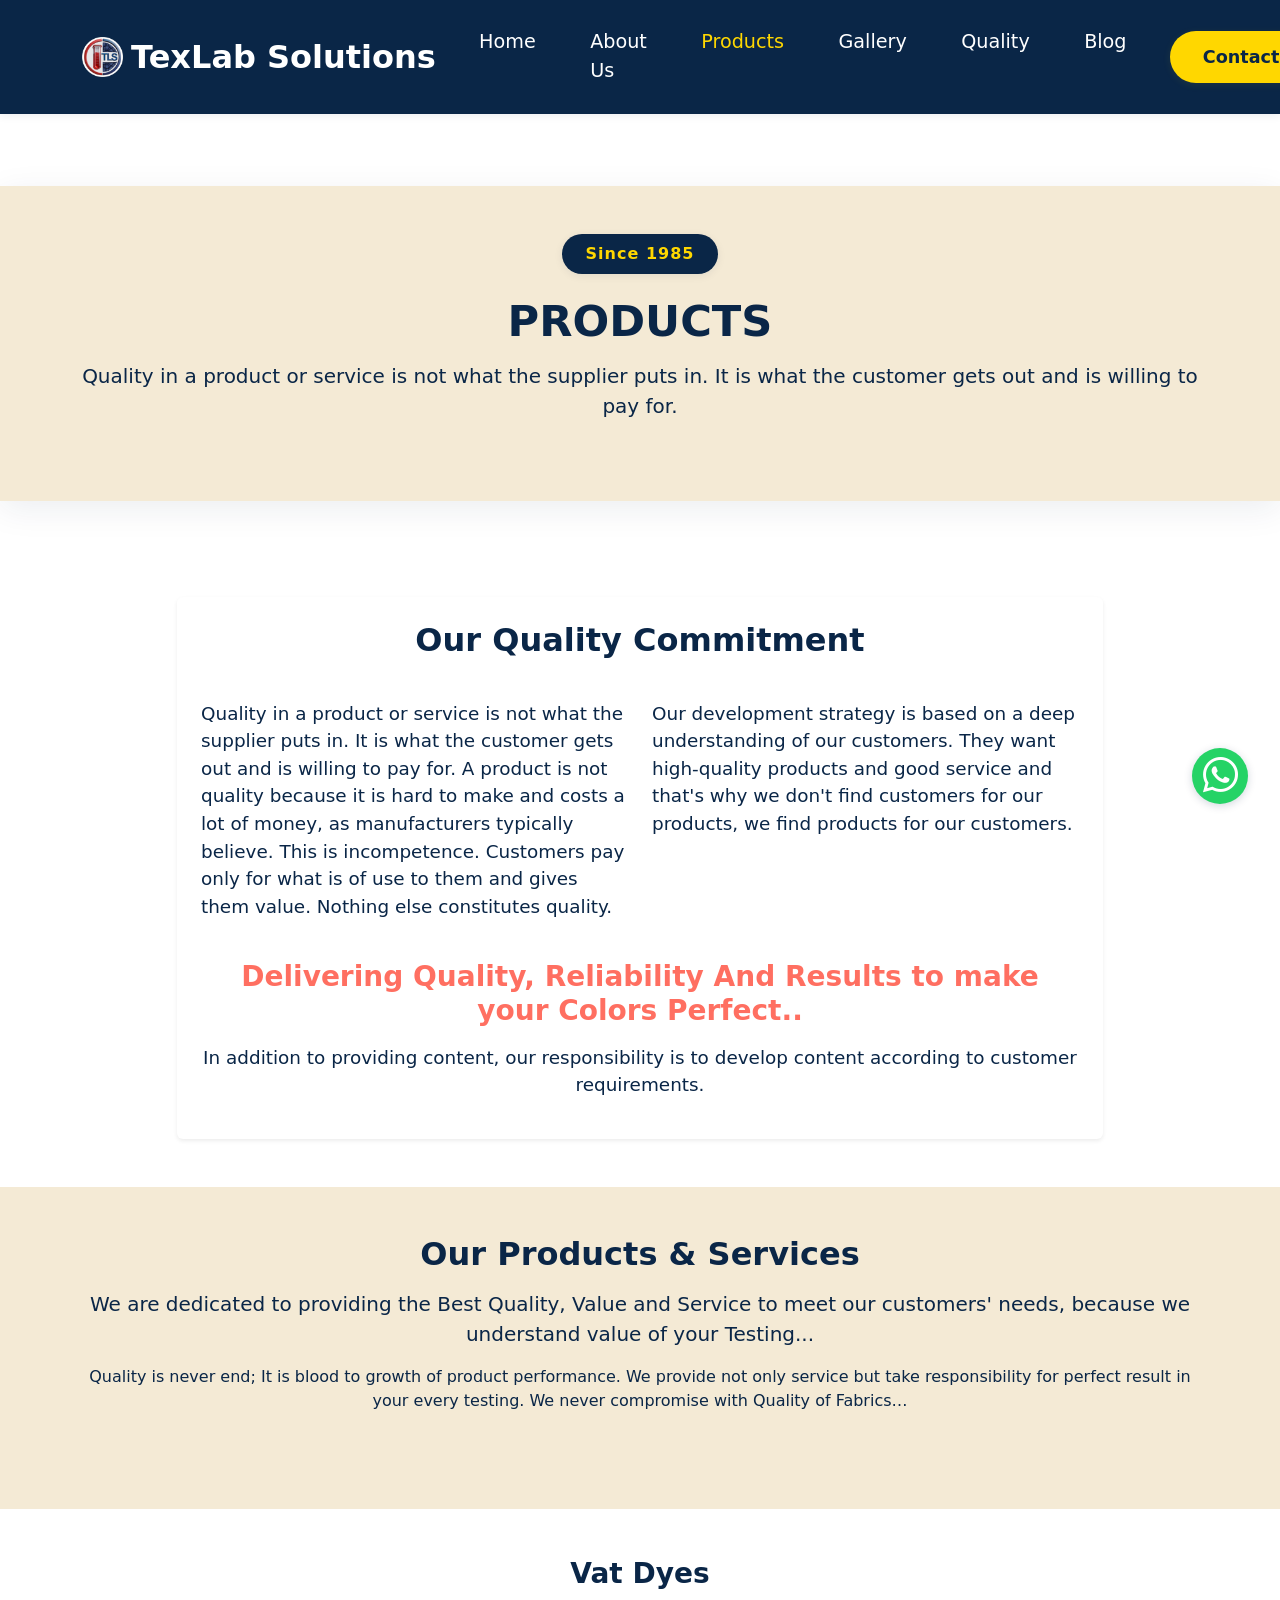
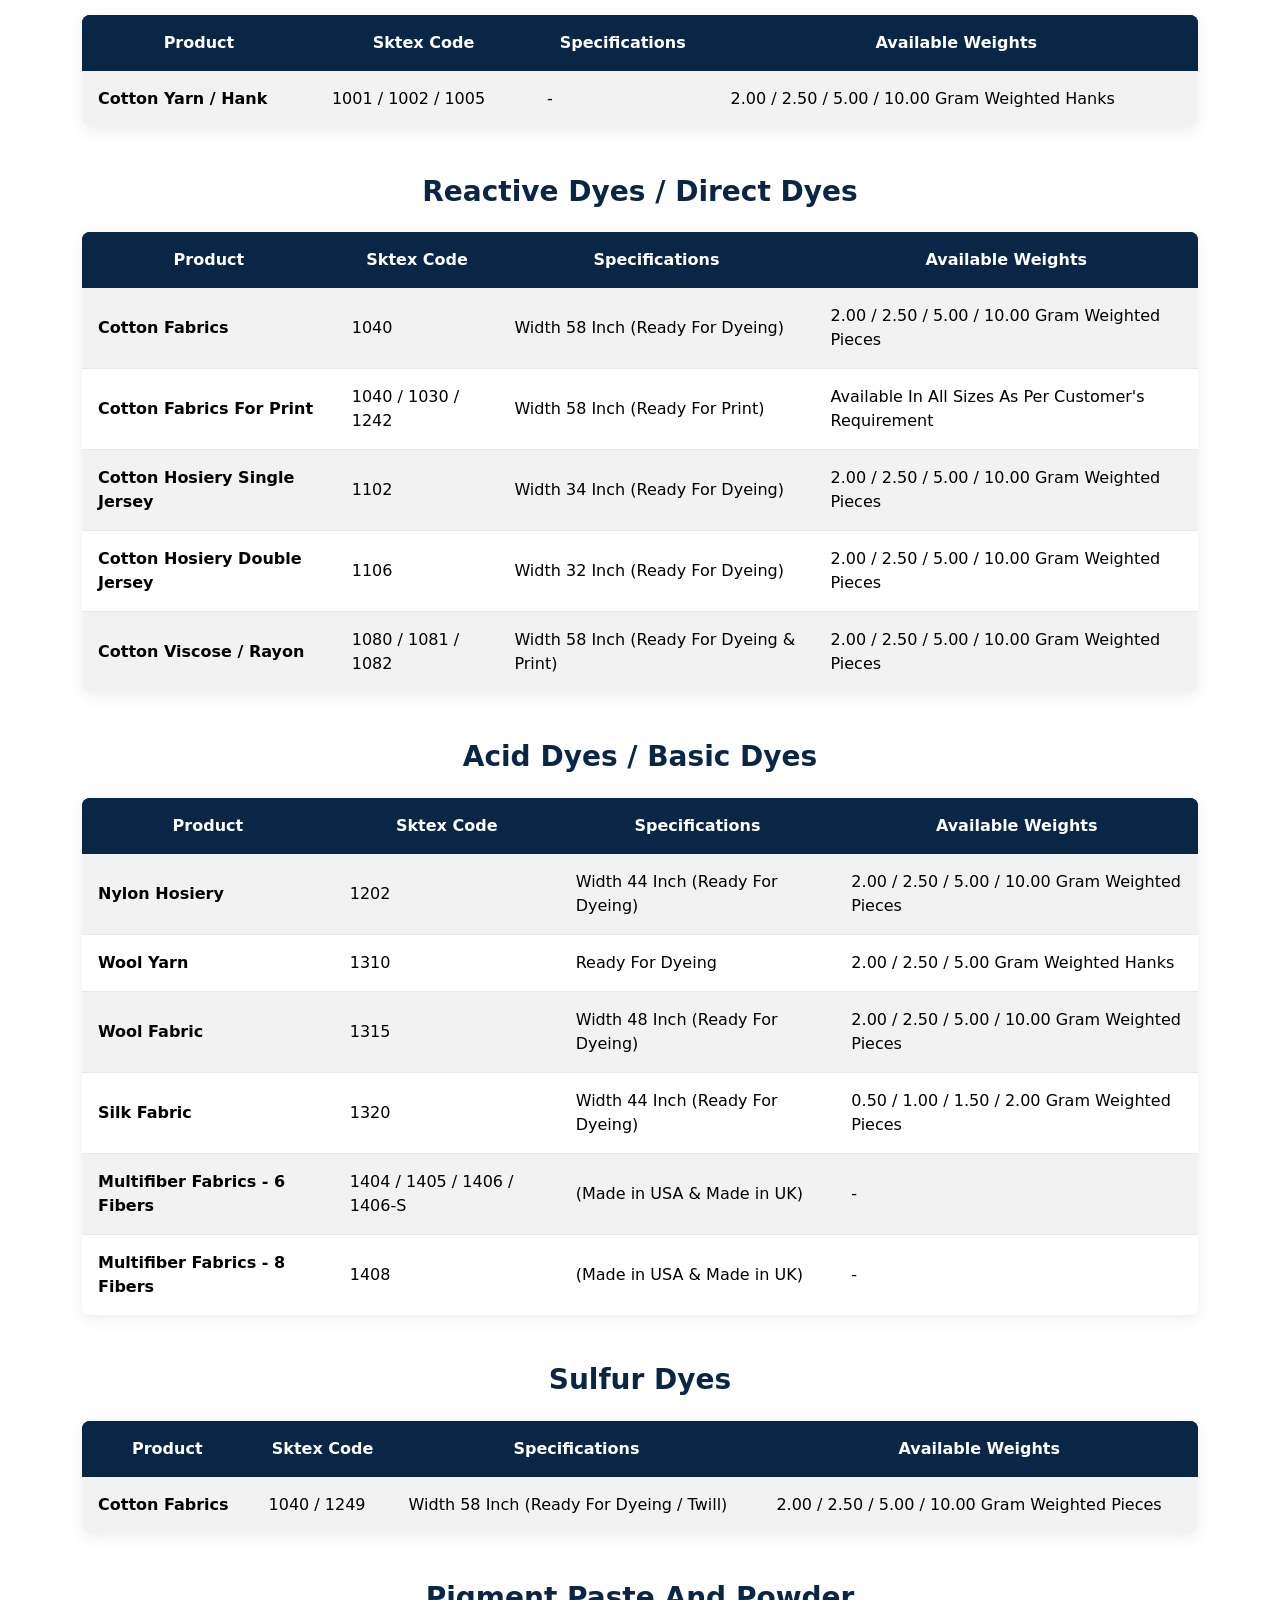
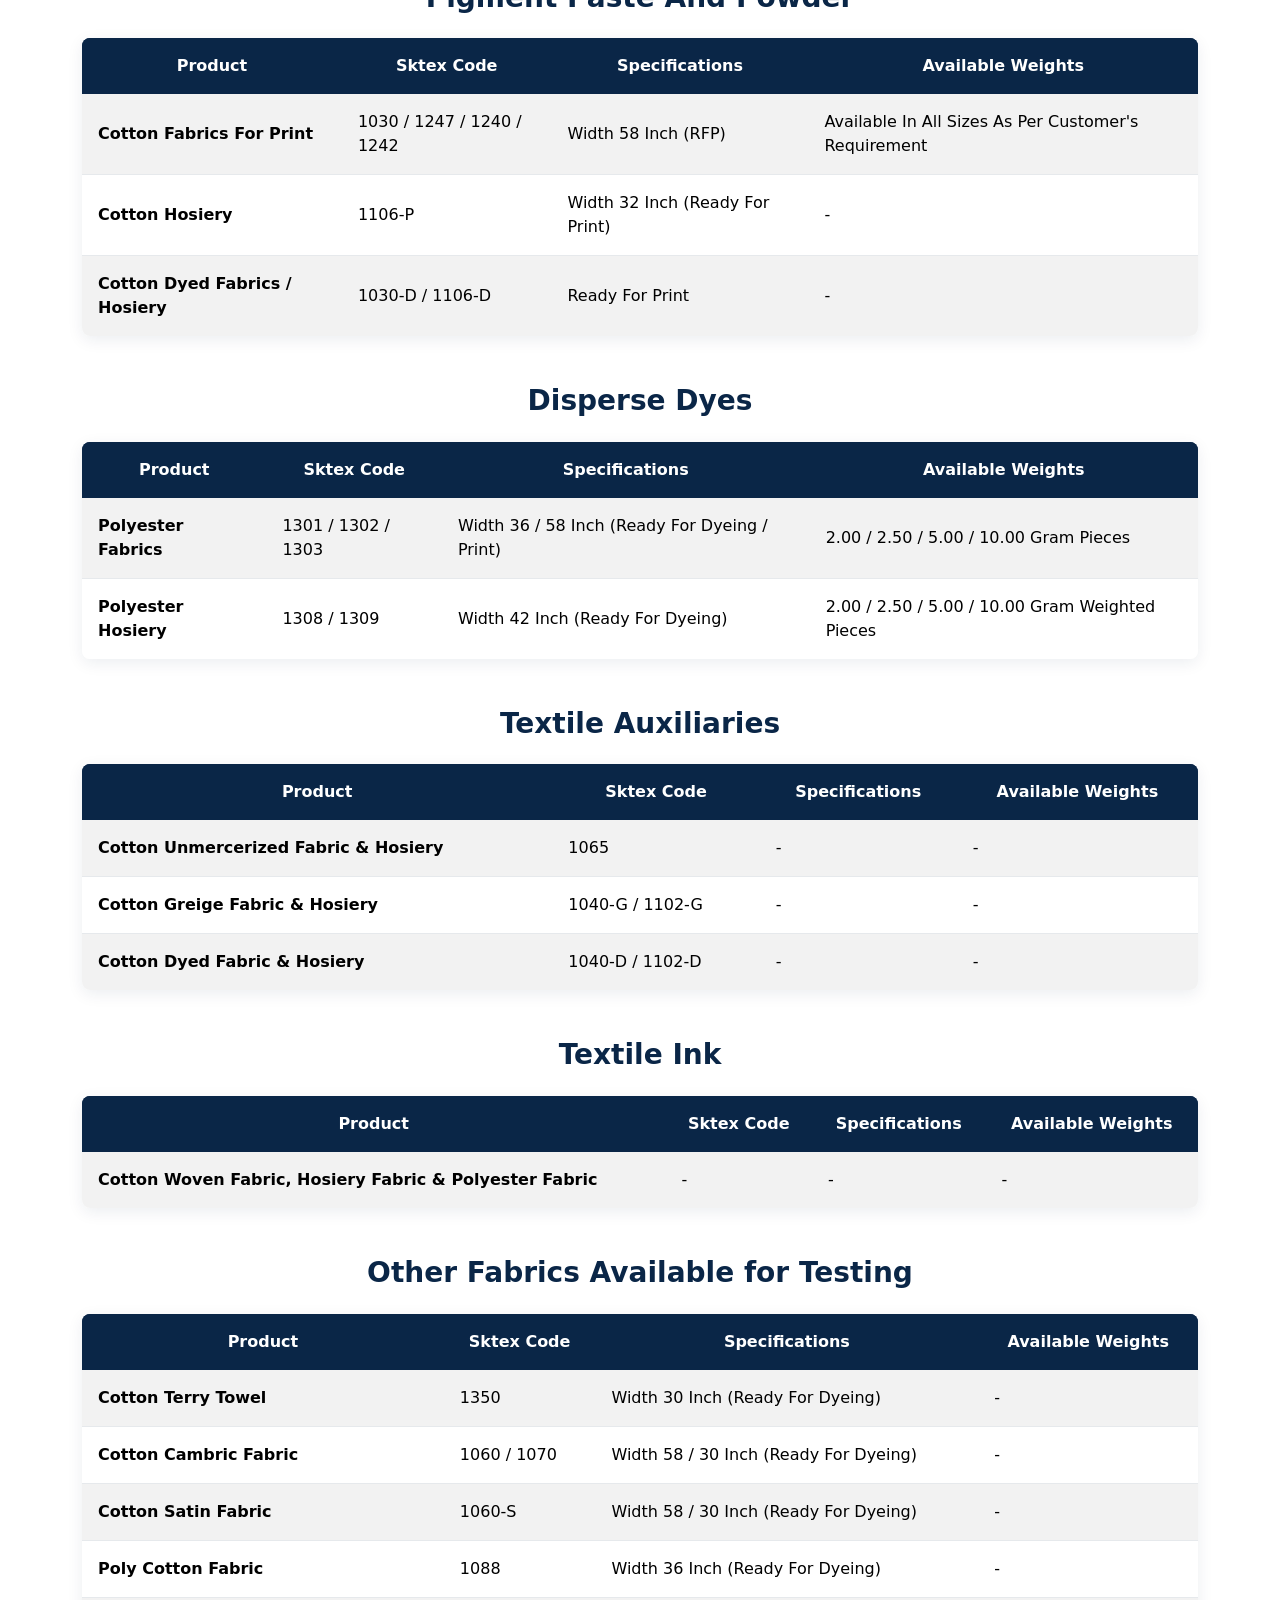
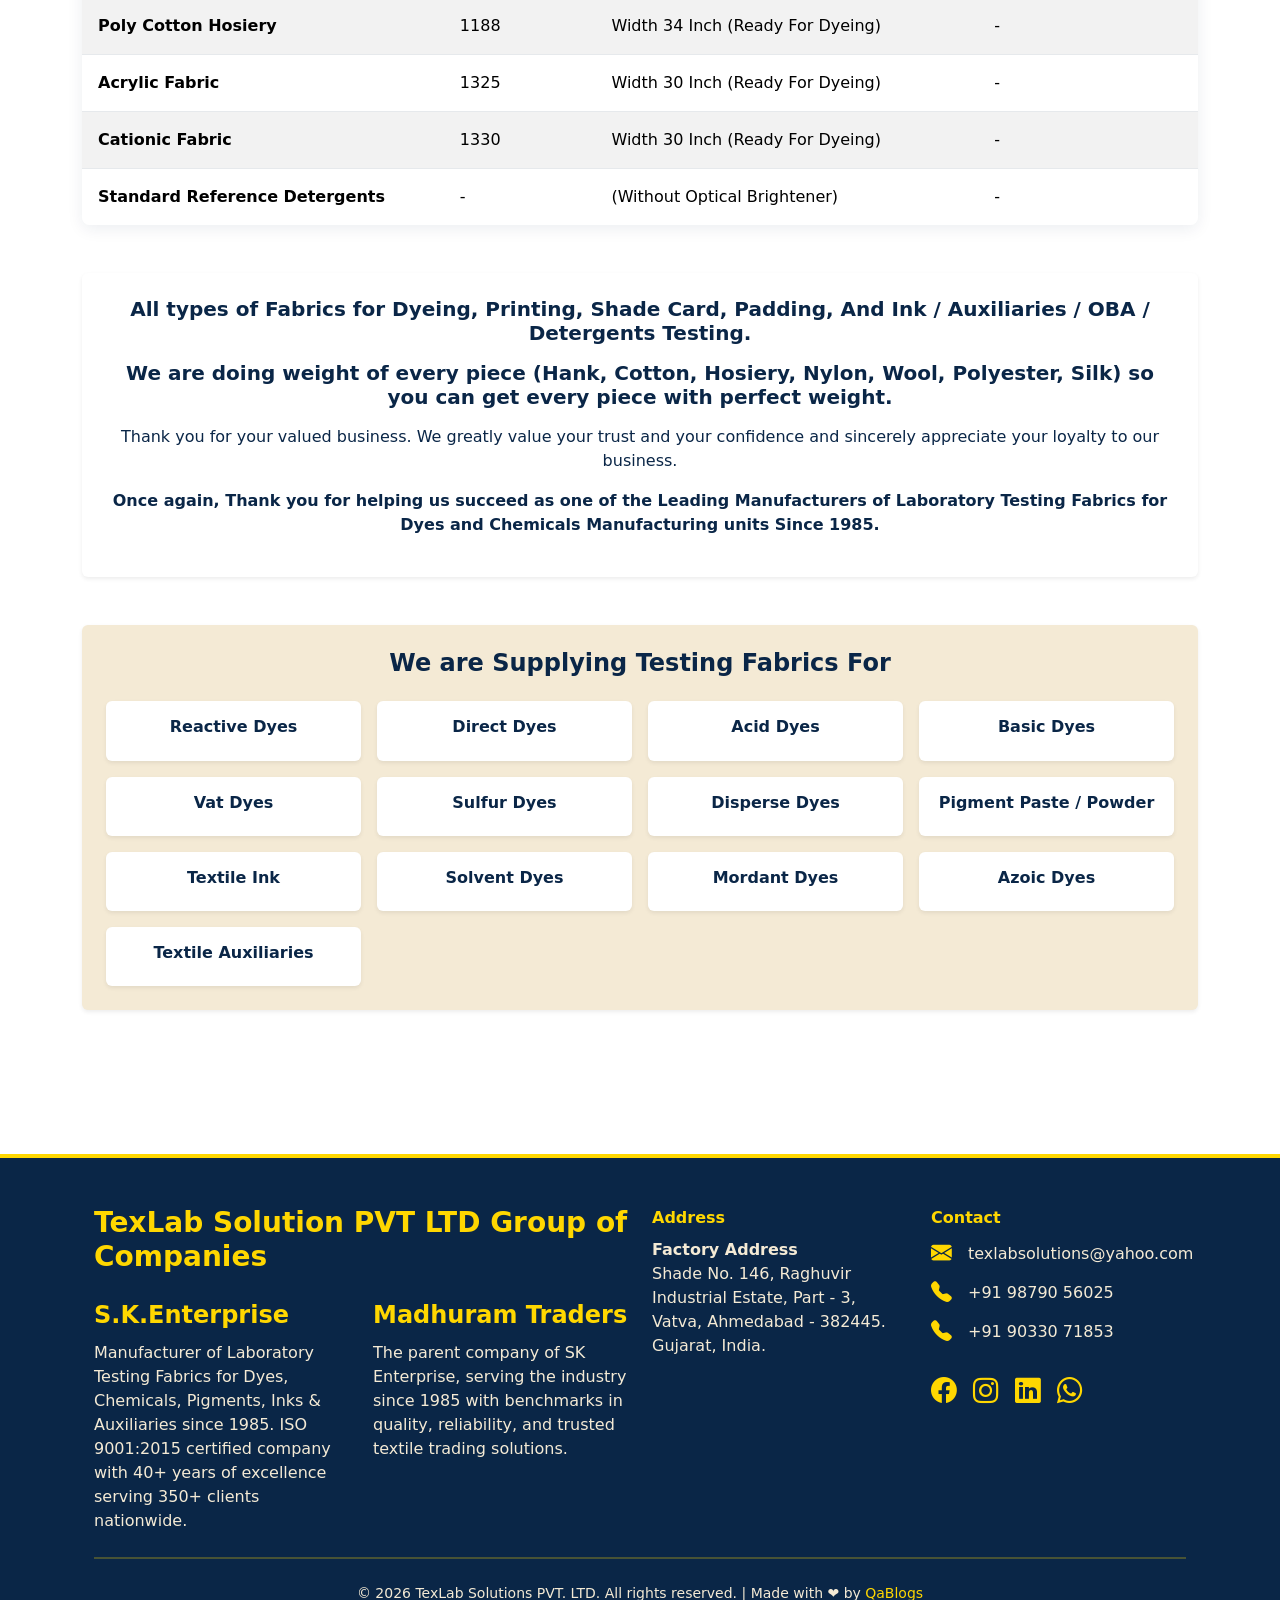
<file: products.html>
<!DOCTYPE html>
<html lang="en">

<head>
    <meta charset="UTF-8">
    <meta http-equiv="X-UA-Compatible" content="IE=edge">
    <meta name="viewport" content="width=device-width, initial-scale=1.0">
    <meta name="description"
        content="S.K.Enterprise (sktex.co.in) - Premium Textile Solutions. Discover our products, gallery, testimonials, and more.">
    <meta name="keywords"
        content="S.K.Enterprise, Textile, Fabrics, sktex, India, Manufacturing, Gallery, Products, Testimonials, Contact">
    <meta name="author" content="S.K.Enterprise">
    <title>Products | S.K.Enterprise - Premium Textile Solutions</title>
    <!-- Bootstrap CSS -->
    <link href="https://cdn.jsdelivr.net/npm/bootstrap@5.3.2/dist/css/bootstrap.min.css" rel="stylesheet">
    <!-- Bootstrap Icons -->
    <link rel="stylesheet" href="https://cdn.jsdelivr.net/npm/bootstrap-icons@1.11.3/font/bootstrap-icons.min.css">
    <!-- Main CSS -->
    <link rel="stylesheet" href="assets/css/main.css">
</head>

<body data-bs-spy="scroll" data-bs-target="#mainNavbar" data-bs-offset="80" tabindex="0">
    <!-- Sticky Modern Bootstrap Navbar -->
    <nav class="navbar navbar-expand-lg navbar-custom sticky-top" role="navigation" aria-label="Main navigation">
        <div class="container">
            <a class="navbar-brand fw-bold d-flex align-items-center" href="index.html">
                <img src="assets/img/TaxLab-Solution-Logo.png" alt="TaxLab Solution Logo" height="40" class="me-2">
                TexLab Solutions
            </a>
            <button class="navbar-toggler" type="button" data-bs-toggle="collapse" data-bs-target="#mainNavbar"
                aria-controls="mainNavbar" aria-expanded="false" aria-label="Toggle navigation">
                <span class="navbar-toggler-icon"></span>
            </button>
            <div class="collapse navbar-collapse" id="mainNavbar">
                <ul class="navbar-nav mx-auto mb-2 mb-lg-0">
                    <li class="nav-item"><a class="nav-link" href="index.html">Home</a></li>
                    <li class="nav-item"><a class="nav-link" href="about.html">About Us</a></li>
                    <li class="nav-item"><a class="nav-link active" href="products.html"
                            aria-current="page">Products</a></li>
                    <li class="nav-item"><a class="nav-link" href="gallery.html">Gallery</a></li>
                    <li class="nav-item"><a class="nav-link" href="quality.html">Quality</a></li>
                    <li class="nav-item"><a class="nav-link" href="blogs.html">Blog</a></li>
                </ul>
                <a href="contact.html" class="btn btn-gold ms-lg-3 mt-2 mt-lg-0">Contact</a>
            </div>
        </div>
    </nav>

    <!-- Main Content -->
    <main class="min-vh-100 pt-4 pb-5">
        <!-- Hero Section -->
        <section class="py-5 px-0">
            <div class="hero-gradient w-100 rounded-0">
                <div class="container py-5">
                    <div class="row align-items-center">
                        <div class="col-lg-12 text-center">
                            <span class="hero-badge">Since 1985</span>
                            <h1 class="hero-headline">
                                <span class="hero-headline">PRODUCTS</span>
                            </h1>
                            <div class="hero-subtitle">
                                Quality in a product or service is not what the supplier puts in. It is what the
                                customer gets out and is willing to pay for.
                            </div>
                        </div>
                    </div>
                </div>
            </div>
        </section>

        <!-- Quality Statement Section -->
        <section class="py-5">
            <div class="container">
                <div class="row justify-content-center">
                    <div class="col-lg-10">
                        <div class="card shadow-sm border-0 p-4">
                            <div class="text-center mb-4">
                                <h2 class="fw-bold text-navy mb-3">Our Quality Commitment</h2>
                            </div>
                            <div class="row">
                                <div class="col-md-6 mb-4">
                                    <p class="fs-1-15 text-navy">
                                        Quality in a product or service is not what the supplier puts in. It is what the
                                        customer gets out and is willing to pay for. A product is not quality because it
                                        is hard to make and costs a lot of money, as manufacturers typically believe.
                                        This is incompetence. Customers pay only for what is of use to them and gives
                                        them value. Nothing else constitutes quality.
                                    </p>
                                </div>
                                <div class="col-md-6 mb-4">
                                    <p class="fs-1-15 text-navy">
                                        Our development strategy is based on a deep understanding of our customers. They
                                        want high-quality products and good service and that's why we don't find
                                        customers for our products, we find products for our customers.
                                    </p>
                                </div>
                            </div>
                            <div class="text-center">
                                <h3 class="text-coral fw-600 mb-3">Delivering Quality, Reliability And Results to make
                                    your Colors Perfect..</h3>
                                <p class="fs-1-15 text-navy">
                                    In addition to providing content, our responsibility is to develop content according
                                    to customer requirements.
                                </p>
                            </div>
                        </div>
                    </div>
                </div>
            </div>
        </section>

        <!-- Products Overview Section -->
        <section class="py-5 bg-beige">
            <div class="container">
                <div class="text-center mb-5">
                    <h2 class="fw-bold text-navy mb-3">Our Products & Services</h2>
                    <p class="lead text-navy">
                        We are dedicated to providing the Best Quality, Value and Service to meet our customers' needs,
                        because we understand value of your Testing...
                    </p>
                    <p class="text-navy">
                        Quality is never end; It is blood to growth of product performance. We provide not only service
                        but take responsibility for perfect result in your every testing. We never compromise with
                        Quality of Fabrics…
                    </p>
                </div>
            </div>
        </section>

        <!-- Products Tables Section -->
        <section class="py-5">
            <div class="container">
                <!-- Vat Dyes Section -->
                <!-- Vat Dyes Section -->
                <div class="mb-5 products-section mobile-card-view">
                    <h3 class="fw-bold text-navy mb-4 text-center">Vat Dyes</h3>
                    <div class="table-responsive">
                        <table class="table table-striped table-hover shadow-sm">
                            <thead class="bg-navy text-white">
                                <tr>
                                    <th>Product</th>
                                    <th>Sktex Code</th>
                                    <th>Specifications</th>
                                    <th>Available Weights</th>
                                </tr>
                            </thead>
                            <tbody>
                                <tr>
                                    <td><strong>Cotton Yarn / Hank</strong></td>
                                    <td>1001 / 1002 / 1005</td>
                                    <td>-</td>
                                    <td>2.00 / 2.50 / 5.00 / 10.00 Gram Weighted Hanks</td>
                                </tr>
                            </tbody>
                        </table>
                    </div>
                    <!-- Mobile Card View -->
                    <div class="table-cards">
                        <div class="table-card">
                            <h5>Cotton Yarn / Hank</h5>
                            <div class="table-card-row">
                                <span class="table-card-label">Code:</span>
                                <span class="table-card-value">1001 / 1002 / 1005</span>
                            </div>
                            <div class="table-card-row">
                                <span class="table-card-label">Specifications:</span>
                                <span class="table-card-value">-</span>
                            </div>
                            <div class="table-card-row">
                                <span class="table-card-label">Weights:</span>
                                <span class="table-card-value">2.00 / 2.50 / 5.00 / 10.00 Gram Weighted Hanks</span>
                            </div>
                        </div>
                    </div>
                </div>

                <!-- Reactive Dyes / Direct Dyes Section -->
                <!-- Reactive Dyes / Direct Dyes Section -->
                <div class="mb-5 products-section mobile-card-view">
                    <h3 class="fw-bold text-navy mb-4 text-center">Reactive Dyes / Direct Dyes</h3>
                    <div class="table-responsive">
                        <table class="table table-striped table-hover shadow-sm">
                            <thead class="bg-navy text-white">
                                <tr>
                                    <th>Product</th>
                                    <th>Sktex Code</th>
                                    <th>Specifications</th>
                                    <th>Available Weights</th>
                                </tr>
                            </thead>
                            <tbody>
                                <tr>
                                    <td><strong>Cotton Fabrics</strong></td>
                                    <td>1040</td>
                                    <td>Width 58 Inch (Ready For Dyeing)</td>
                                    <td>2.00 / 2.50 / 5.00 / 10.00 Gram Weighted Pieces</td>
                                </tr>
                                <tr>
                                    <td><strong>Cotton Fabrics For Print</strong></td>
                                    <td>1040 / 1030 / 1242</td>
                                    <td>Width 58 Inch (Ready For Print)</td>
                                    <td>Available In All Sizes As Per Customer's Requirement</td>
                                </tr>
                                <tr>
                                    <td><strong>Cotton Hosiery Single Jersey</strong></td>
                                    <td>1102</td>
                                    <td>Width 34 Inch (Ready For Dyeing)</td>
                                    <td>2.00 / 2.50 / 5.00 / 10.00 Gram Weighted Pieces</td>
                                </tr>
                                <tr>
                                    <td><strong>Cotton Hosiery Double Jersey</strong></td>
                                    <td>1106</td>
                                    <td>Width 32 Inch (Ready For Dyeing)</td>
                                    <td>2.00 / 2.50 / 5.00 / 10.00 Gram Weighted Pieces</td>
                                </tr>
                                <tr>
                                    <td><strong>Cotton Viscose / Rayon</strong></td>
                                    <td>1080 / 1081 / 1082</td>
                                    <td>Width 58 Inch (Ready For Dyeing & Print)</td>
                                    <td>2.00 / 2.50 / 5.00 / 10.00 Gram Weighted Pieces</td>
                                </tr>
                            </tbody>
                        </table>
                    </div>
                    <!-- Mobile Card View -->
                    <div class="table-cards">
                        <div class="table-card">
                            <h5>Cotton Fabrics</h5>
                            <div class="table-card-row">
                                <span class="table-card-label">Code:</span>
                                <span class="table-card-value">1040</span>
                            </div>
                            <div class="table-card-row">
                                <span class="table-card-label">Specifications:</span>
                                <span class="table-card-value">Width 58 Inch (Ready For Dyeing)</span>
                            </div>
                            <div class="table-card-row">
                                <span class="table-card-label">Weights:</span>
                                <span class="table-card-value">2.00 / 2.50 / 5.00 / 10.00 Gram Weighted Pieces</span>
                            </div>
                        </div>
                        <div class="table-card">
                            <h5>Cotton Fabrics For Print</h5>
                            <div class="table-card-row">
                                <span class="table-card-label">Code:</span>
                                <span class="table-card-value">1040 / 1030 / 1242</span>
                            </div>
                            <div class="table-card-row">
                                <span class="table-card-label">Specifications:</span>
                                <span class="table-card-value">Width 58 Inch (Ready For Print)</span>
                            </div>
                            <div class="table-card-row">
                                <span class="table-card-label">Weights:</span>
                                <span class="table-card-value">Available In All Sizes As Per Customer's
                                    Requirement</span>
                            </div>
                        </div>
                        <div class="table-card">
                            <h5>Cotton Hosiery Single Jersey</h5>
                            <div class="table-card-row">
                                <span class="table-card-label">Code:</span>
                                <span class="table-card-value">1102</span>
                            </div>
                            <div class="table-card-row">
                                <span class="table-card-label">Specifications:</span>
                                <span class="table-card-value">Width 34 Inch (Ready For Dyeing)</span>
                            </div>
                            <div class="table-card-row">
                                <span class="table-card-label">Weights:</span>
                                <span class="table-card-value">2.00 / 2.50 / 5.00 / 10.00 Gram Weighted Pieces</span>
                            </div>
                        </div>
                        <div class="table-card">
                            <h5>Cotton Hosiery Double Jersey</h5>
                            <div class="table-card-row">
                                <span class="table-card-label">Code:</span>
                                <span class="table-card-value">1106</span>
                            </div>
                            <div class="table-card-row">
                                <span class="table-card-label">Specifications:</span>
                                <span class="table-card-value">Width 32 Inch (Ready For Dyeing)</span>
                            </div>
                            <div class="table-card-row">
                                <span class="table-card-label">Weights:</span>
                                <span class="table-card-value">2.00 / 2.50 / 5.00 / 10.00 Gram Weighted Pieces</span>
                            </div>
                        </div>
                        <div class="table-card">
                            <h5>Cotton Viscose / Rayon</h5>
                            <div class="table-card-row">
                                <span class="table-card-label">Code:</span>
                                <span class="table-card-value">1080 / 1081 / 1082</span>
                            </div>
                            <div class="table-card-row">
                                <span class="table-card-label">Specifications:</span>
                                <span class="table-card-value">Width 58 Inch (Ready For Dyeing & Print)</span>
                            </div>
                            <div class="table-card-row">
                                <span class="table-card-label">Weights:</span>
                                <span class="table-card-value">2.00 / 2.50 / 5.00 / 10.00 Gram Weighted Pieces</span>
                            </div>
                        </div>
                    </div>
                </div>

                <!-- Acid Dyes / Basic Dyes Section -->
                <!-- Acid Dyes / Basic Dyes Section -->
                <div class="mb-5 products-section mobile-card-view">
                    <h3 class="fw-bold text-navy mb-4 text-center">Acid Dyes / Basic Dyes</h3>
                    <div class="table-responsive">
                        <table class="table table-striped table-hover shadow-sm">
                            <thead class="bg-navy text-white">
                                <tr>
                                    <th>Product</th>
                                    <th>Sktex Code</th>
                                    <th>Specifications</th>
                                    <th>Available Weights</th>
                                </tr>
                            </thead>
                            <tbody>
                                <tr>
                                    <td><strong>Nylon Hosiery</strong></td>
                                    <td>1202</td>
                                    <td>Width 44 Inch (Ready For Dyeing)</td>
                                    <td>2.00 / 2.50 / 5.00 / 10.00 Gram Weighted Pieces</td>
                                </tr>
                                <tr>
                                    <td><strong>Wool Yarn</strong></td>
                                    <td>1310</td>
                                    <td>Ready For Dyeing</td>
                                    <td>2.00 / 2.50 / 5.00 Gram Weighted Hanks</td>
                                </tr>
                                <tr>
                                    <td><strong>Wool Fabric</strong></td>
                                    <td>1315</td>
                                    <td>Width 48 Inch (Ready For Dyeing)</td>
                                    <td>2.00 / 2.50 / 5.00 / 10.00 Gram Weighted Pieces</td>
                                </tr>
                                <tr>
                                    <td><strong>Silk Fabric</strong></td>
                                    <td>1320</td>
                                    <td>Width 44 Inch (Ready For Dyeing)</td>
                                    <td>0.50 / 1.00 / 1.50 / 2.00 Gram Weighted Pieces</td>
                                </tr>
                                <tr>
                                    <td><strong>Multifiber Fabrics - 6 Fibers</strong></td>
                                    <td>1404 / 1405 / 1406 / 1406-S</td>
                                    <td>(Made in USA & Made in UK)</td>
                                    <td>-</td>
                                </tr>
                                <tr>
                                    <td><strong>Multifiber Fabrics - 8 Fibers</strong></td>
                                    <td>1408</td>
                                    <td>(Made in USA & Made in UK)</td>
                                    <td>-</td>
                                </tr>
                            </tbody>
                        </table>
                    </div>
                    <!-- Mobile Card View -->
                    <div class="table-cards">
                        <div class="table-card">
                            <h5>Nylon Hosiery</h5>
                            <div class="table-card-row">
                                <span class="table-card-label">Code:</span>
                                <span class="table-card-value">1202</span>
                            </div>
                            <div class="table-card-row">
                                <span class="table-card-label">Specifications:</span>
                                <span class="table-card-value">Width 44 Inch (Ready For Dyeing)</span>
                            </div>
                            <div class="table-card-row">
                                <span class="table-card-label">Weights:</span>
                                <span class="table-card-value">2.00 / 2.50 / 5.00 / 10.00 Gram Weighted Pieces</span>
                            </div>
                        </div>
                        <div class="table-card">
                            <h5>Wool Yarn</h5>
                            <div class="table-card-row">
                                <span class="table-card-label">Code:</span>
                                <span class="table-card-value">1310</span>
                            </div>
                            <div class="table-card-row">
                                <span class="table-card-label">Specifications:</span>
                                <span class="table-card-value">Ready For Dyeing</span>
                            </div>
                            <div class="table-card-row">
                                <span class="table-card-label">Weights:</span>
                                <span class="table-card-value">2.00 / 2.50 / 5.00 Gram Weighted Hanks</span>
                            </div>
                        </div>
                        <div class="table-card">
                            <h5>Wool Fabric</h5>
                            <div class="table-card-row">
                                <span class="table-card-label">Code:</span>
                                <span class="table-card-value">1315</span>
                            </div>
                            <div class="table-card-row">
                                <span class="table-card-label">Specifications:</span>
                                <span class="table-card-value">Width 48 Inch (Ready For Dyeing)</span>
                            </div>
                            <div class="table-card-row">
                                <span class="table-card-label">Weights:</span>
                                <span class="table-card-value">2.00 / 2.50 / 5.00 / 10.00 Gram Weighted Pieces</span>
                            </div>
                        </div>
                        <div class="table-card">
                            <h5>Silk Fabric</h5>
                            <div class="table-card-row">
                                <span class="table-card-label">Code:</span>
                                <span class="table-card-value">1320</span>
                            </div>
                            <div class="table-card-row">
                                <span class="table-card-label">Specifications:</span>
                                <span class="table-card-value">Width 44 Inch (Ready For Dyeing)</span>
                            </div>
                            <div class="table-card-row">
                                <span class="table-card-label">Weights:</span>
                                <span class="table-card-value">0.50 / 1.00 / 1.50 / 2.00 Gram Weighted Pieces</span>
                            </div>
                        </div>
                        <div class="table-card">
                            <h5>Multifiber Fabrics - 6 Fibers</h5>
                            <div class="table-card-row">
                                <span class="table-card-label">Code:</span>
                                <span class="table-card-value">1404 / 1405 / 1406 / 1406-S</span>
                            </div>
                            <div class="table-card-row">
                                <span class="table-card-label">Specifications:</span>
                                <span class="table-card-value">(Made in USA & Made in UK)</span>
                            </div>
                            <div class="table-card-row">
                                <span class="table-card-label">Weights:</span>
                                <span class="table-card-value">-</span>
                            </div>
                        </div>
                        <div class="table-card">
                            <h5>Multifiber Fabrics - 8 Fibers</h5>
                            <div class="table-card-row">
                                <span class="table-card-label">Code:</span>
                                <span class="table-card-value">1408</span>
                            </div>
                            <div class="table-card-row">
                                <span class="table-card-label">Specifications:</span>
                                <span class="table-card-value">(Made in USA & Made in UK)</span>
                            </div>
                            <div class="table-card-row">
                                <span class="table-card-label">Weights:</span>
                                <span class="table-card-value">-</span>
                            </div>
                        </div>
                    </div>
                </div>

                <!-- Sulfur Dyes Section -->
                <div class="mb-5 products-section mobile-card-view">
                    <h3 class="fw-bold text-navy mb-4 text-center">Sulfur Dyes</h3>
                    <div class="table-responsive">
                        <table class="table table-striped table-hover shadow-sm">
                            <thead class="bg-navy text-white">
                                <tr>
                                    <th>Product</th>
                                    <th>Sktex Code</th>
                                    <th>Specifications</th>
                                    <th>Available Weights</th>
                                </tr>
                            </thead>
                            <tbody>
                                <tr>
                                    <td><strong>Cotton Fabrics</strong></td>
                                    <td>1040 / 1249</td>
                                    <td>Width 58 Inch (Ready For Dyeing / Twill)</td>
                                    <td>2.00 / 2.50 / 5.00 / 10.00 Gram Weighted Pieces</td>
                                </tr>
                            </tbody>
                        </table>
                    </div>
                    <!-- Mobile Card View -->
                    <div class="table-cards">
                        <div class="table-card">
                            <h5>Cotton Fabrics</h5>
                            <div class="table-card-row">
                                <span class="table-card-label">Code:</span>
                                <span class="table-card-value">1040 / 1249</span>
                            </div>
                            <div class="table-card-row">
                                <span class="table-card-label">Specifications:</span>
                                <span class="table-card-value">Width 58 Inch (Ready For Dyeing / Twill)</span>
                            </div>
                            <div class="table-card-row">
                                <span class="table-card-label">Weights:</span>
                                <span class="table-card-value">2.00 / 2.50 / 5.00 / 10.00 Gram Weighted Pieces</span>
                            </div>
                        </div>
                    </div>
                </div>

                <!-- Pigment Paste And Powder Section -->
                <div class="mb-5 products-section mobile-card-view">
                    <h3 class="fw-bold text-navy mb-4 text-center">Pigment Paste And Powder</h3>
                    <div class="table-responsive">
                        <table class="table table-striped table-hover shadow-sm">
                            <thead class="bg-navy text-white">
                                <tr>
                                    <th>Product</th>
                                    <th>Sktex Code</th>
                                    <th>Specifications</th>
                                    <th>Available Weights</th>
                                </tr>
                            </thead>
                            <tbody>
                                <tr>
                                    <td><strong>Cotton Fabrics For Print</strong></td>
                                    <td>1030 / 1247 / 1240 / 1242</td>
                                    <td>Width 58 Inch (RFP)</td>
                                    <td>Available In All Sizes As Per Customer's Requirement</td>
                                </tr>
                                <tr>
                                    <td><strong>Cotton Hosiery</strong></td>
                                    <td>1106-P</td>
                                    <td>Width 32 Inch (Ready For Print)</td>
                                    <td>-</td>
                                </tr>
                                <tr>
                                    <td><strong>Cotton Dyed Fabrics / Hosiery</strong></td>
                                    <td>1030-D / 1106-D</td>
                                    <td>Ready For Print</td>
                                    <td>-</td>
                                </tr>
                            </tbody>
                        </table>
                    </div>
                    <!-- Mobile Card View -->
                    <div class="table-cards">
                        <div class="table-card">
                            <h5>Cotton Fabrics For Print</h5>
                            <div class="table-card-row">
                                <span class="table-card-label">Code:</span>
                                <span class="table-card-value">1030 / 1247 / 1240 / 1242</span>
                            </div>
                            <div class="table-card-row">
                                <span class="table-card-label">Specifications:</span>
                                <span class="table-card-value">Width 58 Inch (RFP)</span>
                            </div>
                            <div class="table-card-row">
                                <span class="table-card-label">Weights:</span>
                                <span class="table-card-value">Available In All Sizes As Per Customer's
                                    Requirement</span>
                            </div>
                        </div>
                        <div class="table-card">
                            <h5>Cotton Hosiery</h5>
                            <div class="table-card-row">
                                <span class="table-card-label">Code:</span>
                                <span class="table-card-value">1106-P</span>
                            </div>
                            <div class="table-card-row">
                                <span class="table-card-label">Specifications:</span>
                                <span class="table-card-value">Width 32 Inch (Ready For Print)</span>
                            </div>
                            <div class="table-card-row">
                                <span class="table-card-label">Weights:</span>
                                <span class="table-card-value">-</span>
                            </div>
                        </div>
                        <div class="table-card">
                            <h5>Cotton Dyed Fabrics / Hosiery</h5>
                            <div class="table-card-row">
                                <span class="table-card-label">Code:</span>
                                <span class="table-card-value">1030-D / 1106-D</span>
                            </div>
                            <div class="table-card-row">
                                <span class="table-card-label">Specifications:</span>
                                <span class="table-card-value">Ready For Print</span>
                            </div>
                            <div class="table-card-row">
                                <span class="table-card-label">Weights:</span>
                                <span class="table-card-value">-</span>
                            </div>
                        </div>
                    </div>
                </div>

                <!-- Disperse Dyes Section -->
                <div class="mb-5 products-section mobile-card-view">
                    <h3 class="fw-bold text-navy mb-4 text-center">Disperse Dyes</h3>
                    <div class="table-responsive">
                        <table class="table table-striped table-hover shadow-sm">
                            <thead class="bg-navy text-white">
                                <tr>
                                    <th>Product</th>
                                    <th>Sktex Code</th>
                                    <th>Specifications</th>
                                    <th>Available Weights</th>
                                </tr>
                            </thead>
                            <tbody>
                                <tr>
                                    <td><strong>Polyester Fabrics</strong></td>
                                    <td>1301 / 1302 / 1303</td>
                                    <td>Width 36 / 58 Inch (Ready For Dyeing / Print)</td>
                                    <td>2.00 / 2.50 / 5.00 / 10.00 Gram Pieces</td>
                                </tr>
                                <tr>
                                    <td><strong>Polyester Hosiery</strong></td>
                                    <td>1308 / 1309</td>
                                    <td>Width 42 Inch (Ready For Dyeing)</td>
                                    <td>2.00 / 2.50 / 5.00 / 10.00 Gram Weighted Pieces</td>
                                </tr>
                            </tbody>
                        </table>
                    </div>
                    <!-- Mobile Card View -->
                    <div class="table-cards">
                        <div class="table-card">
                            <h5>Polyester Fabrics</h5>
                            <div class="table-card-row">
                                <span class="table-card-label">Code:</span>
                                <span class="table-card-value">1301 / 1302 / 1303</span>
                            </div>
                            <div class="table-card-row">
                                <span class="table-card-label">Specifications:</span>
                                <span class="table-card-value">Width 36 / 58 Inch (Ready For Dyeing / Print)</span>
                            </div>
                            <div class="table-card-row">
                                <span class="table-card-label">Weights:</span>
                                <span class="table-card-value">2.00 / 2.50 / 5.00 / 10.00 Gram Pieces</span>
                            </div>
                        </div>
                        <div class="table-card">
                            <h5>Polyester Hosiery</h5>
                            <div class="table-card-row">
                                <span class="table-card-label">Code:</span>
                                <span class="table-card-value">1308 / 1309</span>
                            </div>
                            <div class="table-card-row">
                                <span class="table-card-label">Specifications:</span>
                                <span class="table-card-value">Width 42 Inch (Ready For Dyeing)</span>
                            </div>
                            <div class="table-card-row">
                                <span class="table-card-label">Weights:</span>
                                <span class="table-card-value">2.00 / 2.50 / 5.00 / 10.00 Gram Weighted Pieces</span>
                            </div>
                        </div>
                    </div>
                </div>

                <!-- Textile Auxiliaries Section -->
                <div class="mb-5 products-section mobile-card-view">
                    <h3 class="fw-bold text-navy mb-4 text-center">Textile Auxiliaries</h3>
                    <div class="table-responsive">
                        <table class="table table-striped table-hover shadow-sm">
                            <thead class="bg-navy text-white">
                                <tr>
                                    <th>Product</th>
                                    <th>Sktex Code</th>
                                    <th>Specifications</th>
                                    <th>Available Weights</th>
                                </tr>
                            </thead>
                            <tbody>
                                <tr>
                                    <td><strong>Cotton Unmercerized Fabric & Hosiery</strong></td>
                                    <td>1065</td>
                                    <td>-</td>
                                    <td>-</td>
                                </tr>
                                <tr>
                                    <td><strong>Cotton Greige Fabric & Hosiery</strong></td>
                                    <td>1040-G / 1102-G</td>
                                    <td>-</td>
                                    <td>-</td>
                                </tr>
                                <tr>
                                    <td><strong>Cotton Dyed Fabric & Hosiery</strong></td>
                                    <td>1040-D / 1102-D</td>
                                    <td>-</td>
                                    <td>-</td>
                                </tr>
                            </tbody>
                        </table>
                    </div>
                    <!-- Mobile Card View -->
                    <div class="table-cards">
                        <div class="table-card">
                            <h5>Cotton Unmercerized Fabric & Hosiery</h5>
                            <div class="table-card-row">
                                <span class="table-card-label">Code:</span>
                                <span class="table-card-value">1065</span>
                            </div>
                            <div class="table-card-row">
                                <span class="table-card-label">Specifications:</span>
                                <span class="table-card-value">-</span>
                            </div>
                            <div class="table-card-row">
                                <span class="table-card-label">Weights:</span>
                                <span class="table-card-value">-</span>
                            </div>
                        </div>
                        <div class="table-card">
                            <h5>Cotton Greige Fabric & Hosiery</h5>
                            <div class="table-card-row">
                                <span class="table-card-label">Code:</span>
                                <span class="table-card-value">1040-G / 1102-G</span>
                            </div>
                            <div class="table-card-row">
                                <span class="table-card-label">Specifications:</span>
                                <span class="table-card-value">-</span>
                            </div>
                            <div class="table-card-row">
                                <span class="table-card-label">Weights:</span>
                                <span class="table-card-value">-</span>
                            </div>
                        </div>
                        <div class="table-card">
                            <h5>Cotton Dyed Fabric & Hosiery</h5>
                            <div class="table-card-row">
                                <span class="table-card-label">Code:</span>
                                <span class="table-card-value">1040-D / 1102-D</span>
                            </div>
                            <div class="table-card-row">
                                <span class="table-card-label">Specifications:</span>
                                <span class="table-card-value">-</span>
                            </div>
                            <div class="table-card-row">
                                <span class="table-card-label">Weights:</span>
                                <span class="table-card-value">-</span>
                            </div>
                        </div>
                    </div>
                </div>

                <!-- Textile Ink Section -->
                <div class="mb-5 products-section mobile-card-view">
                    <h3 class="fw-bold text-navy mb-4 text-center">Textile Ink</h3>
                    <div class="table-responsive">
                        <table class="table table-striped table-hover shadow-sm">
                            <thead class="bg-navy text-white">
                                <tr>
                                    <th>Product</th>
                                    <th>Sktex Code</th>
                                    <th>Specifications</th>
                                    <th>Available Weights</th>
                                </tr>
                            </thead>
                            <tbody>
                                <tr>
                                    <td><strong>Cotton Woven Fabric, Hosiery Fabric & Polyester Fabric</strong></td>
                                    <td>-</td>
                                    <td>-</td>
                                    <td>-</td>
                                </tr>
                            </tbody>
                        </table>
                    </div>
                    <!-- Mobile Card View -->
                    <div class="table-cards">
                        <div class="table-card">
                            <h5>Cotton Woven Fabric, Hosiery Fabric & Polyester Fabric</h5>
                            <div class="table-card-row">
                                <span class="table-card-label">Code:</span>
                                <span class="table-card-value">-</span>
                            </div>
                            <div class="table-card-row">
                                <span class="table-card-label">Specifications:</span>
                                <span class="table-card-value">-</span>
                            </div>
                            <div class="table-card-row">
                                <span class="table-card-label">Weights:</span>
                                <span class="table-card-value">-</span>
                            </div>
                        </div>
                    </div>
                </div>

                <!-- Other Fabrics Section -->
                <div class="mb-5 products-section mobile-card-view">
                    <h3 class="fw-bold text-navy mb-4 text-center">Other Fabrics Available for Testing</h3>
                    <div class="table-responsive">
                        <table class="table table-striped table-hover shadow-sm">
                            <thead class="bg-navy text-white">
                                <tr>
                                    <th>Product</th>
                                    <th>Sktex Code</th>
                                    <th>Specifications</th>
                                    <th>Available Weights</th>
                                </tr>
                            </thead>
                            <tbody>
                                <tr>
                                    <td><strong>Cotton Terry Towel</strong></td>
                                    <td>1350</td>
                                    <td>Width 30 Inch (Ready For Dyeing)</td>
                                    <td>-</td>
                                </tr>
                                <tr>
                                    <td><strong>Cotton Cambric Fabric</strong></td>
                                    <td>1060 / 1070</td>
                                    <td>Width 58 / 30 Inch (Ready For Dyeing)</td>
                                    <td>-</td>
                                </tr>
                                <tr>
                                    <td><strong>Cotton Satin Fabric</strong></td>
                                    <td>1060-S</td>
                                    <td>Width 58 / 30 Inch (Ready For Dyeing)</td>
                                    <td>-</td>
                                </tr>
                                <tr>
                                    <td><strong>Poly Cotton Fabric</strong></td>
                                    <td>1088</td>
                                    <td>Width 36 Inch (Ready For Dyeing)</td>
                                    <td>-</td>
                                </tr>
                                <tr>
                                    <td><strong>Poly Cotton Hosiery</strong></td>
                                    <td>1188</td>
                                    <td>Width 34 Inch (Ready For Dyeing)</td>
                                    <td>-</td>
                                </tr>
                                <tr>
                                    <td><strong>Acrylic Fabric</strong></td>
                                    <td>1325</td>
                                    <td>Width 30 Inch (Ready For Dyeing)</td>
                                    <td>-</td>
                                </tr>
                                <tr>
                                    <td><strong>Cationic Fabric</strong></td>
                                    <td>1330</td>
                                    <td>Width 30 Inch (Ready For Dyeing)</td>
                                    <td>-</td>
                                </tr>
                                <tr>
                                    <td><strong>Standard Reference Detergents</strong></td>
                                    <td>-</td>
                                    <td>(Without Optical Brightener)</td>
                                    <td>-</td>
                                </tr>
                            </tbody>
                        </table>
                    </div>
                    <!-- Mobile Card View -->
                    <div class="table-cards">
                        <div class="table-card">
                            <h5>Cotton Terry Towel</h5>
                            <div class="table-card-row">
                                <span class="table-card-label">Code:</span>
                                <span class="table-card-value">1350</span>
                            </div>
                            <div class="table-card-row">
                                <span class="table-card-label">Specifications:</span>
                                <span class="table-card-value">Width 30 Inch (Ready For Dyeing)</span>
                            </div>
                            <div class="table-card-row">
                                <span class="table-card-label">Weights:</span>
                                <span class="table-card-value">-</span>
                            </div>
                        </div>
                        <div class="table-card">
                            <h5>Cotton Cambric Fabric</h5>
                            <div class="table-card-row">
                                <span class="table-card-label">Code:</span>
                                <span class="table-card-value">1060 / 1070</span>
                            </div>
                            <div class="table-card-row">
                                <span class="table-card-label">Specifications:</span>
                                <span class="table-card-value">Width 58 / 30 Inch (Ready For Dyeing)</span>
                            </div>
                            <div class="table-card-row">
                                <span class="table-card-label">Weights:</span>
                                <span class="table-card-value">-</span>
                            </div>
                        </div>
                        <div class="table-card">
                            <h5>Cotton Satin Fabric</h5>
                            <div class="table-card-row">
                                <span class="table-card-label">Code:</span>
                                <span class="table-card-value">1060-S</span>
                            </div>
                            <div class="table-card-row">
                                <span class="table-card-label">Specifications:</span>
                                <span class="table-card-value">Width 58 / 30 Inch (Ready For Dyeing)</span>
                            </div>
                            <div class="table-card-row">
                                <span class="table-card-label">Weights:</span>
                                <span class="table-card-value">-</span>
                            </div>
                        </div>
                        <div class="table-card">
                            <h5>Poly Cotton Fabric</h5>
                            <div class="table-card-row">
                                <span class="table-card-label">Code:</span>
                                <span class="table-card-value">1088</span>
                            </div>
                            <div class="table-card-row">
                                <span class="table-card-label">Specifications:</span>
                                <span class="table-card-value">Width 36 Inch (Ready For Dyeing)</span>
                            </div>
                            <div class="table-card-row">
                                <span class="table-card-label">Weights:</span>
                                <span class="table-card-value">-</span>
                            </div>
                        </div>
                        <div class="table-card">
                            <h5>Poly Cotton Hosiery</h5>
                            <div class="table-card-row">
                                <span class="table-card-label">Code:</span>
                                <span class="table-card-value">1188</span>
                            </div>
                            <div class="table-card-row">
                                <span class="table-card-label">Specifications:</span>
                                <span class="table-card-value">Width 34 Inch (Ready For Dyeing)</span>
                            </div>
                            <div class="table-card-row">
                                <span class="table-card-label">Weights:</span>
                                <span class="table-card-value">-</span>
                            </div>
                        </div>
                        <div class="table-card">
                            <h5>Acrylic Fabric</h5>
                            <div class="table-card-row">
                                <span class="table-card-label">Code:</span>
                                <span class="table-card-value">1325</span>
                            </div>
                            <div class="table-card-row">
                                <span class="table-card-label">Specifications:</span>
                                <span class="table-card-value">Width 30 Inch (Ready For Dyeing)</span>
                            </div>
                            <div class="table-card-row">
                                <span class="table-card-label">Weights:</span>
                                <span class="table-card-value">-</span>
                            </div>
                        </div>
                        <div class="table-card">
                            <h5>Cationic Fabric</h5>
                            <div class="table-card-row">
                                <span class="table-card-label">Code:</span>
                                <span class="table-card-value">1330</span>
                            </div>
                            <div class="table-card-row">
                                <span class="table-card-label">Specifications:</span>
                                <span class="table-card-value">Width 30 Inch (Ready For Dyeing)</span>
                            </div>
                            <div class="table-card-row">
                                <span class="table-card-label">Weights:</span>
                                <span class="table-card-value">-</span>
                            </div>
                        </div>
                        <div class="table-card">
                            <h5>Standard Reference Detergents</h5>
                            <div class="table-card-row">
                                <span class="table-card-label">Code:</span>
                                <span class="table-card-value">-</span>
                            </div>
                            <div class="table-card-row">
                                <span class="table-card-label">Specifications:</span>
                                <span class="table-card-value">(Without Optical Brightener)</span>
                            </div>
                            <div class="table-card-row">
                                <span class="table-card-label">Weights:</span>
                                <span class="table-card-value">-</span>
                            </div>
                        </div>
                    </div>
                </div>

                <!-- Additional Information -->
                <div class="mb-5 mobile-card-view">
                    <div class="card shadow-sm border-0 p-4">
                        <div class="text-center">
                            <h5 class="fw-bold text-navy mb-3">All types of Fabrics for Dyeing, Printing, Shade Card,
                                Padding, And Ink / Auxiliaries / OBA / Detergents Testing.</h5>

                            <h5 class="text-navy mb-3 fw-bold">
                                We are doing weight of every piece (Hank, Cotton, Hosiery, Nylon, Wool, Polyester, Silk)
                                so you can get every piece with perfect weight.
                            </h5>
                            <p class="text-navy">
                                Thank you for your valued business. We greatly value your trust and your confidence and
                                sincerely appreciate your loyalty to our business.
                            </p>
                            <p class="text-navy fw-600">
                                Once again, Thank you for helping us succeed as one of the Leading Manufacturers of
                                Laboratory Testing Fabrics for Dyes and Chemicals Manufacturing units Since 1985.
                            </p>
                        </div>
                    </div>
                </div>

                <!-- We are Supplying Section -->
                <div class="mb-5 mobile-card-view">
                    <div class="card shadow-sm border-0 p-4 bg-beige">
                        <div class="text-center">
                            <h4 class="fw-bold text-navy mb-4">We are Supplying Testing Fabrics For</h4>
                            <div class="row g-3">
                                <div class="col-md-3 col-6">
                                    <div class="card h-100 border-0 shadow-sm">
                                        <div class="card-body text-center">
                                            <h6 class="fw-bold text-navy">Reactive Dyes</h6>
                                        </div>
                                    </div>
                                </div>
                                <div class="col-md-3 col-6">
                                    <div class="card h-100 border-0 shadow-sm">
                                        <div class="card-body text-center">
                                            <h6 class="fw-bold text-navy">Direct Dyes</h6>
                                        </div>
                                    </div>
                                </div>
                                <div class="col-md-3 col-6">
                                    <div class="card h-100 border-0 shadow-sm">
                                        <div class="card-body text-center">
                                            <h6 class="fw-bold text-navy">Acid Dyes</h6>
                                        </div>
                                    </div>
                                </div>
                                <div class="col-md-3 col-6">
                                    <div class="card h-100 border-0 shadow-sm">
                                        <div class="card-body text-center">
                                            <h6 class="fw-bold text-navy">Basic Dyes</h6>
                                        </div>
                                    </div>
                                </div>
                                <div class="col-md-3 col-6">
                                    <div class="card h-100 border-0 shadow-sm">
                                        <div class="card-body text-center">
                                            <h6 class="fw-bold text-navy">Vat Dyes</h6>
                                        </div>
                                    </div>
                                </div>
                                <div class="col-md-3 col-6">
                                    <div class="card h-100 border-0 shadow-sm">
                                        <div class="card-body text-center">
                                            <h6 class="fw-bold text-navy">Sulfur Dyes</h6>
                                        </div>
                                    </div>
                                </div>
                                <div class="col-md-3 col-6">
                                    <div class="card h-100 border-0 shadow-sm">
                                        <div class="card-body text-center">
                                            <h6 class="fw-bold text-navy">Disperse Dyes</h6>
                                        </div>
                                    </div>
                                </div>
                                <div class="col-md-3 col-6">
                                    <div class="card h-100 border-0 shadow-sm">
                                        <div class="card-body text-center">
                                            <h6 class="fw-bold text-navy">Pigment Paste / Powder</h6>
                                        </div>
                                    </div>
                                </div>
                                <div class="col-md-3 col-6">
                                    <div class="card h-100 border-0 shadow-sm">
                                        <div class="card-body text-center">
                                            <h6 class="fw-bold text-navy">Textile Ink</h6>
                                        </div>
                                    </div>
                                </div>
                                <div class="col-md-3 col-6">
                                    <div class="card h-100 border-0 shadow-sm">
                                        <div class="card-body text-center">
                                            <h6 class="fw-bold text-navy">Solvent Dyes</h6>
                                        </div>
                                    </div>
                                </div>
                                <div class="col-md-3 col-6">
                                    <div class="card h-100 border-0 shadow-sm">
                                        <div class="card-body text-center">
                                            <h6 class="fw-bold text-navy">Mordant Dyes</h6>
                                        </div>
                                    </div>
                                </div>
                                <div class="col-md-3 col-6">
                                    <div class="card h-100 border-0 shadow-sm">
                                        <div class="card-body text-center">
                                            <h6 class="fw-bold text-navy">Azoic Dyes</h6>
                                        </div>
                                    </div>
                                </div>
                                <div class="col-md-3 col-6">
                                    <div class="card h-100 border-0 shadow-sm">
                                        <div class="card-body text-center">
                                            <h6 class="fw-bold text-navy">Textile Auxiliaries</h6>
                                        </div>
                                    </div>
                                </div>
                            </div>
                        </div>
                    </div>
                </div>
            </div>
        </section>

        <!-- WhatsApp Floating Button -->
        <a href="https://wa.me/919033071853" target="_blank" aria-label="Chat on WhatsApp" id="whatsapp-float"
            class="whatsapp-float">
            <i class="bi bi-whatsapp"></i>
        </a>
    </main>

    <!-- Footer -->
    <footer class="pt-5 pb-3 bg-navy text-gold border-top-gold-4">
        <div class="container px-4 px-md-5">
            <div class="row align-items-start gy-4">
                <!-- Company Info -->
                <div class="col-lg-6">
                    <h2 class="fw-bold text-gold mb-4 fs-3">TexLab Solution PVT LTD Group of Companies</h2>
                    <div class="row gy-4">
                        <!-- S.K. Enterprise -->
                        <div class="col-md-6 text-md-start text-center d-flex flex-column justify-content-start">
                            <div class="fw-bold fs-4 mb-2 text-gold">S.K.Enterprise</div>
                            <div class="text-beige footer-desc">Manufacturer of Laboratory Testing Fabrics for Dyes,
                                Chemicals,
                                Pigments, Inks & Auxiliaries since 1985. ISO 9001:2015 certified company with 40+ years
                                of
                                excellence serving 350+ clients nationwide.</div>
                        </div>
                        <!-- Madhuram Traders -->
                        <div class="col-md-6 text-md-start text-center d-flex flex-column justify-content-start">
                            <div class="fw-bold fs-4 mb-2 text-gold">Madhuram Traders</div>
                            <div class="text-beige footer-desc">The parent company of SK Enterprise, serving the
                                industry since 1985 with benchmarks in quality, reliability, and trusted textile trading
                                solutions.</div>
                        </div>
                    </div>
                </div>
                <!-- Address Column -->
                <div class="col-md-3 text-md-start mb-3 mb-md-0 d-flex flex-column justify-content-start">

                    <div class="fw-bold mb-2 text-gold">Address</div>
                    <div class="text-beige fs-1">
                        <span class="fw-600">Factory Address</span><br>
                        <span> Shade No. 146, Raghuvir
                            Industrial Estate, Part - 3, Vatva, Ahmedabad - 382445. Gujarat, India.</span>
                    </div>
                </div>
                <!-- Contact & Social -->
                <div class="col-md-3 text-md-start d-flex flex-column justify-content-start align-items-md-start">
                    <div class="fw-bold mb-2 text-gold">Contact</div>
                    <div class="d-flex align-items-center mb-2">
                        <i class="bi bi-envelope-fill text-gold fs-1-3 me-3"></i>
                        <span class="text-beige fs-1">texlabsolutions@yahoo.com</span>
                    </div>
                    <div class="d-flex align-items-center mb-2">
                        <i class="bi bi-telephone-fill text-gold fs-1-3 me-3"></i>
                        <span class="text-beige fs-1">+91 98790 56025</span>
                    </div>
                    <div class="d-flex align-items-center mb-2">
                        <i class="bi bi-telephone-fill text-gold fs-1-3 me-3"></i>
                        <span class="text-beige fs-1">+91 90330 71853</span>
                    </div>
                    <div class="mt-3 mb-2 d-flex gap-3 justify-content-md-start justify-content-center">
                        <a href="#" aria-label="Facebook"><i class="bi bi-facebook footer-social"></i></a>
                        <a href="#" aria-label="Instagram"><i class="bi bi-instagram footer-social"></i></a>
                        <a href="#" aria-label="LinkedIn"><i class="bi bi-linkedin footer-social"></i></a>
                        <a href="#" aria-label="WhatsApp"><i class="bi bi-whatsapp footer-social"></i></a>
                    </div>
                </div>
            </div>
            <hr class="my-4 border-gold-1 opacity-20">
            <div class="text-center small text-beige">
                &copy; <span id="currentYear"></span> TexLab Solutions PVT. LTD. All rights reserved. | Made with ❤️ by
                <a href="https://qablogs.com" target="_blank" class="text-gold text-decoration-none">QaBlogs</a>
            </div>
        </div>
    </footer>

    <!-- Bootstrap JS Bundle -->
    <script src="https://cdn.jsdelivr.net/npm/bootstrap@5.3.2/dist/js/bootstrap.bundle.min.js"></script>
    <script src="assets/js/main.js"></script>
</body>

</html>
</file>
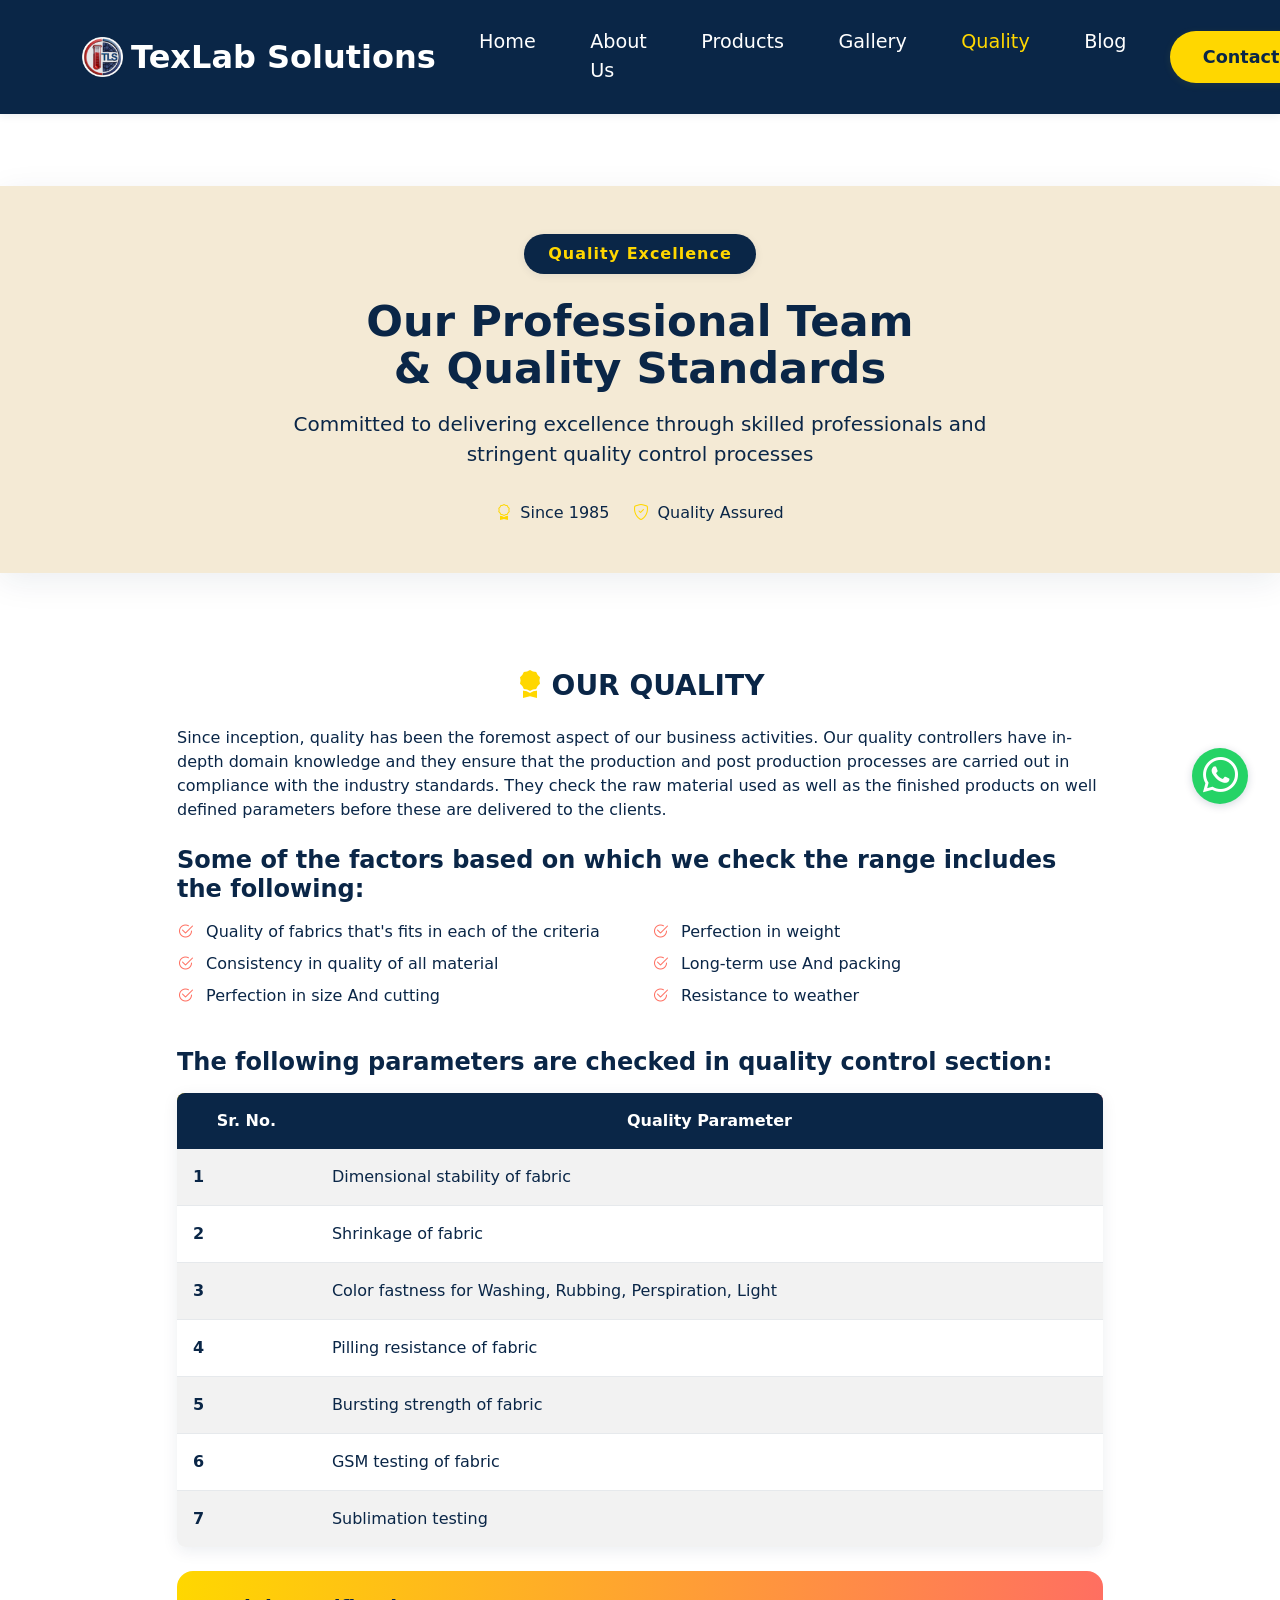
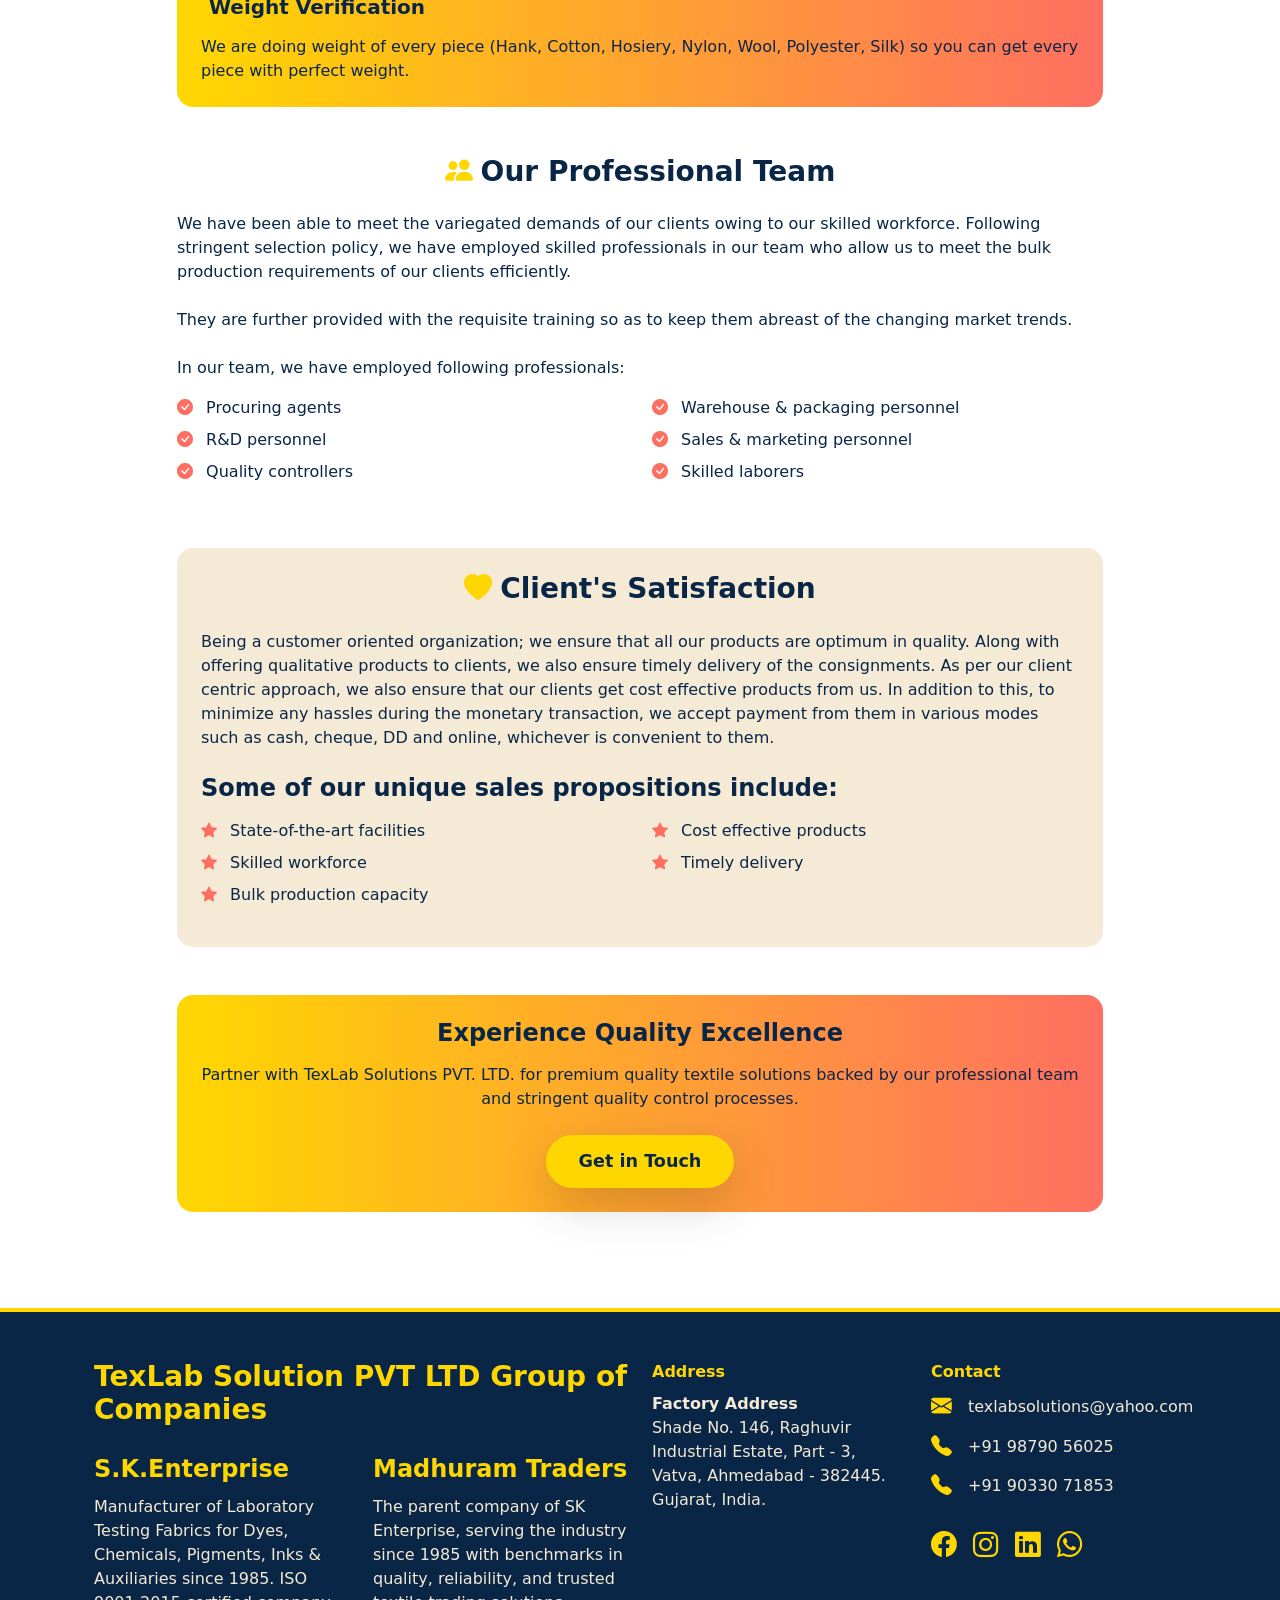
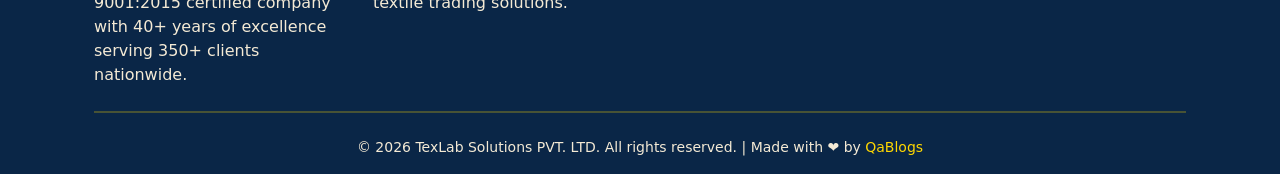
<file: quality.html>
<!DOCTYPE html>
<html lang="en">

<head>
    <meta charset="UTF-8">
    <meta http-equiv="X-UA-Compatible" content="IE=edge">
    <meta name="viewport" content="width=device-width, initial-scale=1.0">
    <meta name="description"
        content="Discover S.K.Enterprise's commitment to quality excellence. Learn about our professional team, quality control processes, and customer satisfaction standards in textile manufacturing.">
    <meta name="keywords"
        content="textile quality control, professional team, customer satisfaction, quality standards, fabric testing, color fastness, dimensional stability, S.K.Enterprise, textile manufacturing">
    <meta name="author" content="S.K.Enterprise">
    <title>Quality Excellence & Professional Team | S.K.Enterprise - Premium Textile Solutions</title>
    <!-- Bootstrap CSS -->
    <link href="https://cdn.jsdelivr.net/npm/bootstrap@5.3.2/dist/css/bootstrap.min.css" rel="stylesheet">
    <!-- Bootstrap Icons -->
    <link rel="stylesheet" href="https://cdn.jsdelivr.net/npm/bootstrap-icons@1.11.3/font/bootstrap-icons.min.css">
    <!-- Main CSS -->
    <link rel="stylesheet" href="assets/css/main.css">
</head>

<body data-bs-spy="scroll" data-bs-target="#mainNavbar" data-bs-offset="80" tabindex="0">
    <!-- Sticky Modern Bootstrap Navbar -->
    <nav class="navbar navbar-expand-lg navbar-custom sticky-top" role="navigation" aria-label="Main navigation">
        <div class="container">
            <a class="navbar-brand fw-bold d-flex align-items-center" href="index.html">
                <img src="assets/img/TaxLab-Solution-Logo.png" alt="TaxLab Solution Logo" height="40" class="me-2">
                TexLab Solutions
            </a>
            <button class="navbar-toggler" type="button" data-bs-toggle="collapse" data-bs-target="#mainNavbar"
                aria-controls="mainNavbar" aria-expanded="false" aria-label="Toggle navigation">
                <span class="navbar-toggler-icon"></span>
            </button>
            <div class="collapse navbar-collapse" id="mainNavbar">
                <ul class="navbar-nav mx-auto mb-2 mb-lg-0">
                    <li class="nav-item"><a class="nav-link" href="index.html">Home</a></li>
                    <li class="nav-item"><a class="nav-link" href="about.html">About Us</a></li>
                    <li class="nav-item"><a class="nav-link" href="products.html">Products</a></li>
                    <li class="nav-item"><a class="nav-link" href="gallery.html">Gallery</a></li>
                    <li class="nav-item"><a class="nav-link active" href="quality.html">Quality</a></li>
                    <li class="nav-item"><a class="nav-link" href="blogs.html">Blog</a></li>

                </ul>
                <a href="contact.html" class="btn btn-gold ms-lg-3 mt-2 mt-lg-0">Contact</a>
            </div>
        </div>
    </nav>

    <!-- Main Content -->
    <main class="min-vh-100 pt-4 pb-5">
        <!-- Quality Hero Section -->
        <section class="py-5 px-0">
            <div class="hero-gradient w-100 rounded-0">
                <div class="container py-5">
                    <div class="row align-items-center">
                        <div class="col-lg-8 mx-auto text-center">
                            <span class="hero-badge">Quality Excellence</span>
                            <h1 class="hero-headline">
                                Our Professional Team<br>
                                <span>& Quality Standards</span>
                            </h1>
                            <div class="hero-subtitle">
                                Committed to delivering excellence through skilled professionals and stringent quality
                                control processes
                            </div>
                            <div class="d-flex justify-content-center align-items-center mt-4">
                                <div class="d-flex align-items-center me-4">
                                    <i class="bi bi-award text-gold me-2"></i>
                                    <span class="text-navy">Since 1985</span>
                                </div>
                                <div class="d-flex align-items-center">
                                    <i class="bi bi-shield-check text-gold me-2"></i>
                                    <span class="text-navy">Quality Assured</span>
                                </div>
                            </div>
                        </div>
                    </div>
                </div>
            </div>
        </section>

        <!-- Quality Content Section -->
        <section class="py-5">
            <div class="container">
                <div class="row justify-content-center">
                    <div class="col-lg-10">
                        <!-- Professional Team Section -->
                        <!-- Quality Standards Section -->
                        <div class="mb-5">
                            <h3 class="fw-bold text-navy mb-4 text-center">
                                <i class="bi bi-award-fill text-gold me-2"></i>OUR QUALITY
                            </h3>
                            <p class="text-navy mb-4">
                                Since inception, quality has been the foremost aspect of our business activities. Our
                                quality controllers have in-depth domain knowledge and they ensure that the production
                                and post production processes are carried out in compliance with the industry standards.
                                They check the raw material used as well as the finished products on well defined
                                parameters before these are delivered to the clients.
                            </p>

                            <h4 class="fw-bold text-navy mb-3">Some of the factors based on which we check the range
                                includes the following:</h4>
                            <div class="row mb-4">
                                <div class="col-md-6">
                                    <ul class="list-unstyled">
                                        <li class="mb-2">
                                            <i class="bi bi-check2-circle text-coral me-2"></i>
                                            <span class="text-navy">Quality of fabrics that's fits in each of the
                                                criteria</span>
                                        </li>
                                        <li class="mb-2">
                                            <i class="bi bi-check2-circle text-coral me-2"></i>
                                            <span class="text-navy">Consistency in quality of all material</span>
                                        </li>
                                        <li class="mb-2">
                                            <i class="bi bi-check2-circle text-coral me-2"></i>
                                            <span class="text-navy">Perfection in size And cutting</span>
                                        </li>
                                    </ul>
                                </div>
                                <div class="col-md-6">
                                    <ul class="list-unstyled">
                                        <li class="mb-2">
                                            <i class="bi bi-check2-circle text-coral me-2"></i>
                                            <span class="text-navy">Perfection in weight</span>
                                        </li>
                                        <li class="mb-2">
                                            <i class="bi bi-check2-circle text-coral me-2"></i>
                                            <span class="text-navy">Long-term use And packing</span>
                                        </li>
                                        <li class="mb-2">
                                            <i class="bi bi-check2-circle text-coral me-2"></i>
                                            <span class="text-navy">Resistance to weather</span>
                                        </li>
                                    </ul>
                                </div>
                            </div>

                            <h4 class="fw-bold text-navy mb-3">The following parameters are checked in quality control
                                section:</h4>
                            <div class="mb-4 mobile-card-view">
                                <div class="table-responsive">
                                    <table class="table table-striped table-hover">
                                        <thead class="bg-gradient-gold-coral">
                                            <tr>
                                                <th class="text-navy fw-bold" style="width: 15%;">Sr. No.</th>
                                                <th class="text-navy fw-bold">Quality Parameter</th>
                                            </tr>
                                        </thead>
                                        <tbody>
                                            <tr>
                                                <td class="fw-semibold text-navy">1</td>
                                                <td class="text-navy">Dimensional stability of fabric</td>
                                            </tr>
                                            <tr>
                                                <td class="fw-semibold text-navy">2</td>
                                                <td class="text-navy">Shrinkage of fabric</td>
                                            </tr>
                                            <tr>
                                                <td class="fw-semibold text-navy">3</td>
                                                <td class="text-navy">Color fastness for Washing, Rubbing, Perspiration,
                                                    Light</td>
                                            </tr>
                                            <tr>
                                                <td class="fw-semibold text-navy">4</td>
                                                <td class="text-navy">Pilling resistance of fabric</td>
                                            </tr>
                                            <tr>
                                                <td class="fw-semibold text-navy">5</td>
                                                <td class="text-navy">Bursting strength of fabric</td>
                                            </tr>
                                            <tr>
                                                <td class="fw-semibold text-navy">6</td>
                                                <td class="text-navy">GSM testing of fabric</td>
                                            </tr>
                                            <tr>
                                                <td class="fw-semibold text-navy">7</td>
                                                <td class="text-navy">Sublimation testing</td>
                                            </tr>
                                        </tbody>
                                    </table>
                                </div>
                                <!-- Mobile Card View -->
                                <div class="table-cards">
                                    <div class="table-card">
                                        <h5>1. Dimensional stability of fabric</h5>
                                    </div>
                                    <div class="table-card">
                                        <h5>2. Shrinkage of fabric</h5>
                                    </div>
                                    <div class="table-card">
                                        <h5>3. Color fastness for Washing, Rubbing, Perspiration, Light</h5>
                                    </div>
                                    <div class="table-card">
                                        <h5>4. Pilling resistance of fabric</h5>
                                    </div>
                                    <div class="table-card">
                                        <h5>5. Bursting strength of fabric</h5>
                                    </div>
                                    <div class="table-card">
                                        <h5>6. GSM testing of fabric</h5>
                                    </div>
                                    <div class="table-card">
                                        <h5>7. Sublimation testing</h5>
                                    </div>
                                </div>
                            </div>

                            <div class="p-4 bg-gradient-gold-coral rounded-4">
                                <h5 class="fw-bold text-navy mb-3">
                                    <i class="bi bi-scale-fill text-navy me-2"></i>Weight Verification
                                </h5>
                                <p class="text-navy mb-0">
                                    We are doing weight of every piece (Hank, Cotton, Hosiery, Nylon, Wool, Polyester,
                                    Silk) so you can get every piece with perfect weight.
                                </p>
                            </div>
                        </div>
                        <div class="mb-5">
                            <h3 class="fw-bold text-navy mb-4 text-center">
                                <i class="bi bi-people-fill text-gold me-2"></i>Our Professional Team
                            </h3>
                            <p class="text-navy mb-4">
                                We have been able to meet the variegated demands of our clients owing to our skilled
                                workforce. Following stringent selection policy, we have employed skilled professionals
                                in our team who allow us to meet the bulk production requirements of our clients
                                efficiently.
                            </p>
                            <p class="text-navy mb-4">
                                They are further provided with the requisite training so as to keep them abreast of the
                                changing market trends.
                            </p>
                            <p class="text-navy mb-3">In our team, we have employed following professionals:</p>
                            <div class="row">
                                <div class="col-md-6">
                                    <ul class="list-unstyled">
                                        <li class="mb-2">
                                            <i class="bi bi-check-circle-fill text-coral me-2"></i>
                                            <span class="text-navy">Procuring agents</span>
                                        </li>
                                        <li class="mb-2">
                                            <i class="bi bi-check-circle-fill text-coral me-2"></i>
                                            <span class="text-navy">R&D personnel</span>
                                        </li>
                                        <li class="mb-2">
                                            <i class="bi bi-check-circle-fill text-coral me-2"></i>
                                            <span class="text-navy">Quality controllers</span>
                                        </li>
                                    </ul>
                                </div>
                                <div class="col-md-6">
                                    <ul class="list-unstyled">
                                        <li class="mb-2">
                                            <i class="bi bi-check-circle-fill text-coral me-2"></i>
                                            <span class="text-navy">Warehouse & packaging personnel</span>
                                        </li>
                                        <li class="mb-2">
                                            <i class="bi bi-check-circle-fill text-coral me-2"></i>
                                            <span class="text-navy">Sales & marketing personnel</span>
                                        </li>
                                        <li class="mb-2">
                                            <i class="bi bi-check-circle-fill text-coral me-2"></i>
                                            <span class="text-navy">Skilled laborers</span>
                                        </li>
                                    </ul>
                                </div>
                            </div>
                        </div>

                        <!-- Client Satisfaction Section -->
                        <div class="mb-5 p-4 bg-beige rounded-4">
                            <h3 class="fw-bold text-navy mb-4 text-center">
                                <i class="bi bi-heart-fill text-gold me-2"></i>Client's Satisfaction
                            </h3>
                            <p class="text-navy mb-4">
                                Being a customer oriented organization; we ensure that all our products are optimum in
                                quality. Along with offering qualitative products to clients, we also ensure timely
                                delivery of the consignments. As per our client centric approach, we also ensure that
                                our clients get cost effective products from us. In addition to this, to minimize any
                                hassles during the monetary transaction, we accept payment from them in various modes
                                such as cash, cheque, DD and online, whichever is convenient to them.
                            </p>
                            <h4 class="fw-bold text-navy mb-3">Some of our unique sales propositions include:</h4>
                            <div class="row">
                                <div class="col-md-6">
                                    <ul class="list-unstyled">
                                        <li class="mb-2">
                                            <i class="bi bi-star-fill text-coral me-2"></i>
                                            <span class="text-navy">State-of-the-art facilities</span>
                                        </li>
                                        <li class="mb-2">
                                            <i class="bi bi-star-fill text-coral me-2"></i>
                                            <span class="text-navy">Skilled workforce</span>
                                        </li>
                                        <li class="mb-2">
                                            <i class="bi bi-star-fill text-coral me-2"></i>
                                            <span class="text-navy">Bulk production capacity</span>
                                        </li>
                                    </ul>
                                </div>
                                <div class="col-md-6">
                                    <ul class="list-unstyled">
                                        <li class="mb-2">
                                            <i class="bi bi-star-fill text-coral me-2"></i>
                                            <span class="text-navy">Cost effective products</span>
                                        </li>
                                        <li class="mb-2">
                                            <i class="bi bi-star-fill text-coral me-2"></i>
                                            <span class="text-navy">Timely delivery</span>
                                        </li>
                                    </ul>
                                </div>
                            </div>
                        </div>


                        <!-- Call to Action -->
                        <div class="text-center p-4 bg-gradient-gold-coral rounded-4">
                            <h4 class="fw-bold text-navy mb-3">Experience Quality Excellence</h4>
                            <p class="text-navy mb-4">
                                Partner with TexLab Solutions PVT. LTD. for premium quality textile solutions backed by
                                our professional team and stringent quality control processes.
                            </p>
                            <a href="contact.html" class="btn btn-gold btn-lg fw-bold shadow-lg">Get in Touch</a>
                        </div>
                    </div>
                </div>
            </div>
        </section>

        <!-- WhatsApp Floating Button -->
        <a href="https://wa.me/919033071853" target="_blank" aria-label="Chat on WhatsApp" id="whatsapp-float"
            class="whatsapp-float">
            <i class="bi bi-whatsapp"></i>
        </a>
    </main>

    <!-- Footer -->
    <footer class="pt-5 pb-3 bg-navy text-gold border-top-gold-4">
        <div class="container px-4 px-md-5">
            <div class="row align-items-start gy-4">
                <!-- Company Info -->
                <div class="col-lg-6">
                    <h2 class="fw-bold text-gold mb-4 fs-3">TexLab Solution PVT LTD Group of Companies</h2>
                    <div class="row gy-4">
                        <!-- S.K. Enterprise -->
                        <div class="col-md-6 text-md-start text-center d-flex flex-column justify-content-start">
                            <div class="fw-bold fs-4 mb-2 text-gold">S.K.Enterprise</div>
                            <div class="text-beige footer-desc">Manufacturer of Laboratory Testing Fabrics for Dyes,
                                Chemicals,
                                Pigments, Inks & Auxiliaries since 1985. ISO 9001:2015 certified company with 40+ years
                                of
                                excellence serving 350+ clients nationwide.</div>
                        </div>
                        <!-- Madhuram Traders -->
                        <div class="col-md-6 text-md-start text-center d-flex flex-column justify-content-start">
                            <div class="fw-bold fs-4 mb-2 text-gold">Madhuram Traders</div>
                            <div class="text-beige footer-desc">The parent company of SK Enterprise, serving the
                                industry since 1985 with benchmarks in quality, reliability, and trusted textile trading
                                solutions.</div>
                        </div>
                    </div>
                </div>
                <!-- Address Column -->
                <div class="col-md-3 text-md-start mb-3 mb-md-0 d-flex flex-column justify-content-start">

                    <div class="fw-bold mb-2 text-gold">Address</div>
                    <div class="text-beige fs-1">
                        <span class="fw-600">Factory Address</span><br>
                        <span> Shade No. 146, Raghuvir
                            Industrial Estate, Part - 3, Vatva, Ahmedabad - 382445. Gujarat, India.</span>
                    </div>
                </div>
                <!-- Contact & Social -->
                <div class="col-md-3 text-md-start d-flex flex-column justify-content-start align-items-md-start">
                    <div class="fw-bold mb-2 text-gold">Contact</div>
                    <div class="d-flex align-items-center mb-2">
                        <i class="bi bi-envelope-fill text-gold fs-1-3 me-3"></i>
                        <span class="text-beige fs-1">texlabsolutions@yahoo.com</span>
                    </div>
                    <div class="d-flex align-items-center mb-2">
                        <i class="bi bi-telephone-fill text-gold fs-1-3 me-3"></i>
                        <span class="text-beige fs-1">+91 98790 56025</span>
                    </div>
                    <div class="d-flex align-items-center mb-2">
                        <i class="bi bi-telephone-fill text-gold fs-1-3 me-3"></i>
                        <span class="text-beige fs-1">+91 90330 71853</span>
                    </div>
                    <div class="mt-3 mb-2 d-flex gap-3 justify-content-md-start justify-content-center">
                        <a href="#" aria-label="Facebook"><i class="bi bi-facebook footer-social"></i></a>
                        <a href="#" aria-label="Instagram"><i class="bi bi-instagram footer-social"></i></a>
                        <a href="#" aria-label="LinkedIn"><i class="bi bi-linkedin footer-social"></i></a>
                        <a href="#" aria-label="WhatsApp"><i class="bi bi-whatsapp footer-social"></i></a>
                    </div>
                </div>
            </div>
            <hr class="my-4 border-gold-1 opacity-20">
            <div class="text-center small text-beige">
                &copy; <span id="currentYear"></span> TexLab Solutions PVT. LTD. All rights reserved. | Made with ❤️ by
                <a href="https://qablogs.com" target="_blank" class="text-gold text-decoration-none">QaBlogs</a>
            </div>
        </div>
    </footer>

    <!-- Bootstrap JS Bundle -->
    <script src="https://cdn.jsdelivr.net/npm/bootstrap@5.3.2/dist/js/bootstrap.bundle.min.js"></script>
    <script src="assets/js/main.js"></script>

    <!-- Quality Page JavaScript -->
    <script>
        document.addEventListener('DOMContentLoaded', function () {
            // Update current year in footer
            const currentYearElement = document.getElementById('currentYear');
            if (currentYearElement) {
                currentYearElement.textContent = new Date().getFullYear();
            }
        });
    </script>
</body>

</html>
</file>
<file: assets/css/main.css>
/* Moved from index.html <style> tags */
:root {
    --color-navy: #0A2647;
    --color-beige: #F4EAD5;
    --color-coral: #FF6F61;
    --color-gold: #FFD700;
    --color-white: #FFFFFF;
}



.navbar-custom {
    background-color: var(--color-navy) !important;
    box-shadow: 0 2px 8px rgba(10, 38, 71, 0.08);
    min-height: 80px;
    padding-top: 1rem;
    padding-bottom: 1rem;
}

.navbar-custom .navbar-brand {
    color: var(--color-white) !important;
    font-size: 2rem;
    padding-top: 0.25rem;
    padding-bottom: 0.25rem;
}

.navbar-custom .nav-link {
    color: var(--color-white) !important;
    font-size: 1.2rem;
    padding-top: 0.75rem;
    padding-bottom: 0.75rem;
    margin-left: 1.2rem;
    margin-right: 1.2rem;
}

.navbar-custom .nav-link.active,
.navbar-custom .nav-link:hover {
    color: var(--color-gold) !important;
}

.btn-gold {
    background-color: var(--color-gold);
    color: var(--color-navy);
    font-weight: 600;
    border-radius: 999px;
    box-shadow: 0 2px 8px rgba(255, 215, 0, 0.08);
    transition: background 0.2s, color 0.2s;
    font-size: 1.1rem;
    padding: 0.75rem 2rem;
}

.btn-gold:hover {
    background-color: var(--color-coral);
    color: var(--color-white);
}

.hero-gradient {
    background: var(--color-beige);
    position: relative;
    overflow: hidden;
    border-radius: 2rem;
    box-shadow: 0 8px 32px rgba(10, 38, 71, 0.08);
}

/* Made in India Badge */
.made-in-india-badge {
    position: absolute;
    top: 20px;
    right: 20px;
    z-index: 10;
    animation: fadeInDown 1s ease-in-out;
    filter: drop-shadow(0 4px 8px rgba(0, 0, 0, 0.15));
}

.company-badge {
    background: linear-gradient(135deg, var(--color-navy) 0%, #1a4a7a 100%);
    color: var(--color-white);
    padding: 15px 20px;
    border-radius: 12px;
    box-shadow: 0 6px 20px rgba(10, 38, 71, 0.25);
    border: 2px solid var(--color-gold);
    max-width: 280px;
    text-align: center;
    backdrop-filter: blur(10px);
}

.badge-line-1 {
    font-size: 1.1rem;
    font-weight: 700;
    color: var(--color-gold);
    margin-bottom: 8px;
    line-height: 1.2;
}

.badge-line-2 {
    font-size: 0.95rem;
    font-weight: 600;
    color: var(--color-white);
    margin-bottom: 6px;
    line-height: 1.3;
}

.badge-line-3 {
    font-size: 0.85rem;
    font-weight: 500;
    color: var(--color-beige);
    line-height: 1.3;
}

.made-in-india-badge:hover .company-badge {
    transform: scale(1.02);
    box-shadow: 0 8px 25px rgba(10, 38, 71, 0.35);
}

.company-badge {
    transition: transform 0.3s ease, box-shadow 0.3s ease;
}

/* Responsive adjustments for Made in India badge */
@media (max-width: 768px) {
    .made-in-india-badge {
        top: 15px;
        right: 15px;
    }

    .company-badge {
        max-width: 240px;
        padding: 12px 16px;
    }

    .badge-line-1 {
        font-size: 1rem;
    }

    .badge-line-2 {
        font-size: 0.9rem;
    }

    .badge-line-3 {
        font-size: 0.8rem;
    }
}

@media (max-width: 576px) {
    .made-in-india-badge {
        top: 10px;
        right: 10px;
    }

    .company-badge {
        max-width: 200px;
        padding: 10px 12px;
    }

    .badge-line-1 {
        font-size: 0.9rem;
    }

    .badge-line-2 {
        font-size: 0.8rem;
    }

    .badge-line-3 {
        font-size: 0.75rem;
    }
}

.hero-badge {
    background: var(--color-navy);
    color: var(--color-gold);
    font-weight: 700;
    border-radius: 999px;
    padding: 0.5rem 1.5rem;
    font-size: 1rem;
    display: inline-block;
    margin-bottom: 1.5rem;
    letter-spacing: 1px;
    box-shadow: 0 2px 8px rgba(10, 38, 71, 0.08);
    animation: fadeInDown 1s;
}

.hero-headline {
    font-size: 2.7rem;
    font-weight: 800;
    color: var(--color-navy);
    line-height: 1.1;
    margin-bottom: 1rem;
    animation: fadeInLeft 1.2s;
}

.hero-highlight {
    color: var(--color-coral);
    background: linear-gradient(90deg, #FFD700 30%, #FF6F61 100%);
    -webkit-background-clip: text;
    -webkit-text-fill-color: transparent;
    background-clip: text;
}

.hero-subtitle {
    font-size: 1.25rem;
    color: var(--color-navy);
    margin-bottom: 2rem;
    animation: fadeInLeft 1.4s;
}

.hero-btns .btn {
    margin-right: 1rem;
    margin-bottom: 0.5rem;
}

.hero-img-wrapper {
    position: relative;
    animation: fadeInRight 1.2s;
}

.hero-img-overlay {
    position: absolute;
    top: 10%;
    left: 10%;
    width: 80%;
    height: 80%;
    background: rgba(255, 215, 0, 0.08);
    border-radius: 1.5rem;
    z-index: 1;
    pointer-events: none;
}

.hero-img {
    position: relative;
    z-index: 2;
    border-radius: 1.5rem;
    box-shadow: 0 8px 32px rgba(10, 38, 71, 0.12);
    max-height: 350px;
    object-fit: cover;
    background: var(--color-beige);
}

@keyframes fadeInLeft {
    from {
        opacity: 0;
        transform: translateX(-40px);
    }

    to {
        opacity: 1;
        transform: translateX(0);
    }
}

@keyframes fadeInRight {
    from {
        opacity: 0;
        transform: translateX(40px);
    }

    to {
        opacity: 1;
        transform: translateX(0);
    }
}

@keyframes fadeInDown {
    from {
        opacity: 0;
        transform: translateY(-30px);
    }

    to {
        opacity: 1;
        transform: translateY(0);
    }
}

.about-highlight-box {
    border: 2px solid var(--color-gold);
    background: rgba(255, 215, 0, 0.08);
    box-shadow: 0 4px 24px rgba(255, 215, 0, 0.12), 0 1.5px 6px rgba(10, 38, 71, 0.06);
    transition: box-shadow 0.2s, transform 0.2s;
}

.about-highlight-box:hover {
    box-shadow: 0 8px 32px rgba(255, 215, 0, 0.22), 0 3px 12px rgba(10, 38, 71, 0.10);
    transform: translateY(-6px) scale(1.03);
    background: rgba(255, 215, 0, 0.16);
}

.contact-icon {
    display: inline-flex;
    align-items: center;
    justify-content: center;
    width: 48px;
    height: 48px;
    border-radius: 50%;
    background: linear-gradient(135deg, var(--color-gold), var(--color-coral));
    color: var(--color-white);
    font-size: 1.6rem;
    margin-right: 1rem;
    box-shadow: 0 2px 8px rgba(255, 215, 0, 0.10);
}

.contact-icon i {
    color: #fff !important;
}

.contact-social a i {
    transition: color 0.2s;
}

.contact-social a:hover i {
    color: var(--color-navy) !important;
}

/* Micro-animations for buttons */
.btn-gold,
.btn-outline-dark,
.btn-lg,
.btn {
    transition: transform 0.15s cubic-bezier(.4, 2, .6, 1), box-shadow 0.15s;
}

.btn-gold:hover,
.btn-outline-dark:hover,
.btn-lg:hover,
.btn:hover {
    transform: translateY(-2px) scale(1.04);
    box-shadow: 0 4px 16px rgba(255, 215, 0, 0.18), 0 2px 8px rgba(10, 38, 71, 0.10);
}

/* Card hover effect */
.card {
    transition: box-shadow 0.2s, transform 0.2s;
}

.card:hover {
    box-shadow: 0 8px 32px rgba(255, 215, 0, 0.18), 0 3px 12px rgba(10, 38, 71, 0.10);
    transform: scale(1.03);
}

/* Gallery image hover already present, but add a little bounce */
.gallery-img-wrapper:hover .gallery-img {
    transform: scale(1.08) rotate(-1deg);
    transition: transform 0.2s cubic-bezier(.4, 2, .6, 1);
}

/* Team Section Styles */
#team .card {
    transition: box-shadow 0.2s, transform 0.2s;
    border: 2.5px solid var(--color-gold) !important;
}

#team .card:hover {
    box-shadow: 0 8px 32px rgba(255, 215, 0, 0.18), 0 3px 12px rgba(10, 38, 71, 0.10);
    transform: scale(1.03);
}

.footer-link {
    color: var(--color-beige);
    text-decoration: none;
    transition: color 0.2s;
}

.footer-link:hover {
    color: var(--color-gold);
    text-decoration: underline;
}

.footer-social {
    font-size: 1.6rem;
    color: var(--color-gold);
    transition: color 0.2s;
}

.footer-social:hover {
    color: var(--color-coral);
}

.text-gold {
    color: var(--color-gold) !important;
}

.text-navy {
    color: var(--color-navy) !important;
}

.text-coral {
    color: var(--color-coral) !important;
}

.text-beige {
    color: var(--color-beige) !important;
}

.bg-beige {
    background: var(--color-beige) !important;
}

.bg-gold {
    background: var(--color-gold) !important;
}

.bg-coral {
    background: var(--color-coral) !important;
}

.bg-navy {
    background: var(--color-navy) !important;
}

.fw-600 {
    font-weight: 600 !important;
}

.fw-700 {
    font-weight: 700 !important;
}

.fw-800 {
    font-weight: 800 !important;
}

.rounded-999 {
    border-radius: 999px !important;
}

.border-gold {
    border: 3px solid var(--color-gold) !important;
}

.border-gold-1 {
    border-color: var(--color-gold) !important;
    border-width: 1px !important;
    border-style: solid !important;
}

.border-radius-1-5rem {
    border-radius: 1.5rem !important;
}

.font-size-1-3rem {
    font-size: 1.3rem !important;
}

.font-size-0-98rem {
    font-size: 0.98rem !important;
}

.font-size-1rem {
    font-size: 1rem !important;
}

.font-size-2-2rem {
    font-size: 2.2rem !important;
}

.font-size-0-95rem {
    font-size: 0.95rem !important;
}

.font-size-2rem {
    font-size: 2rem !important;
}

.font-size-1-6rem {
    font-size: 1.6rem !important;
}

.letter-spacing-1px {
    letter-spacing: 1px !important;
}

/* Utility classes for gradients and backgrounds */
.bg-gradient-gold-coral {
    background: linear-gradient(90deg, var(--color-gold), var(--color-coral)) !important;
}

.bg-gradient-gold-coral-vertical {
    background: linear-gradient(180deg, var(--color-gold), var(--color-coral)) !important;
}

.bg-beige {
    background: var(--color-beige) !important;
}

.bg-white {
    background: var(--color-white) !important;
}

/* Utility classes for object-fit and max-width */
.object-cover {
    object-fit: cover !important;
}

.max-width-700 {
    max-width: 700px !important;
}

.max-height-260 {
    max-height: 260px !important;
}

/* Utility classes for border radius */
.rounded-1-5rem {
    border-radius: 1.5rem !important;
}

.rounded-4 {
    border-radius: 1rem !important;
}

.rounded-top-1rem {
    border-top-left-radius: 1rem !important;
    border-top-right-radius: 1rem !important;
}

/* Utility classes for margin and padding */
.mt-1-5rem {
    margin-top: 1.5rem !important;
}

.mb-1-5rem {
    margin-bottom: 1.5rem !important;
}

.mb-0-7rem {
    margin-bottom: 0.7rem !important;
}

.px-4 {
    padding-left: 1.5rem !important;
    padding-right: 1.5rem !important;
}

.py-5 {
    padding-top: 3rem !important;
    padding-bottom: 3rem !important;
}

.pt-1rem {
    padding-top: 1rem !important;
}

.pb-1rem {
    padding-bottom: 1rem !important;
}

/* Utility classes for box-shadow */
.shadow-gold {
    box-shadow: 0 2px 8px rgba(255, 215, 0, 0.10) !important;
}

.shadow-navy {
    box-shadow: 0 2px 8px rgba(10, 38, 71, 0.08) !important;
}

/* Utility classes for font-size and letter-spacing */
.font-size-1-3rem {
    font-size: 1.3rem !important;
}

.font-size-0-98rem {
    font-size: 0.98rem !important;
}

.font-size-0-95rem {
    font-size: 0.95rem !important;
}

.font-size-2rem {
    font-size: 2rem !important;
}

.font-size-2-2rem {
    font-size: 2.2rem !important;
}

.letter-spacing-1px {
    letter-spacing: 1px !important;
}

/* Utility for border */
.border-gold-3 {
    border: 3px solid var(--color-gold) !important;
}

/* Utility for z-index and position */
.z-999 {
    z-index: 999 !important;
}

.position-fixed {
    position: fixed !important;
}

.position-absolute {
    position: absolute !important;
}

/* Utility for display and flex */
.d-flex {
    display: flex !important;
}

.align-items-center {
    align-items: center !important;
}

.justify-content-center {
    justify-content: center !important;
}

.px-0 {
    padding-left: 0 !important;
    padding-right: 0 !important;
}

.rounded-0 {
    border-radius: 0 !important;
}

.text-navy-fw600 {
    color: var(--color-navy) !important;
    font-weight: 600 !important;
}

.rounded-999-border-2 {
    border-radius: 999px !important;
    border-width: 2px !important;
    border-style: solid !important;
    border-color: inherit !important;
}

/* --- Full Sweep Utility Classes --- */
.text-navy {
    color: var(--color-navy) !important;
}

.text-coral {
    color: var(--color-coral) !important;
}

.text-gold {
    color: var(--color-gold) !important;
}

.text-beige {
    color: var(--color-beige) !important;
}

.text-white {
    color: var(--color-white) !important;
}

.fw-500 {
    font-weight: 500 !important;
}

.fw-600 {
    font-weight: 600 !important;
}

.fs-1-15 {
    font-size: 1.15rem !important;
}

.fs-1-3 {
    font-size: 1.3rem !important;
}

.fs-0-98 {
    font-size: 0.98rem !important;
}

.fs-1 {
    font-size: 1rem !important;
}

.fs-2-2 {
    font-size: 2.2rem !important;
}

.fs-0-95 {
    font-size: 0.95rem !important;
}

.fs-2 {
    font-size: 2rem !important;
}

.bg-beige {
    background: var(--color-beige) !important;
}

.bg-gold {
    background: var(--color-gold) !important;
}

.bg-coral {
    background: var(--color-coral) !important;
}

.bg-navy {
    background: var(--color-navy) !important;
}

.bg-white {
    background: var(--color-white) !important;
}

.bg-gradient-gold-coral {
    background: linear-gradient(90deg, var(--color-gold), var(--color-coral)) !important;
}

.bg-gradient-gold-coral-vertical {
    background: linear-gradient(180deg, var(--color-gold), var(--color-coral)) !important;
}

.border-gold {
    border: 3px solid var(--color-gold) !important;
}

.border-radius-0 {
    border-radius: 0 !important;
}

.border-radius-999 {
    border-radius: 999px !important;
}

.border-width-2 {
    border-width: 2px !important;
    border-style: solid !important;
    border-color: inherit !important;
}

.border-top-gold-4 {
    border-top: 4px solid var(--color-gold) !important;
}

.object-cover {
    object-fit: cover !important;
}

.max-width-700 {
    max-width: 700px !important;
}

.max-height-260 {
    max-height: 260px !important;
}

.width-100 {
    width: 100px !important;
}

.height-100 {
    height: 100px !important;
}

.width-80 {
    width: 80px !important;
}

.height-80 {
    height: 80px !important;
}

.mx-auto {
    margin-left: auto !important;
    margin-right: auto !important;
}

.mb-0-7 {
    margin-bottom: 0.7rem !important;
}

.mt-1-5 {
    margin-top: 1.5rem !important;
}

.px-0 {
    padding-left: 0 !important;
    padding-right: 0 !important;
}

.px-4 {
    padding-left: 1.5rem !important;
    padding-right: 1.5rem !important;
}

.py-5 {
    padding-top: 3rem !important;
    padding-bottom: 3rem !important;
}

.pt-1 {
    padding-top: 1rem !important;
}

.pb-1 {
    padding-bottom: 1rem !important;
}

.ls-1px {
    letter-spacing: 1px !important;
}

.shadow-gold {
    box-shadow: 0 2px 8px rgba(255, 215, 0, 0.10) !important;
}

.shadow-navy {
    box-shadow: 0 2px 8px rgba(10, 38, 71, 0.08) !important;
}

.position-fixed {
    position: fixed !important;
}

.position-absolute {
    position: absolute !important;
}

.z-999 {
    z-index: 999 !important;
}

.d-flex {
    display: flex !important;
}

.align-items-center {
    align-items: center !important;
}

.justify-content-center {
    justify-content: center !important;
}

/* WhatsApp Floating Button Utility */
.whatsapp-float {
    position: fixed !important;
    bottom: 96px !important;
    right: 32px !important;
    z-index: 999 !important;
    background: #25D366 !important;
    color: #fff !important;
    border-radius: 50% !important;
    width: 56px !important;
    height: 56px !important;
    display: flex !important;
    align-items: center !important;
    justify-content: center !important;
    box-shadow: 0 2px 8px rgba(10, 38, 71, 0.18) !important;
    font-size: 2.2rem !important;
    transition: background 0.2s !important;
}

.whatsapp-float:hover {
    background-color: #128c7e;
    color: #FFF;
    transform: scale(1.1);
    box-shadow: 4px 4px 6px #999;
}

/* Product Circle Styles with Spinning Hover Effect */
.product-circle {
    display: flex;
    justify-content: center;
    align-items: center;
    margin-bottom: 1rem;
}

.product-circle-inner {
    position: relative;
    width: 160px;
    height: 160px;
    border-radius: 50%;
    background: var(--color-white);
    display: flex;
    flex-direction: column;
    align-items: center;
    justify-content: center;
    box-shadow: 0 4px 16px rgba(255, 215, 0, 0.3);
    transition: all 0.3s ease;
    cursor: pointer;
    overflow: hidden;
}

.product-circle-inner::before {
    content: '';
    position: absolute;
    inset: -4px;
    background: linear-gradient(135deg, var(--color-gold), var(--color-coral));
    border-radius: 50%;
    z-index: -1;
}

.product-circle-inner::after {
    content: '';
    position: absolute;
    inset: 0;
    background: var(--color-white);
    border-radius: 50%;
    z-index: -1;
}

.product-circle-inner:hover {
    box-shadow: 0 8px 32px rgba(255, 215, 0, 0.5);
    transform: scale(1.05);
}

.product-circle-inner:hover::after {
    background: var(--color-white);
}

.product-image {
    position: relative;
    z-index: 2;
    width: 80px;
    height: 80px;
    border-radius: 50%;
    overflow: hidden;
    margin-bottom: 0.5rem;
    transition: all 0.4s ease;
    border: 3px solid var(--color-gold);
    box-shadow: 0 2px 8px rgba(0, 0, 0, 0.2);
}

.product-img {
    width: 100%;
    height: 100%;
    object-fit: cover;
    transition: all 0.4s cubic-bezier(0.175, 0.885, 0.32, 1.275);
}

.product-circle-inner:hover .product-image {
    transform: rotate(360deg) scale(1.1);
    border-color: var(--color-coral);
}

.product-label {
    position: relative;
    z-index: 2;
    font-size: 0.75rem;
    font-weight: 600;
    color: var(--color-navy);
    text-align: center;
    line-height: 1.2;
    max-width: 90px;
    transition: all 0.4s ease;
}

.product-circle-inner:hover .product-label {
    transform: scale(1.1);
    color: var(--color-navy);
}

/* Responsive adjustments for product circles */
@media (max-width: 768px) {
    .product-circle-inner {
        width: 140px;
        height: 140px;
    }

    .product-image {
        width: 70px;
        height: 70px;
    }

    .product-label {
        font-size: 0.7rem;
        max-width: 100px;
    }
}

@media (max-width: 576px) {
    .product-circle-inner {
        width: 120px;
        height: 120px;
    }

    .product-image {
        width: 60px;
        height: 60px;
    }

    .product-label {
        font-size: 0.65rem;
        max-width: 90px;
    }
}

/* Ensure hamburger icon is visible and white */
.navbar-toggler {
    border-color: var(--color-white) !important;
}

.navbar-toggler-icon {
    background-image: url("data:image/svg+xml,%3csvg xmlns='http://www.w3.org/2000/svg' viewBox='0 0 30 30'%3e%3cpath stroke='rgba%28255,255,255,1%29' stroke-width='2' stroke-linecap='round' stroke-miterlimit='10' d='M4 7h22M4 15h22M4 23h22'/%3e%3c/svg%3e") !important;
}

/* Products Page Table Styles */
.table-responsive {
    border-radius: 0.5rem;
    overflow: hidden;
    box-shadow: 0 4px 16px rgba(10, 38, 71, 0.08);
}

.table {
    margin-bottom: 0;
}

.table thead th {
    background-color: var(--color-navy) !important;
    color: var(--color-white) !important;
    border: none;
    padding: 1rem;
    font-weight: 600;
    text-align: center;
}

.table tbody td {
    padding: 1rem;
    vertical-align: middle;
    border-bottom: 1px solid rgba(10, 38, 71, 0.1);
}

.table tbody tr:hover {
    background-color: rgba(255, 215, 0, 0.05) !important;
    transition: background-color 0.2s ease;
}

.table tbody tr:last-child td {
    border-bottom: none;
}

/* Products page card hover effects */
.card.h-100 {
    transition: transform 0.2s ease, box-shadow 0.2s ease;
}

.card.h-100:hover {
    transform: translateY(-4px);
    box-shadow: 0 8px 32px rgba(255, 215, 0, 0.15) !important;
}

/* Products page section spacing */
.mb-5 {
    margin-bottom: 3rem !important;
}

/* Products page text styling */
.text-navy strong {
    color: var(--color-navy) !important;
    font-weight: 600 !important;
}

/* Blog Section Styles */
.blog-image-collage {
    background: linear-gradient(135deg, #f8f9fa 0%, #e9ecef 100%);
}

.blog-image-item {
    transition: transform 0.3s ease, box-shadow 0.3s ease;
    box-shadow: 0 2px 8px rgba(0, 0, 0, 0.1);
}

.blog-image-item:hover {
    transform: scale(1.05);
    box-shadow: 0 4px 12px rgba(0, 0, 0, 0.15);
}

.blog-image-item img {
    transition: transform 0.3s ease;
}

.blog-image-item:hover img {
    transform: scale(1.1);
}

/* Blog card specific styles */
#blog .card {
    transition: all 0.3s ease;
    border: none;
    overflow: hidden;
}

#blog .card:hover {
    transform: translateY(-3px);
    box-shadow: 0 15px 35px rgba(0, 0, 0, 0.1) !important;
}

#blog .badge {
    font-size: 0.85rem;
    letter-spacing: 0.5px;
}

#blog .btn-warning {
    background: linear-gradient(45deg, #ffc107, #ffca2c);
    border: none;
    transition: all 0.3s ease;
}

#blog .btn-warning:hover {
    background: linear-gradient(45deg, #ffca2c, #ffc107);
    transform: translateY(-2px);
    box-shadow: 0 4px 12px rgba(255, 193, 7, 0.3);
}

#blog .text-warning {
    color: #ffc107 !important;
}

/* Responsive adjustments for blog section */
@media (max-width: 768px) {
    .blog-image-collage {
        min-height: 200px;
    }

    #blog .card-body {
        padding: 1.5rem !important;
    }

    #blog h3 {
        font-size: 1.5rem !important;
    }
}

.lead-size-1-1rem {
    font-size: 1.1rem !important;
}

/* Client Logos Section Styles */
.client-logo-card {
    background: var(--color-white);
    border-radius: 12px;
    box-shadow: 0 4px 16px rgba(10, 38, 71, 0.08);
    transition: all 0.3s ease;
    border: 2px solid transparent;
    min-height: 120px;
    display: flex;
    align-items: center;
    justify-content: center;
}

.client-logo-card:hover {
    transform: translateY(-4px);
    box-shadow: 0 8px 24px rgba(10, 38, 71, 0.15);
    border-color: var(--color-gold);
}

.client-logo {
    max-width: 100%;
    max-height: 80px;
    object-fit: contain;
    filter: grayscale(100%);
    transition: all 0.3s ease;
    opacity: 0.7;
}

.client-logo-card:hover .client-logo {
    filter: grayscale(0%);
    opacity: 1;
}

/* Responsive adjustments for client logos */
@media (max-width: 768px) {
    .client-logo-card {
        min-height: 100px;
        padding: 1rem !important;
    }

    .client-logo {
        max-height: 60px;
    }
}

@media (max-width: 576px) {
    .client-logo-card {
        min-height: 80px;
        padding: 0.75rem !important;
    }

    .client-logo {
        max-height: 50px;
    }
}

/* Mobile Responsiveness Fixes for Testimonials and Featured Products */

/* Testimonials Section Mobile Fixes */
@media (max-width: 768px) {
    #testimonials .card {
        margin: 0 15px !important;
        padding: 1.5rem !important;
    }

    #testimonials .card-body {
        padding: 1rem !important;
    }

    #testimonials .card h5 {
        font-size: 1rem !important;
        line-height: 1.3 !important;
        margin-bottom: 0.5rem !important;
        word-wrap: break-word !important;
        overflow-wrap: break-word !important;
    }

    #testimonials .card p {
        font-size: 0.9rem !important;
        line-height: 1.4 !important;
        margin-bottom: 1rem !important;
        word-wrap: break-word !important;
        overflow-wrap: break-word !important;
    }

    #testimonials .card .fs-1 {
        font-size: 0.85rem !important;
    }

    #testimonials .width-80 {
        width: 60px !important;
    }

    #testimonials .height-80 {
        height: 60px !important;
    }
}

@media (max-width: 576px) {
    #testimonials .container {
        padding-left: 10px !important;
        padding-right: 10px !important;
    }

    #testimonials .card {
        margin: 0 5px !important;
        padding: 1rem !important;
    }

    #testimonials .card h5 {
        font-size: 0.9rem !important;
        line-height: 1.2 !important;
    }

    #testimonials .card p {
        font-size: 0.8rem !important;
        line-height: 1.3 !important;
    }

    #testimonials .card .fs-1 {
        font-size: 0.8rem !important;
    }

    #testimonials .width-80 {
        width: 50px !important;
    }

    #testimonials .height-80 {
        height: 50px !important;
    }
}

/* Featured Products Section Mobile Fixes */
@media (max-width: 768px) {
    #products .carousel {
        padding: 0 20px !important;
    }

    .product-card {
        margin: 0 10px !important;
        min-height: 400px !important;
        width: 100% !important;
        max-width: 100% !important;
    }

    .product-image-content {
        min-height: 160px !important;
        padding: 10px !important;
    }

    .product-main-image {
        max-height: 140px !important;
    }

    .product-header-banner {
        padding: 6px 10px !important;
    }

    .company-name {
        font-size: 0.7rem !important;
    }

    .iso-badge {
        font-size: 0.6rem !important;
    }

    .product-info {
        padding: 12px !important;
    }

    .product-title {
        font-size: 1rem !important;
        margin-bottom: 6px !important;
    }

    .sktex-code {
        font-size: 0.8rem !important;
        margin-bottom: 10px !important;
    }

    .spec-item {
        font-size: 0.75rem !important;
        margin-bottom: 4px !important;
    }

    .product-footer {
        padding: 12px !important;
    }

    .product-description {
        font-size: 0.8rem !important;
        margin-bottom: 10px !important;
    }

    .view-details-btn {
        font-size: 0.8rem !important;
        padding: 6px 12px !important;
    }
}

@media (max-width: 576px) {
    #products .container {
        padding-left: 10px !important;
        padding-right: 10px !important;
    }

    #products .carousel {
        padding: 0 10px !important;
    }

    .product-card {
        margin: 0 5px !important;
        min-height: 350px !important;
        width: 100% !important;
        max-width: 100% !important;
    }

    .product-image-content {
        min-height: 140px !important;
        padding: 8px !important;
    }

    .product-main-image {
        max-height: 120px !important;
    }

    .product-header-banner {
        padding: 5px 8px !important;
    }

    .company-name {
        font-size: 0.65rem !important;
    }

    .iso-badge {
        font-size: 0.55rem !important;
    }

    .product-info {
        padding: 10px !important;
    }

    .product-title {
        font-size: 0.9rem !important;
        margin-bottom: 5px !important;
    }

    .sktex-code {
        font-size: 0.75rem !important;
        margin-bottom: 8px !important;
    }

    .spec-item {
        font-size: 0.7rem !important;
        margin-bottom: 3px !important;
    }

    .product-footer {
        padding: 10px !important;
    }

    .product-description {
        font-size: 0.75rem !important;
        margin-bottom: 8px !important;
    }

    .view-details-btn {
        font-size: 0.75rem !important;
        padding: 5px 10px !important;
    }
}

/* Carousel Control Buttons Mobile Fixes */
@media (max-width: 768px) {

    .carousel-control-prev,
    .carousel-control-next {
        width: 40px !important;
        height: 40px !important;
        top: 50% !important;
        transform: translateY(-50%) !important;
    }

    .carousel-control-prev {
        left: 5px !important;
    }

    .carousel-control-next {
        right: 5px !important;
    }

    .carousel-control-prev-icon,
    .carousel-control-next-icon {
        width: 20px !important;
        height: 20px !important;
    }
}

@media (max-width: 576px) {

    .carousel-control-prev,
    .carousel-control-next {
        width: 35px !important;
        height: 35px !important;
    }

    .carousel-control-prev {
        left: 2px !important;
    }

    .carousel-control-next {
        right: 2px !important;
    }

    .carousel-control-prev-icon,
    .carousel-control-next-icon {
        width: 18px !important;
        height: 18px !important;
    }
}

/* Carousel Indicators Mobile Fixes */
@media (max-width: 768px) {
    .carousel-indicators {
        margin-bottom: 1rem !important;
    }

    .carousel-indicators button {
        width: 8px !important;
        height: 8px !important;
        border-radius: 50% !important;
        margin: 0 3px !important;
    }
}

@media (max-width: 576px) {
    .carousel-indicators {
        margin-bottom: 0.5rem !important;
    }

    .carousel-indicators button {
        width: 6px !important;
        height: 6px !important;
        margin: 0 2px !important;
    }
}

/* Additional Mobile Optimizations */
@media (max-width: 768px) {

    /* Ensure proper spacing for sections */
    #testimonials,
    #products {
        padding: 2rem 0 !important;
    }

    /* Improve section titles on mobile */
    #testimonials h2,
    #products h2 {
        font-size: 1.8rem !important;
        margin-bottom: 1rem !important;
    }

    #testimonials .lead,
    #products .lead {
        font-size: 1rem !important;
        margin-bottom: 2rem !important;
    }

    /* Better card shadows on mobile */
    #testimonials .card,
    #products .card {
        box-shadow: 0 2px 8px rgba(0, 0, 0, 0.1) !important;
    }
}

@media (max-width: 576px) {

    /* Further reduce spacing on very small screens */
    #testimonials,
    #products {
        padding: 1.5rem 0 !important;
    }

    #testimonials h2,
    #products h2 {
        font-size: 1.5rem !important;
        margin-bottom: 0.75rem !important;
    }

    #testimonials .lead,
    #products .lead {
        font-size: 0.9rem !important;
        margin-bottom: 1.5rem !important;
    }

    /* Ensure cards don't overflow */
    #testimonials .card,
    #products .card {
        max-width: 100% !important;
        overflow: hidden !important;
    }
}

/* Fix for very long company names in testimonials */
@media (max-width: 576px) {
    #testimonials .card h5 {
        font-size: 0.8rem !important;
        line-height: 1.1 !important;
        max-height: 2.2em !important;
        overflow: hidden !important;
        display: -webkit-box !important;
        -webkit-line-clamp: 2 !important;
        line-clamp: 2 !important;
        -webkit-box-orient: vertical !important;
    }
}

/* Ensure proper text wrapping for all screen sizes */
#testimonials .card h5,
#testimonials .card p,
#products .card-title,
#products .card-text {
    word-wrap: break-word !important;
    overflow-wrap: break-word !important;
    hyphens: auto !important;
}

/* Featured Products - Web View Card Styling */
.product-card-web {
    border: 3px solid var(--color-gold) !important;
    border-radius: 8px !important;
    overflow: hidden !important;
    background: var(--color-white) !important;
    transition: all 0.3s ease !important;
    width: 100%;
    max-width: 400px;
    margin: 0 auto;
}

.product-card-web:hover {
    transform: translateY(-3px) !important;
    box-shadow: 0 8px 25px rgba(255, 215, 0, 0.3) !important;
}

/* Header Banner */
.product-header-banner {
    background: var(--color-navy);
    color: var(--color-white);
    padding: 8px 12px;
    text-align: center;
    position: relative;
    z-index: 2;
}

.company-name {
    font-size: 0.7rem;
    font-weight: 700;
    line-height: 1.1;
    margin-bottom: 2px;
}

.iso-badge {
    font-size: 0.6rem;
    font-weight: 500;
    opacity: 0.9;
}

/* Product Title Section */
.product-title-section {
    background: var(--color-navy);
    color: var(--color-white);
    padding: 8px 12px;
    text-align: center;
}

.product-title {
    font-size: 0.9rem;
    font-weight: 700;
    color: var(--color-gold);
    margin-bottom: 4px;
    line-height: 1.2;
}

.sktex-code {
    font-size: 0.8rem;
    font-weight: 600;
    color: var(--color-white);
    margin-bottom: 0;
}

/* Content Area */
.product-content-area {
    display: flex;
    background: linear-gradient(135deg, #e3f2fd 0%, #ffffff 100%);
    min-height: 200px;
    padding: 15px;
}

.color-swatches-section {
    flex: 1;
    display: flex;
    flex-direction: column;
    align-items: center;
    justify-content: center;
}

.fabric-sample-section {
    flex: 1;
    display: flex;
    align-items: center;
    justify-content: center;
    padding-left: 10px;
}

.fabric-sample {
    width: 100%;
    height: 120px;
    background: #f5f5f5;
    border: 1px solid #ddd;
    border-radius: 4px;
    box-shadow: 0 2px 8px rgba(0, 0, 0, 0.1);
}

/* Color Swatches */
.color-swatches-grid {
    display: grid;
    gap: 3px;
    margin-bottom: 8px;
    justify-items: center;
}

.color-swatch {
    width: 18px;
    height: 18px;
    border: 1px solid #ccc;
    border-radius: 2px;
    position: relative;
    display: flex;
    align-items: center;
    justify-content: center;
    box-shadow: 0 1px 3px rgba(0, 0, 0, 0.2);
}

.swatch-label {
    font-size: 0.45rem;
    font-weight: 600;
    color: var(--color-navy);
    text-align: center;
    line-height: 1;
    position: absolute;
    bottom: -10px;
    left: 50%;
    transform: translateX(-50%);
    white-space: nowrap;
    background: rgba(255, 255, 255, 0.9);
    padding: 1px 2px;
    border-radius: 2px;
}

.percentage-labels {
    display: flex;
    justify-content: space-between;
    width: 100%;
    margin-top: 8px;
}

.percentage-labels span {
    font-size: 0.6rem;
    font-weight: 600;
    color: var(--color-navy);
}

.nylon-description {
    font-size: 0.6rem;
    color: var(--color-white);
    text-align: center;
    margin-bottom: 8px;
    background: var(--color-navy);
    padding: 4px 8px;
    border-radius: 4px;
}

/* Footer Banner */
.product-footer-banner {
    background: var(--color-navy);
    color: var(--color-white);
    padding: 8px 12px;
}

.footer-spec {
    font-size: 0.65rem;
    line-height: 1.3;
    margin-bottom: 2px;
}

.footer-spec:last-child {
    margin-bottom: 0;
}

/* Description Section */
.product-description-section {
    padding: 12px;
    background: var(--color-beige);
    text-align: center;
}

.product-description {
    font-size: 0.8rem;
    color: var(--color-navy);
    margin-bottom: 10px;
    line-height: 1.4;
}

.view-details-btn {
    width: 100%;
    font-size: 0.8rem;
    font-weight: 600;
    padding: 6px 12px;
    border-radius: 4px;
    text-transform: uppercase;
    letter-spacing: 0.5px;
    background: var(--color-gold);
    color: var(--color-navy);
    border: none;
    transition: all 0.2s ease;
}

.view-details-btn:hover {
    background: var(--color-coral);
    color: var(--color-white);
    transform: translateY(-1px);
}

/* Desktop Product Images - Keep Original Styling */
@media (min-width: 992px) {
    .product-image-content {
        min-height: 220px;
    }

    .product-main-image {
        max-height: 200px;
    }

    .product-title {
        font-size: 1.2rem;
    }

    .spec-item {
        font-size: 0.85rem;
    }
}

/* Tablet Product Images - Keep Original Styling */
@media (max-width: 991.98px) and (min-width: 768px) {
    #products .card-img-container {
        border-radius: 0.375rem 0.375rem 0 0 !important;
        overflow: hidden !important;
    }

    #products .card-img-top {
        object-fit: cover !important;
        object-position: center !important;
        display: block !important;
        width: 100% !important;
        height: auto !important;
        min-height: 160px !important;
        max-height: 200px !important;
    }

    #products .image-placeholder {
        border-radius: 0.375rem 0.375rem 0 0 !important;
    }
}

/* Testimonials Carousel Mobile Fixes */
@media (max-width: 768px) {
    #testimonials .carousel-item {
        padding: 0 20px !important;
    }

    #testimonials .carousel-item .row {
        margin: 0 !important;
    }

    #testimonials .carousel-item .col-12 {
        padding: 0 !important;
    }
}

@media (max-width: 576px) {
    #testimonials .carousel-item {
        padding: 0 10px !important;
    }

    #testimonials .card {
        margin: 0 !important;
        padding: 1rem !important;
    }

    #testimonials .card h5 {
        font-size: 0.9rem !important;
        line-height: 1.2 !important;
    }

    #testimonials .card p {
        font-size: 0.85rem !important;
        line-height: 1.3 !important;
    }
}

/* Mobile Table Responsive CSS - Add this to your existing CSS file */

/* Enhanced table responsiveness for mobile devices */
@media (max-width: 991.98px) {

    /* Make table containers more mobile-friendly */
    .table-responsive {
        border-radius: 8px;
        overflow-x: auto;
        -webkit-overflow-scrolling: touch;
        margin-bottom: 1rem;
        box-shadow: 0 2px 8px rgba(0, 0, 0, 0.1);
    }

    /* Improve table styling on mobile */
    .table-responsive .table {
        margin-bottom: 0;
        min-width: 600px;
        /* Ensures table doesn't get too compressed */
    }

    /* Better header styling for mobile */
    .table-responsive .table thead th {
        white-space: nowrap;
        font-size: 0.875rem;
        padding: 0.75rem 0.5rem;
        vertical-align: middle;
    }

    /* Optimize table body for mobile */
    .table-responsive .table tbody td {
        font-size: 0.875rem;
        padding: 0.75rem 0.5rem;
        vertical-align: top;
        line-height: 1.4;
    }

    /* Make product names more readable */
    .table-responsive .table tbody td:first-child {
        font-weight: 600;
        min-width: 180px;
    }

    /* Improve code column readability */
    .table-responsive .table tbody td:nth-child(2) {
        font-family: 'Courier New', monospace;
        font-size: 0.8rem;
        min-width: 120px;
    }

    /* Better spacing for specifications */
    .table-responsive .table tbody td:nth-child(3) {
        min-width: 200px;
    }

    /* Improve weight column */
    .table-responsive .table tbody td:nth-child(4) {
        min-width: 200px;
    }
}

/* Extra small devices (phones) */
@media (max-width: 575.98px) {

    /* Section titles */
    .products-section h3 {
        font-size: 1.25rem;
        margin-bottom: 1rem;
    }

    /* Table container adjustments */
    .table-responsive {
        font-size: 0.8rem;
        border-radius: 6px;
    }

    /* Further compress table for very small screens */
    .table-responsive .table {
        min-width: 500px;
    }

    /* Smaller padding for very small screens */
    .table-responsive .table th,
    .table-responsive .table td {
        padding: 0.5rem 0.4rem;
        font-size: 0.8rem;
    }

    /* Compress header text */
    .table-responsive .table thead th {
        font-size: 0.75rem;
        font-weight: 700;
    }

    /* Better mobile scrolling indicator */
    .table-responsive::after {
        content: "← Swipe to see more →";
        display: block;
        text-align: center;
        font-size: 0.75rem;
        color: #6c757d;
        margin-top: 0.5rem;
        font-style: italic;
    }
}

/* Card-based table alternative for very small screens */
@media (max-width: 480px) {

    /* Hide traditional table on very small screens */
    .mobile-card-view .table-responsive {
        display: none;
    }

    /* Show card-based layout */
    .mobile-card-view .table-cards {
        display: block;
    }

    /* Card styling for each table row */
    .table-card {
        background: white;
        border-radius: 8px;
        box-shadow: 0 2px 8px rgba(0, 0, 0, 0.1);
        margin-bottom: 1rem;
        padding: 1rem;
        border-left: 4px solid #1e3a8a;
    }

    .table-card h5 {
        color: #1e3a8a;
        font-size: 1rem;
        margin-bottom: 0.75rem;
        font-weight: 600;
    }

    .table-card-row {
        display: flex;
        justify-content: space-between;
        align-items: flex-start;
        margin-bottom: 0.5rem;
        padding-bottom: 0.5rem;
        border-bottom: 1px solid #e5e5e5;
    }

    .table-card-row:last-child {
        border-bottom: none;
        margin-bottom: 0;
    }

    .table-card-label {
        font-weight: 600;
        color: #4b5563;
        font-size: 0.875rem;
        min-width: 100px;
    }

    .table-card-value {
        color: #1f2937;
        font-size: 0.875rem;
        text-align: right;
        flex: 1;
        margin-left: 1rem;
    }
}

/* Default hide card view */
.table-cards {
    display: none;
}

/* Improved section spacing on mobile */
@media (max-width: 767.98px) {

    /* Better section spacing */
    .products-section {
        margin-bottom: 2rem;
    }

    /* Improve section headers */
    .products-section h3 {
        text-align: center;
        margin-bottom: 1.5rem;
        padding-bottom: 0.5rem;
        border-bottom: 2px solid #e5e5e5;
    }

    /* Better container padding */
    .container {
        padding-left: 1rem;
        padding-right: 1rem;
    }
}

/* Horizontal scroll improvements */
.table-responsive {
    scrollbar-width: thin;
    scrollbar-color: #cbd5e1 #f1f5f9;
}

.table-responsive::-webkit-scrollbar {
    height: 6px;
}

.table-responsive::-webkit-scrollbar-track {
    background: #f1f5f9;
    border-radius: 3px;
}

.table-responsive::-webkit-scrollbar-thumb {
    background: #cbd5e1;
    border-radius: 3px;
}

.table-responsive::-webkit-scrollbar-thumb:hover {
    background: #94a3b8;
}

/* Touch-friendly improvements */
@media (hover: none) and (pointer: coarse) {

    .table-responsive .table th,
    .table-responsive .table td {
        padding: 1rem 0.75rem;
    }

    .table-responsive {
        border-radius: 10px;
    }
}
</file>
